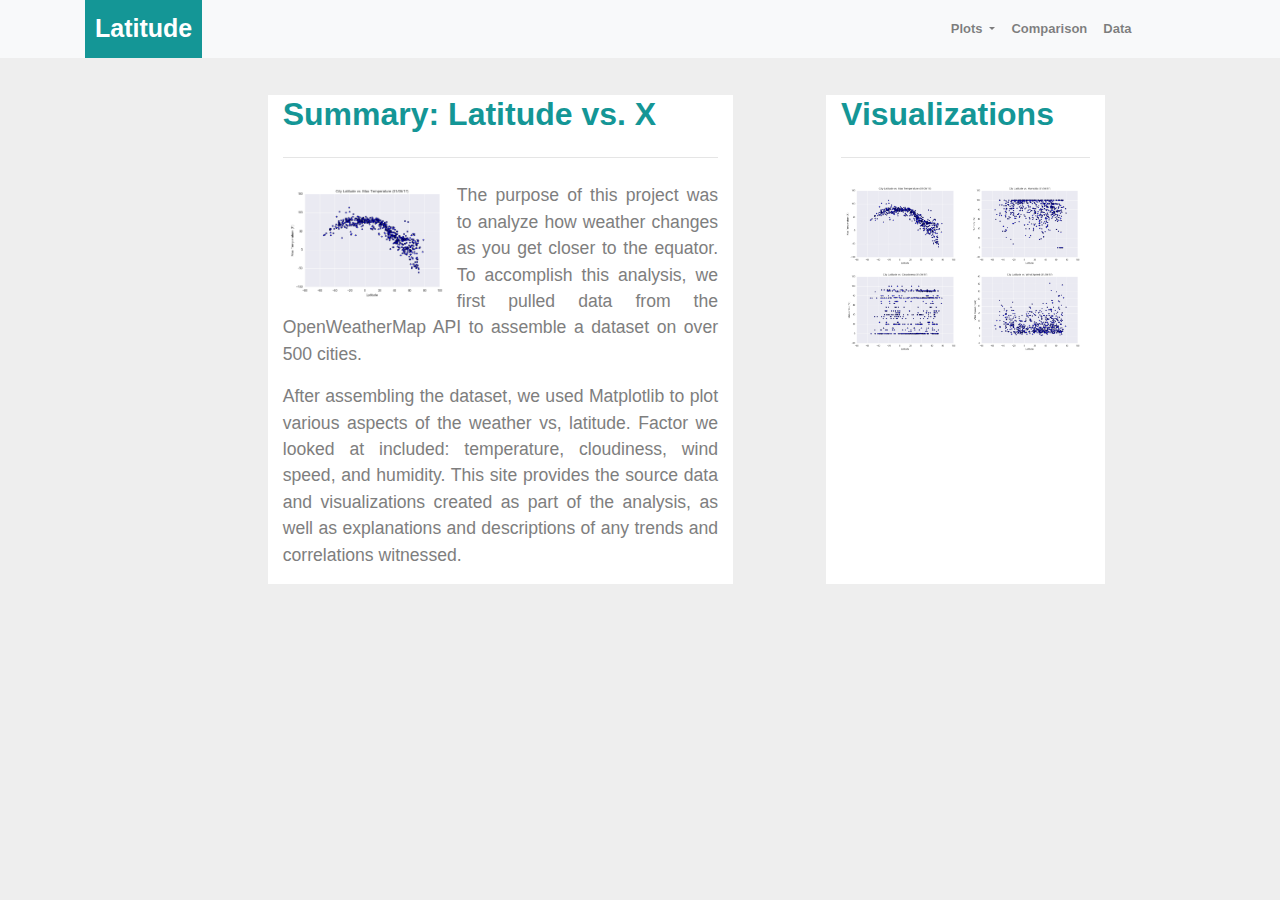
<file: index.html>
<!DOCTYPE html>
<html lang="en">

<head>
  <meta charset="UTF-8">
  <title>Weather Analysis Landing Page</title>
  <link rel="stylesheet" href="https://stackpath.bootstrapcdn.com/bootstrap/4.3.1/css/bootstrap.min.css"
    integrity="sha384-ggOyR0iXCbMQv3Xipma34MD+dH/1fQ784/j6cY/iJTQUOhcWr7x9JvoRxT2MZw1T" crossorigin="anonymous">
  <script src="https://code.jquery.com/jquery-3.3.1.slim.min.js"
    integrity="sha384-q8i/X+965DzO0rT7abK41JStQIAqVgRVzpbzo5smXKp4YfRvH+8abtTE1Pi6jizo"
    crossorigin="anonymous"></script>
  <script src="https://cdnjs.cloudflare.com/ajax/libs/popper.js/1.14.7/umd/popper.min.js"
    integrity="sha384-UO2eT0CpHqdSJQ6hJty5KVphtPhzWj9WO1clHTMGa3JDZwrnQq4sF86dIHNDz0W1"
    crossorigin="anonymous"></script>
  <script src="https://stackpath.bootstrapcdn.com/bootstrap/4.3.1/js/bootstrap.min.js"
    integrity="sha384-JjSmVgyd0p3pXB1rRibZUAYoIIy6OrQ6VrjIEaFf/nJGzIxFDsf4x0xIM+B07jRM"
    crossorigin="anonymous"></script>

  <link rel="stylesheet" href="style.css">
</head>

<body>

  <nav class="navbar navbar-expand-lg navbar-light bg-light">
    <div class="container">
      <a class="navbar-brand text-white" href="index.html">Latitude</a>
      <button class="navbar-toggler" type="button" data-toggle="collapse" data-target="#navbarSupportedContent"
        aria-controls="navbarSupportedContent" aria-expanded="false" aria-label="Toggle navigation">
        <span class="navbar-toggler-icon"></span>
      </button>

      <div class="collapse navbar-collapse" id="navbarSupportedContent">
        <ul class="navbar-nav ml-auto">
          <li class="nav-item dropdown">
            <a class="nav-link dropdown-toggle" href="#" id="navbarDropdown" role="button" data-toggle="dropdown"
              aria-haspopup="true" aria-expanded="false">
              Plots
            </a>
            <div class="dropdown-menu dropdown-menu-right" aria-labelledby="navbarDropdown">
              <a class="dropdown-item" href="MaxTemperature.html">Max Temperature</a>
              <a class="dropdown-item" href="Humidity.html">Humidity</a>
              <a class="dropdown-item" href="Cloudiness.html">Cloudiness</a>
              <a class="dropdown-item" href="WindSpeed.html">Wind Speed</a>
            </div>
          </li>
          <li class="nav-item">
            <a class="nav-link" href="Comparisons.html">Comparison</a>
          </li>
          <li class="nav-item">
            <a class="nav-link" href="Data.html">Data</a>
          </li>
        </ul>
      </div>
    </div>
  </nav>

  <div class="row content">
    <div class="col-md-2 col-lg-2"></div>
    <div class="col-sm-12 col-md-5 col-lg-5">
      <h2 class="text-left">Summary: Latitude vs. X</h2>
      <hr class="my-4">
      <img src="Resources/assets/images/Fig1.png" alt="Latitude vs Temperature" class="rounded main-image">
      <p>The purpose of this project was to analyze how weather changes as you get closer to the equator. To accomplish
        this analysis, we first pulled data from the OpenWeatherMap API to assemble a dataset on over 500 cities.</p>
      <p>After assembling the dataset, we used Matplotlib to plot various aspects of the weather vs, latitude. Factor we
        looked at included: temperature, cloudiness, wind speed, and humidity. This site provides the source data and
        visualizations created as part of the analysis, as well as explanations and descriptions of any trends and
        correlations witnessed.</p>
    </div>
    <div class="col-md-1 col-lg-1"></div>
    <div class="col-sm-12 col-md-3 col-lg-3">
      <h2 class="text-left">Visualizations</h2>
      <hr class="my-4">
      <a href="MaxTemperature.html">
        <img src="Resources/assets/images/Fig1.png" class="rounded float-left thumbnail" alt="Latitude vs Temperature">
      </a>
      <a href="Humidity.html">
        <img src="Resources/assets/images/Fig2.png" class="rounded float right thumbnail" alt="Latitude vs Humidity">
      </a>
      <a href="Cloudiness.html">
        <img src="Resources/assets/images/Fig3.png" class="rounded float-left  thumbnail" alt="Latitude vs Temperature">
      </a>
      <a href="WindSpeed.html">
        <img src="Resources/assets/images/Fig4.png" class="rounded float right  thumbnail" alt="Latitude vs Humidity">
      </a>
    </div>
  </div>

</body>

</html>
</file>
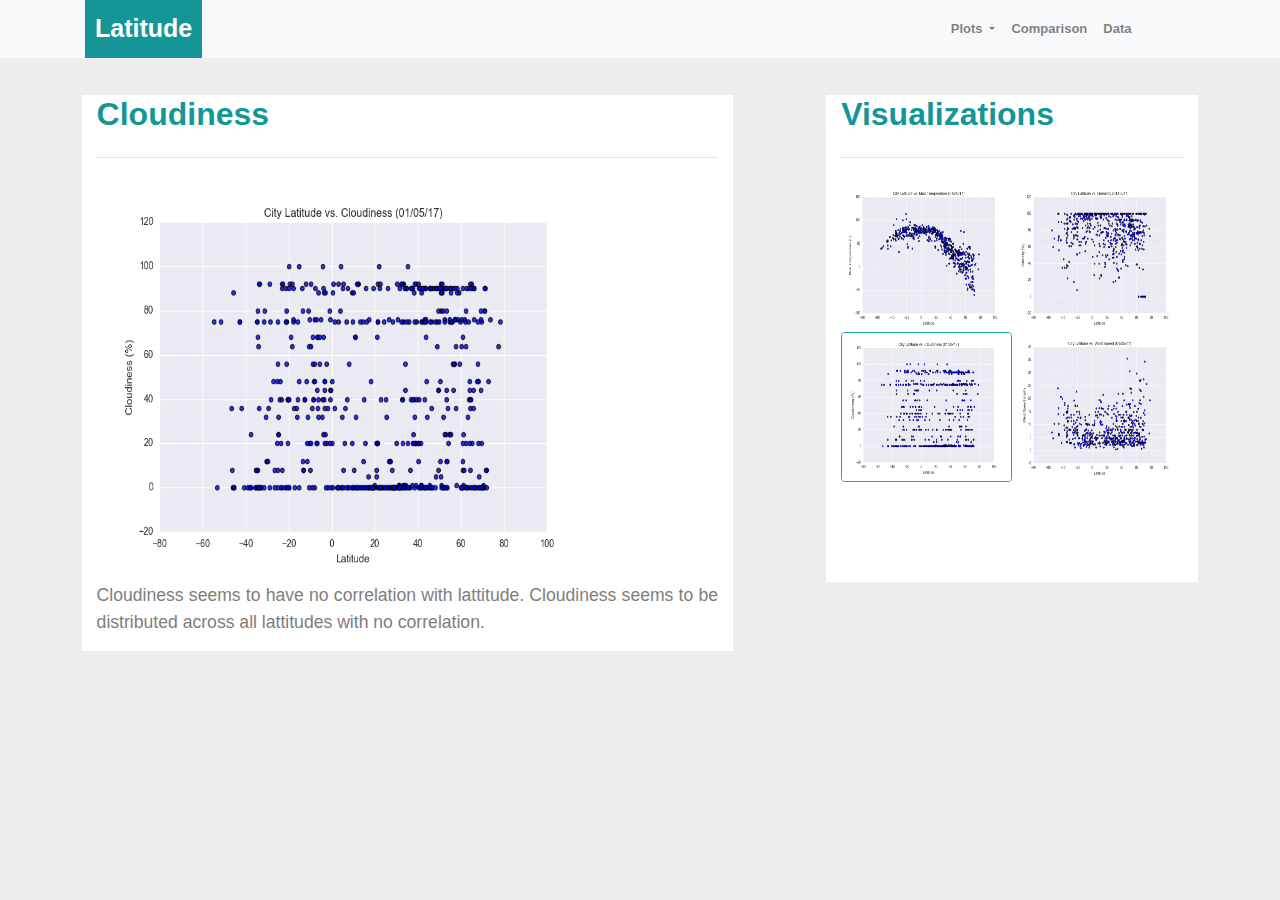
<file: Cloudiness.html>
<!DOCTYPE html>
<html lang="en">

<head>
  <meta charset="UTF-8">
  <title>Cloudiness Analysis</title>
  <link rel="stylesheet" href="https://stackpath.bootstrapcdn.com/bootstrap/4.3.1/css/bootstrap.min.css"
    integrity="sha384-ggOyR0iXCbMQv3Xipma34MD+dH/1fQ784/j6cY/iJTQUOhcWr7x9JvoRxT2MZw1T" crossorigin="anonymous">
  <script src="https://code.jquery.com/jquery-3.3.1.slim.min.js"
    integrity="sha384-q8i/X+965DzO0rT7abK41JStQIAqVgRVzpbzo5smXKp4YfRvH+8abtTE1Pi6jizo"
    crossorigin="anonymous"></script>
  <script src="https://cdnjs.cloudflare.com/ajax/libs/popper.js/1.14.7/umd/popper.min.js"
    integrity="sha384-UO2eT0CpHqdSJQ6hJty5KVphtPhzWj9WO1clHTMGa3JDZwrnQq4sF86dIHNDz0W1"
    crossorigin="anonymous"></script>
  <script src="https://stackpath.bootstrapcdn.com/bootstrap/4.3.1/js/bootstrap.min.js"
    integrity="sha384-JjSmVgyd0p3pXB1rRibZUAYoIIy6OrQ6VrjIEaFf/nJGzIxFDsf4x0xIM+B07jRM"
    crossorigin="anonymous"></script>

  <link rel="stylesheet" href="style.css">
</head>

<body>

  <nav class="navbar navbar-expand-lg navbar-light bg-light">
    <div class="container">
      <a class="navbar-brand text-white" href="index.html">Latitude</a>
      <button class="navbar-toggler" type="button" data-toggle="collapse" data-target="#navbarSupportedContent"
        aria-controls="navbarSupportedContent" aria-expanded="false" aria-label="Toggle navigation">
        <span class="navbar-toggler-icon"></span>
      </button>

      <div class="collapse navbar-collapse" id="navbarSupportedContent">
        <ul class="navbar-nav ml-auto">
          <li class="nav-item dropdown">
            <a class="nav-link dropdown-toggle" href="#" id="navbarDropdown" role="button" data-toggle="dropdown"
              aria-haspopup="true" aria-expanded="false">
              Plots
            </a>
            <div class="dropdown-menu dropdown-menu-right" aria-labelledby="navbarDropdown">
              <a class="dropdown-item" href="MaxTemperature.html">Max Temperature</a>
              <a class="dropdown-item" href="Humidity.html">Humidity</a>
              <a class="dropdown-item" href="Cloudiness.html">Cloudiness</a>
              <a class="dropdown-item" href="WindSpeed.html">Wind Speed</a>
            </div>
          </li>
          <li class="nav-item">
            <a class="nav-link" href="Comparisons.html">Comparison</a>
          </li>
          <li class="nav-item">
            <a class="nav-link" href="Data.html">Data</a>
          </li>
        </ul>
      </div>
    </div>
  </nav>

  <div class="row content">
    <div class="col-sm-12 col-md-7 col-lg-7">
      <h2 class="text-left">Cloudiness</h2>
      <hr class="my-4">
      <img src="Resources/assets/images/Fig3.png" alt="Latitude vs Temperature" class="img-responsive"
        alt="Responsive image" width="500" height="400">

    </div>
    <div class="col-md-1 col-lg-1"></div>
    <div class="col-sm-12 col-md-4 col-lg-4">
      <h2 class="text-left">Visualizations</h2>
      <hr class="my-4">
      <a href="MaxTemperature.html">
        <img src="Resources/assets/images/Fig1.png" class="rounded float-left thumbnail" alt="Latitude vs Temperature"
          height="150">
      </a>
      <a href="Humidity.html">
        <img src="Resources/assets/images/Fig2.png" class="rounded float right thumbnail" alt="Latitude vs Humidity"
          height="150">
      </a>
      <a href="Cloudiness.html">
        <img src="Resources/assets/images/Fig3.png" class="rounded float-left  thumbnail border border-info"
          alt="Latitude vs Temperature" height="150">
      </a>
      <a href="WindSpeed.html">
        <img src="Resources/assets/images/Fig4.png" class="rounded float right  thumbnail" alt="Latitude vs Humidity"
          height="150">
      </a>
    </div>
    <div class="col-sm-12 col-md-7 col-lg-7">
      <p>Cloudiness seems to have no correlation with lattitude. Cloudiness seems to be distributed across all
        lattitudes with no correlation.</p>
    </div>
  </div>

</body>

</html>
</file>
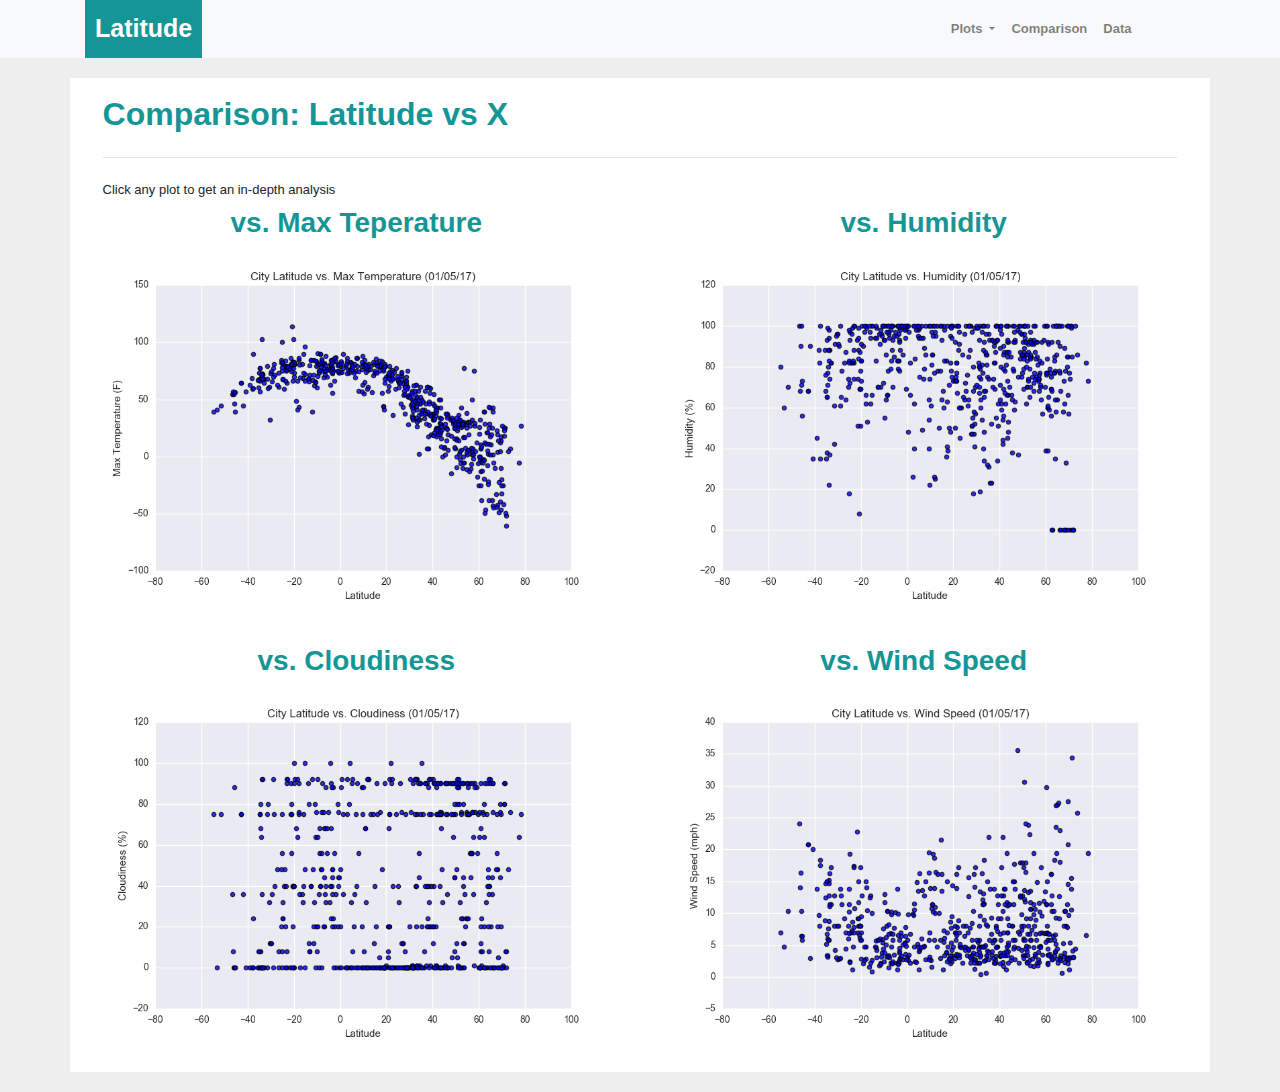
<file: Comparisons.html>
<!DOCTYPE html>
<html lang="en">

<head>
  <meta charset="UTF-8">
  <title>Comparisons Analysis</title>
  <link rel="stylesheet" href="https://stackpath.bootstrapcdn.com/bootstrap/4.3.1/css/bootstrap.min.css"
    integrity="sha384-ggOyR0iXCbMQv3Xipma34MD+dH/1fQ784/j6cY/iJTQUOhcWr7x9JvoRxT2MZw1T" crossorigin="anonymous">
  <script src="https://code.jquery.com/jquery-3.3.1.slim.min.js"
    integrity="sha384-q8i/X+965DzO0rT7abK41JStQIAqVgRVzpbzo5smXKp4YfRvH+8abtTE1Pi6jizo"
    crossorigin="anonymous"></script>
  <script src="https://cdnjs.cloudflare.com/ajax/libs/popper.js/1.14.7/umd/popper.min.js"
    integrity="sha384-UO2eT0CpHqdSJQ6hJty5KVphtPhzWj9WO1clHTMGa3JDZwrnQq4sF86dIHNDz0W1"
    crossorigin="anonymous"></script>
  <script src="https://stackpath.bootstrapcdn.com/bootstrap/4.3.1/js/bootstrap.min.js"
    integrity="sha384-JjSmVgyd0p3pXB1rRibZUAYoIIy6OrQ6VrjIEaFf/nJGzIxFDsf4x0xIM+B07jRM"
    crossorigin="anonymous"></script>

  <link rel="stylesheet" href="style.css">
</head>

<body>

  <nav class="navbar navbar-expand-lg navbar-light bg-light">
    <div class="container">
      <a class="navbar-brand text-white" href="index.html">Latitude</a>
      <button class="navbar-toggler" type="button" data-toggle="collapse" data-target="#navbarSupportedContent"
        aria-controls="navbarSupportedContent" aria-expanded="false" aria-label="Toggle navigation">
        <span class="navbar-toggler-icon"></span>
      </button>

      <div class="collapse navbar-collapse" id="navbarSupportedContent">
        <ul class="navbar-nav ml-auto">
          <li class="nav-item dropdown">
            <a class="nav-link dropdown-toggle" href="#" id="navbarDropdown" role="button" data-toggle="dropdown"
              aria-haspopup="true" aria-expanded="false">
              Plots
            </a>
            <div class="dropdown-menu dropdown-menu-right" aria-labelledby="navbarDropdown">
              <a class="dropdown-item" href="MaxTemperature.html">Max Temperature</a>
              <a class="dropdown-item" href="Humidity.html">Humidity</a>
              <a class="dropdown-item" href="Cloudiness.html">Cloudiness</a>
              <a class="dropdown-item" href="WindSpeed.html">Wind Speed</a>
            </div>
          </li>
          <li class="nav-item">
            <a class="nav-link" href="Comparisons.html">Comparison</a>
          </li>
          <li class="nav-item">
            <a class="nav-link" href="Data.html">Data</a>
          </li>
        </ul>
      </div>
    </div>
  </nav>
  <div class="container content bg-white">
    <div class="col-sm-12 col-md-12 col-lg-12">
      <h2 class="text-left">Comparison: Latitude vs X</h2>
      <hr class="my-4">
      <h4 class="click">Click any plot to get an in-depth analysis</h4>
    </div>
    <div class="row">
      <div class="col-md-6">
        <h3 class="text-center">vs. Max Teperature</h3>
        <a href="MaxTemperature.html"><img width="100%" src="Resources/assets/images/Fig1.png"></a>
      </div>
      <div class="col-md-6">
        <h3 class="text-center">vs. Humidity</h3>
        <a href="Humidity.html"><img width="100%" src="Resources/assets/images/Fig2.png"></a>
      </div>
    </div>
    <br>
    <div class="row">
      <div class="col-md-6">
        <h3 class="text-center">vs. Cloudiness </h3>
        <a href="Cloudiness.html"><img width="100%" src="Resources/assets/images/Fig3.png"></a>
      </div>
      <div class="col-md-6">
        <h3 class="text-center">vs. Wind Speed</h3>
        <a href="WindSpeed.html"><img width="100%" src="Resources/assets/images/Fig4.png"></a>
      </div>
    </div>
  </div>
  </div>

</body>

</html>
</file>
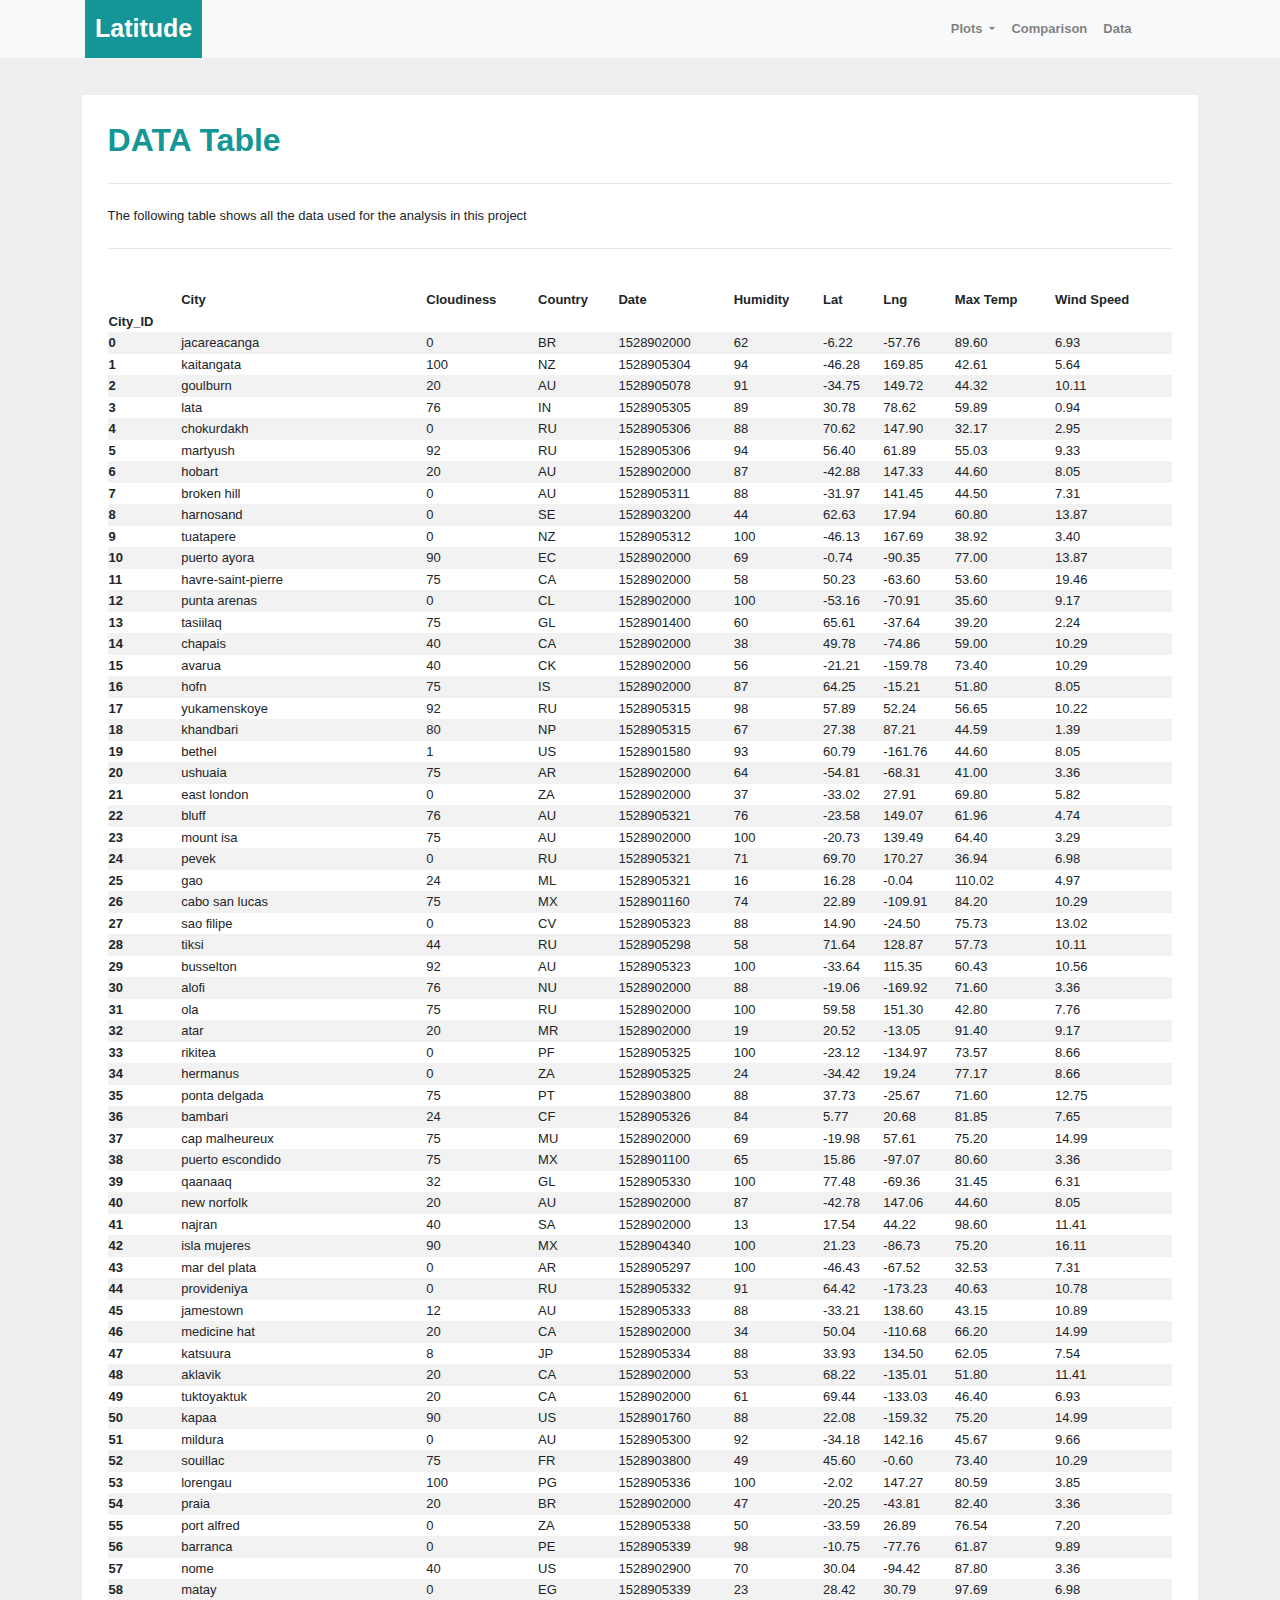
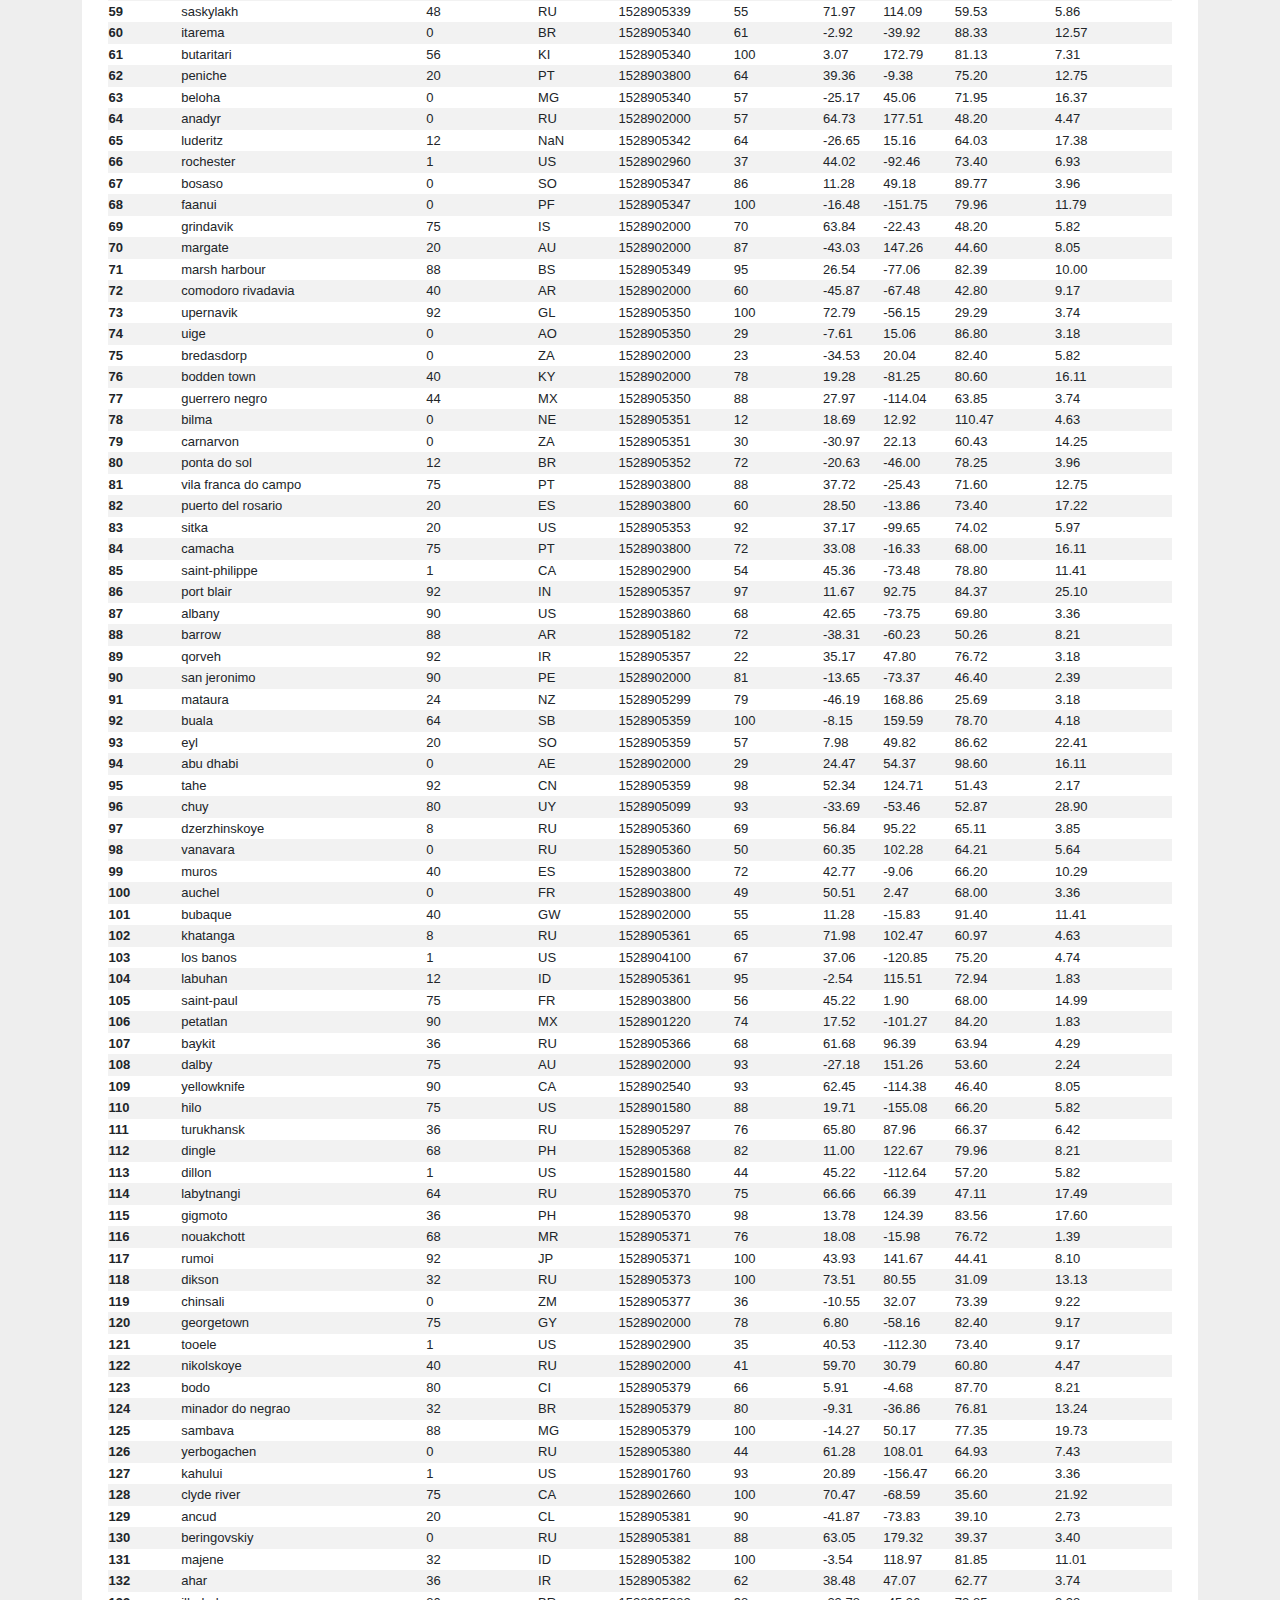
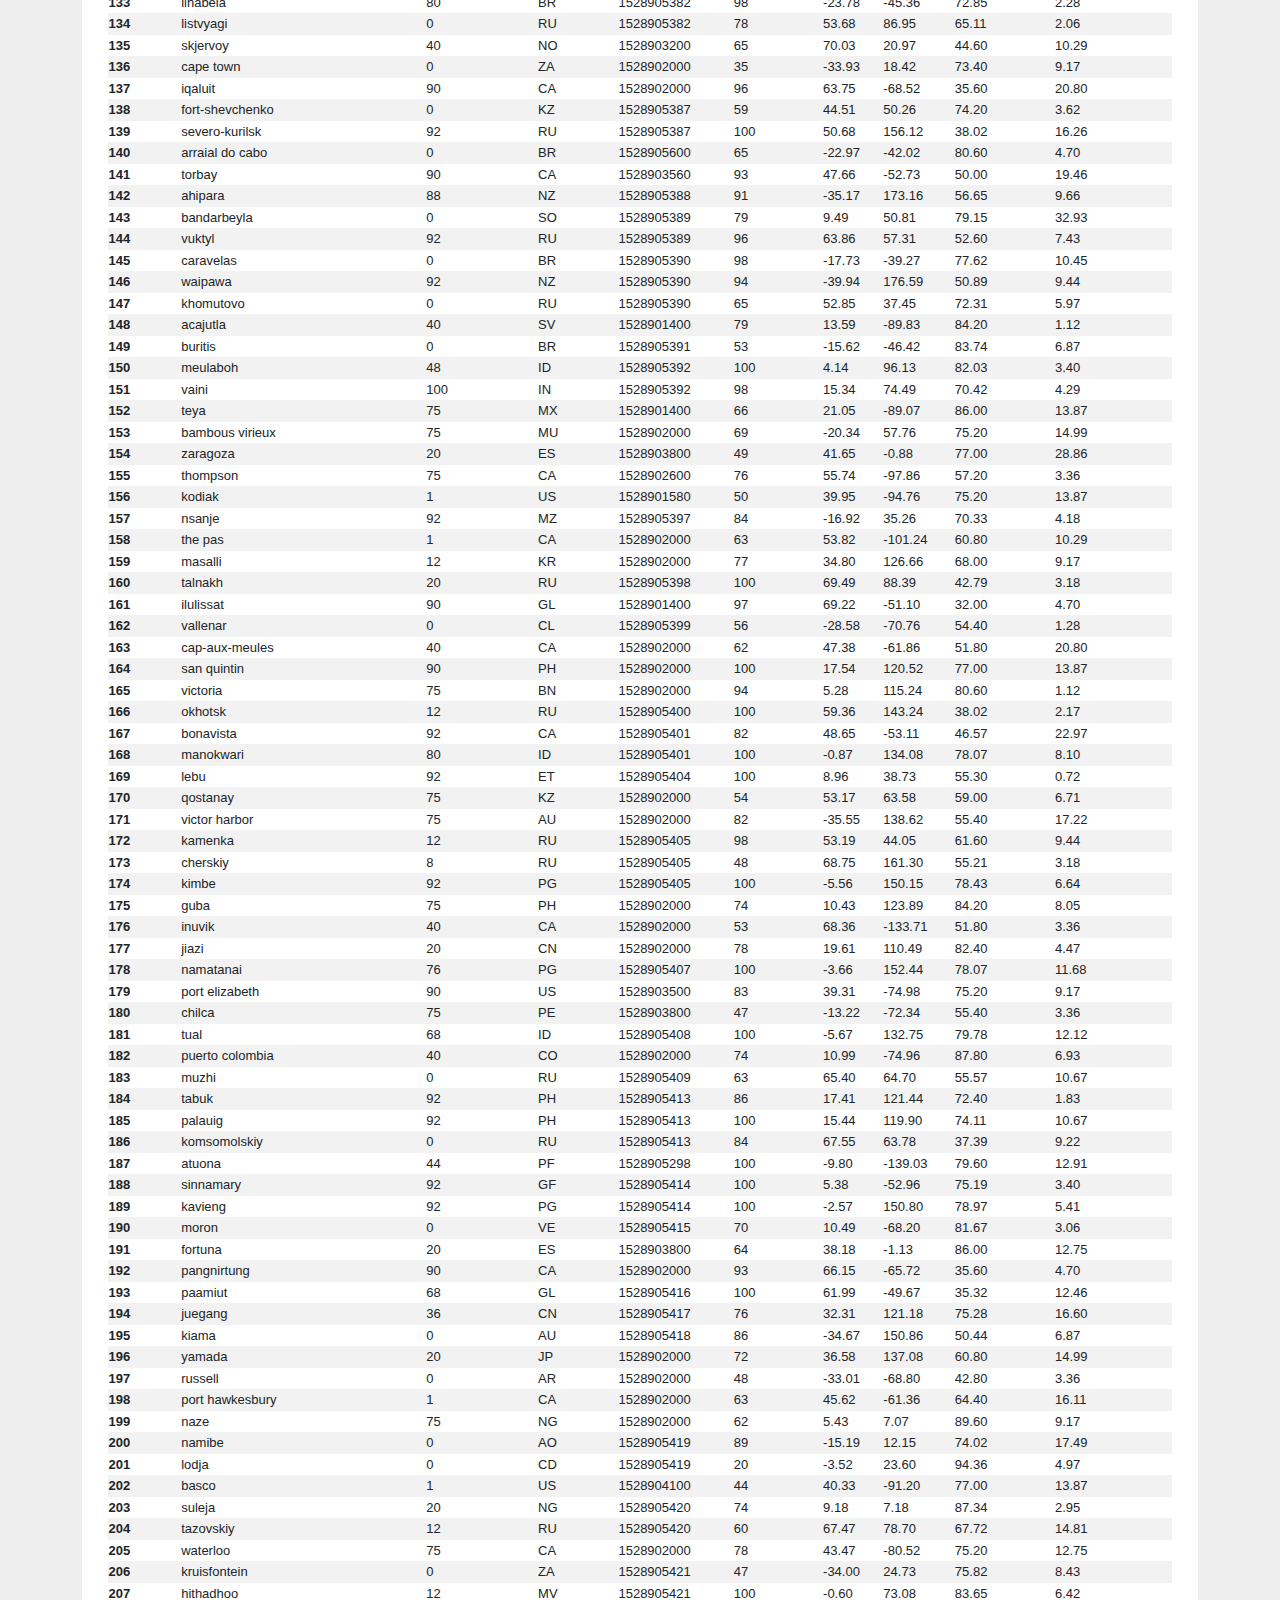
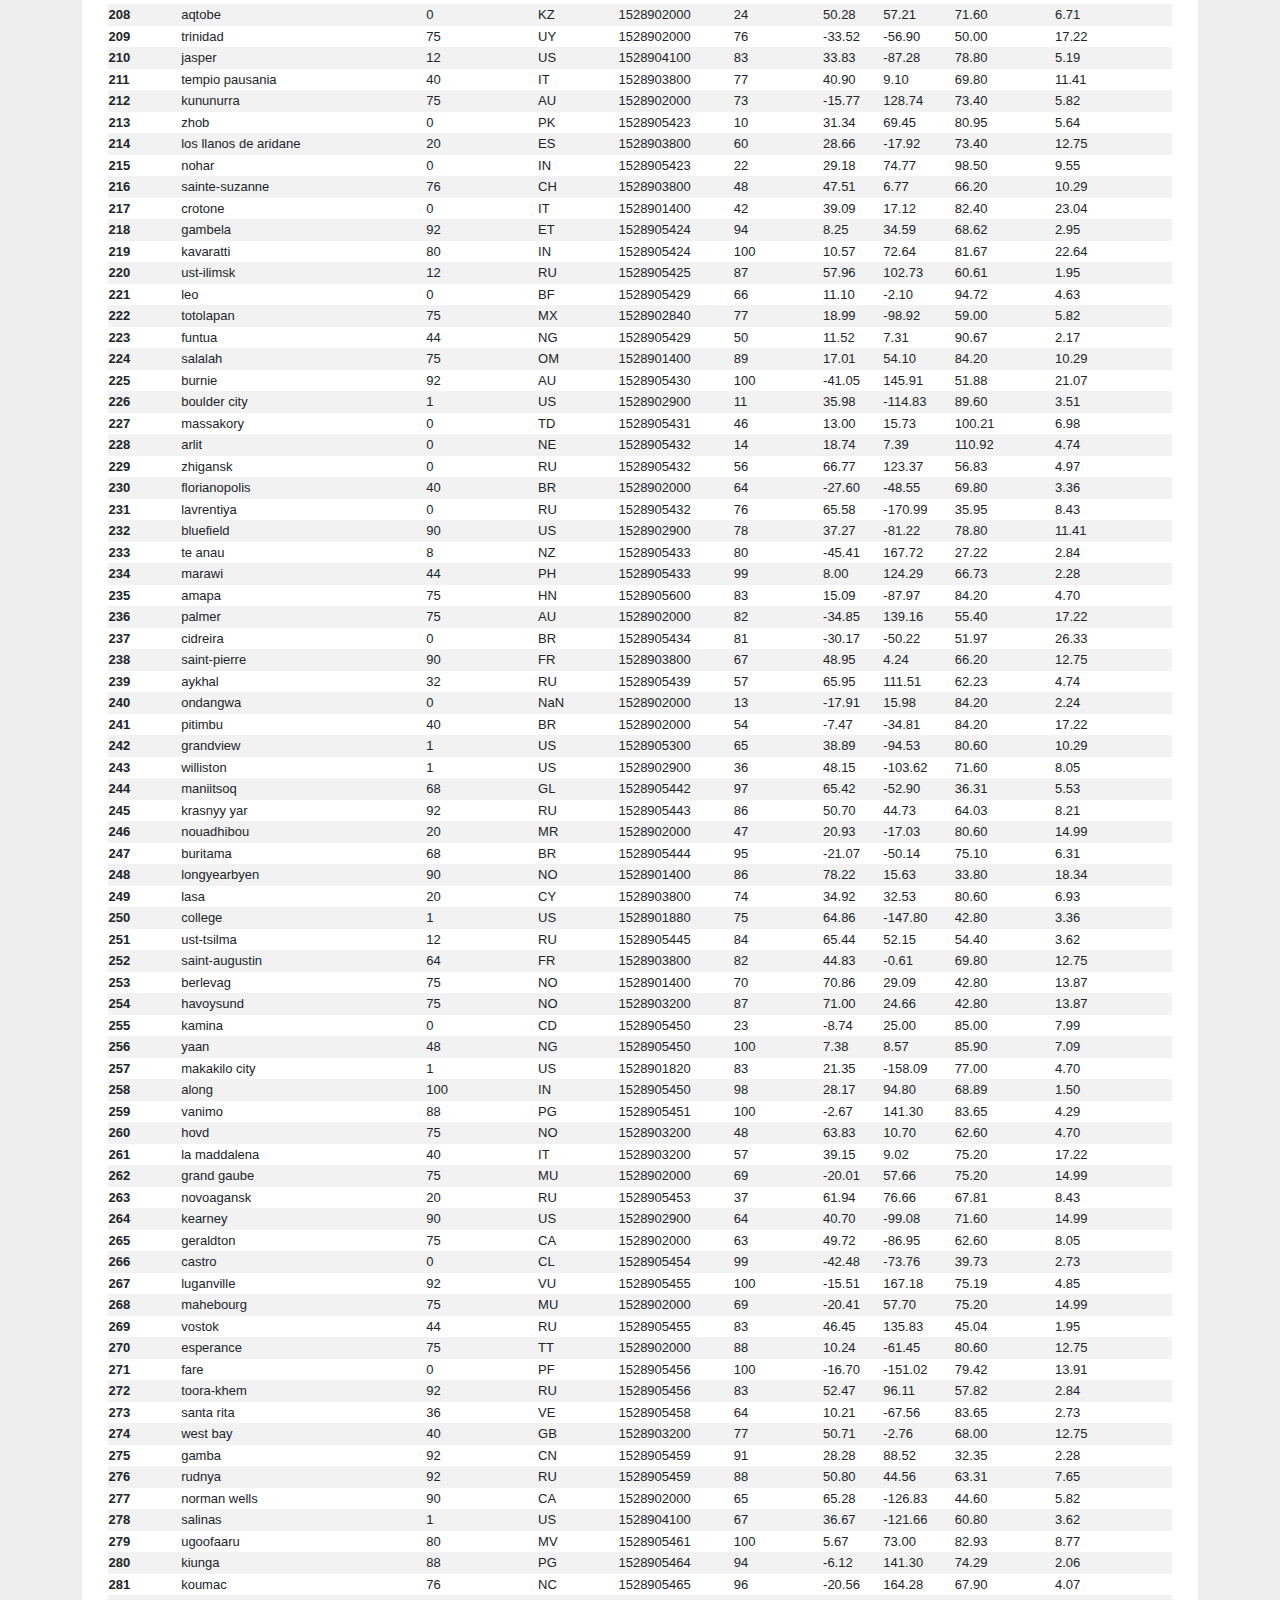
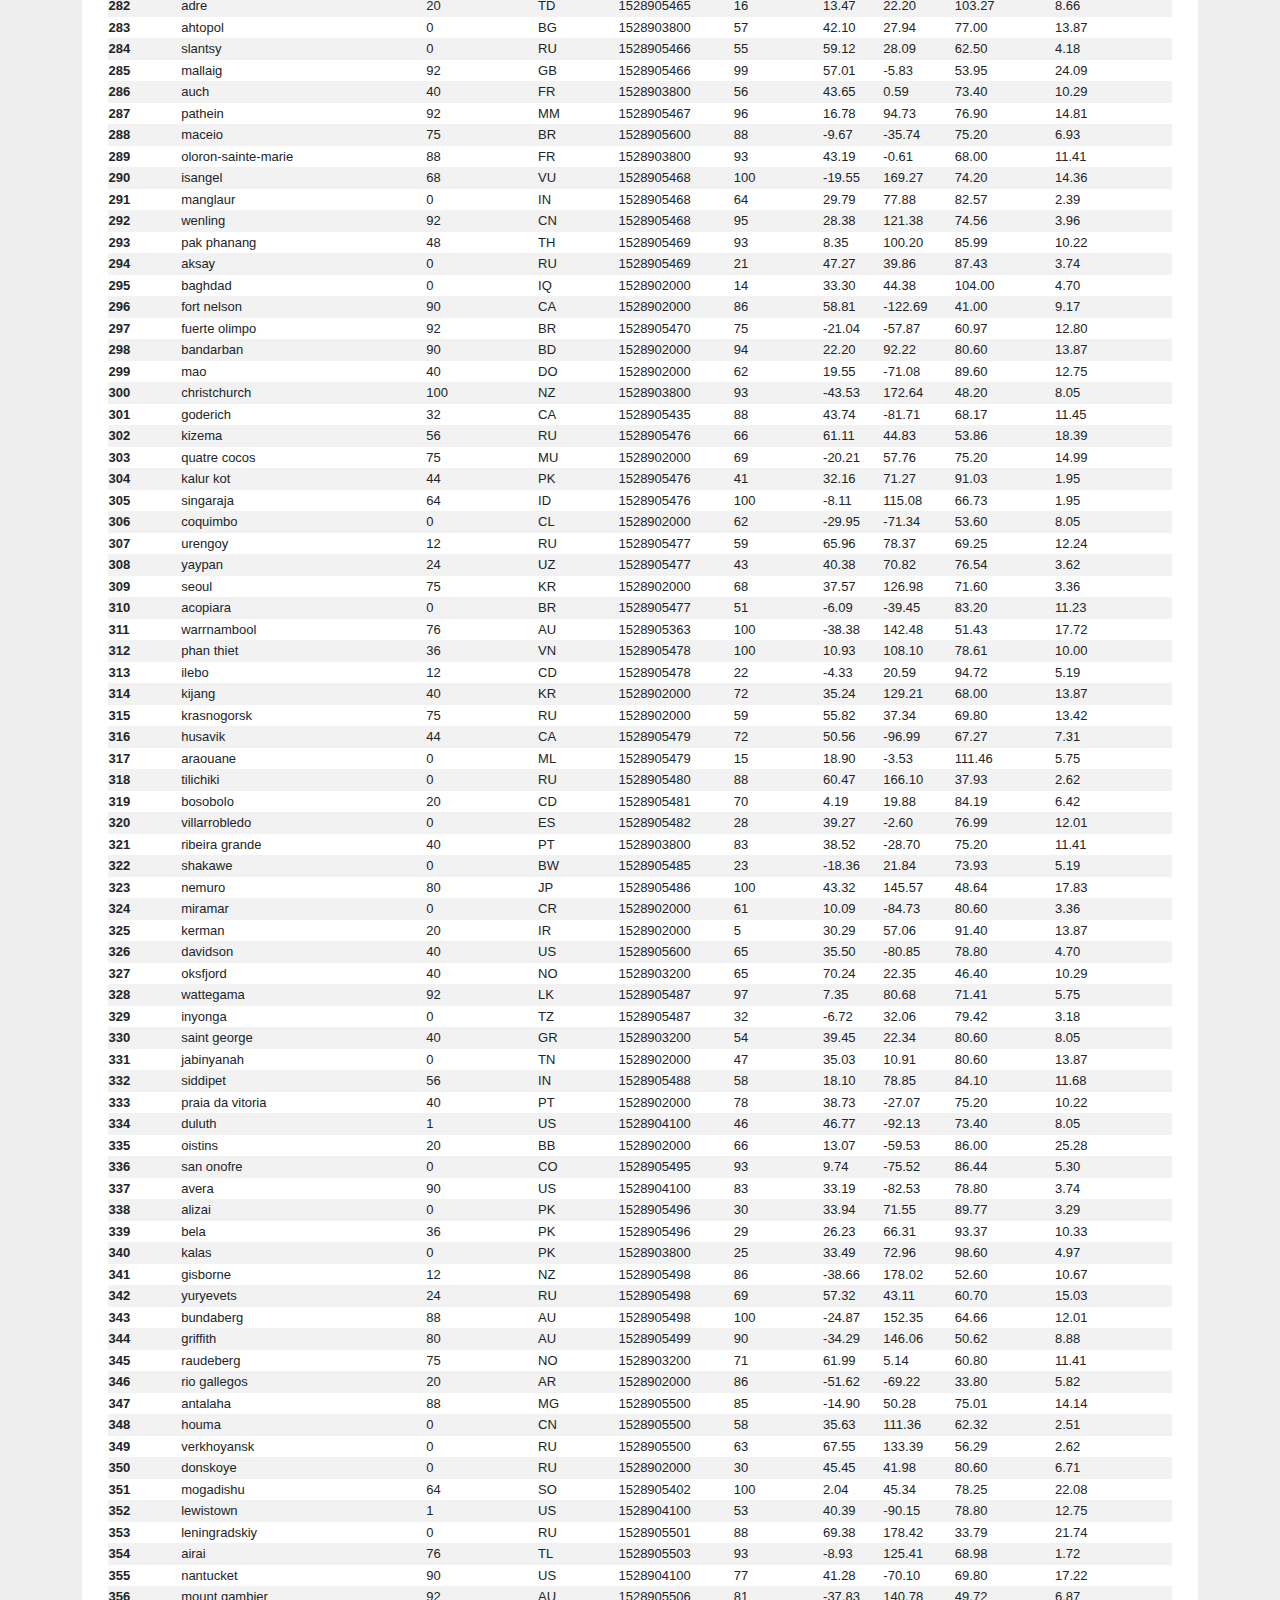
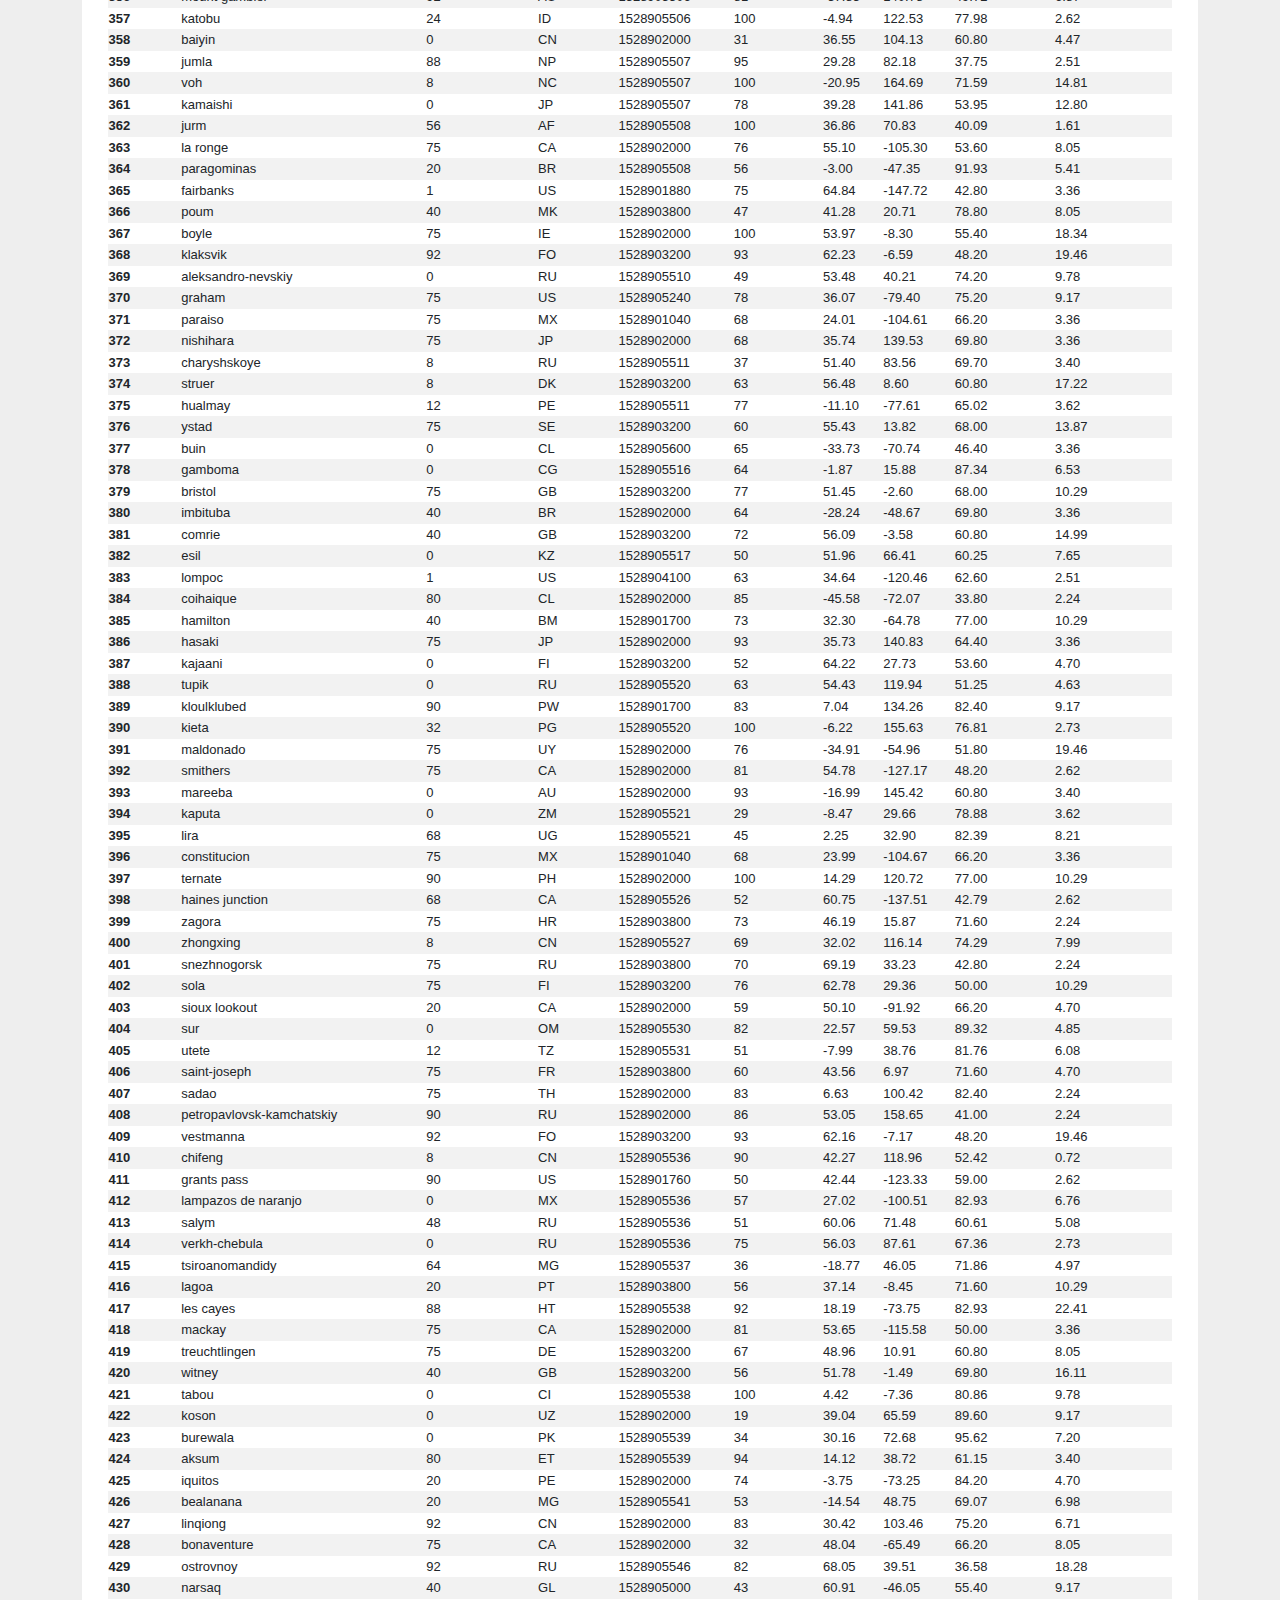
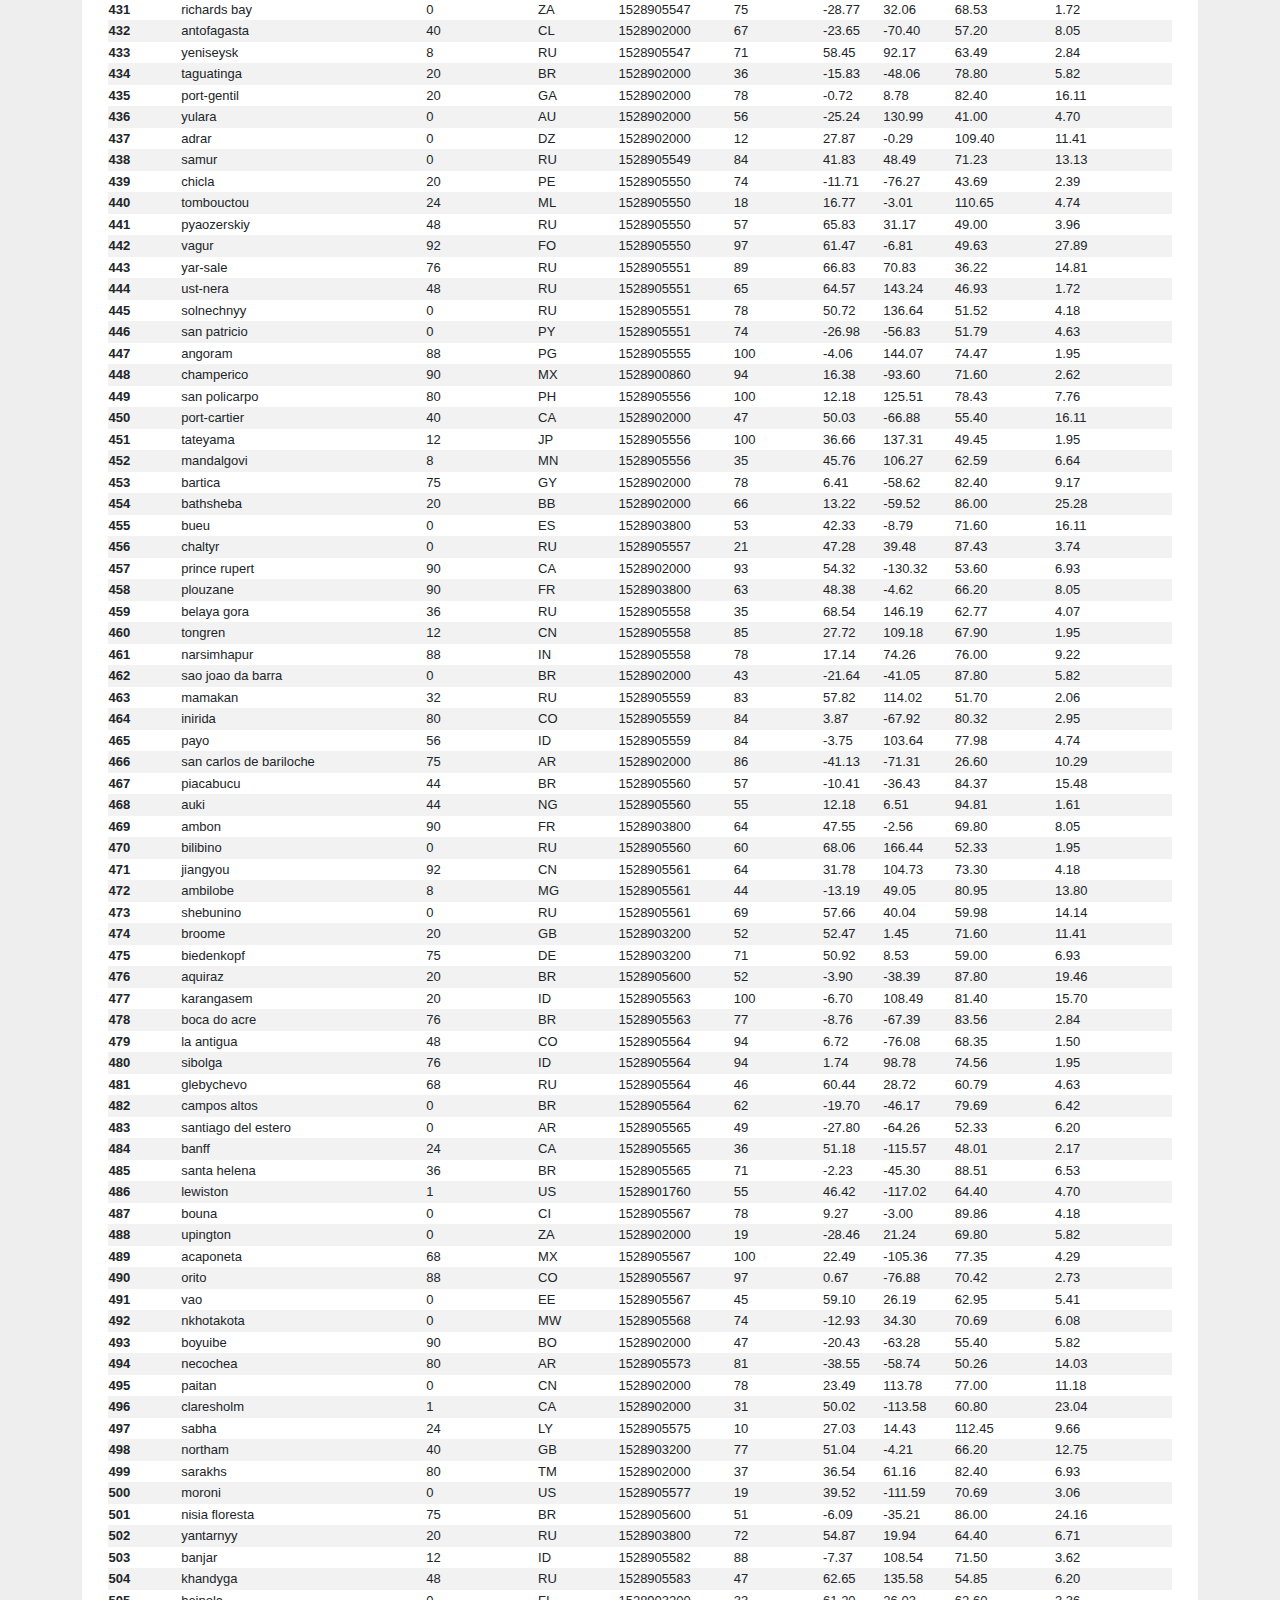
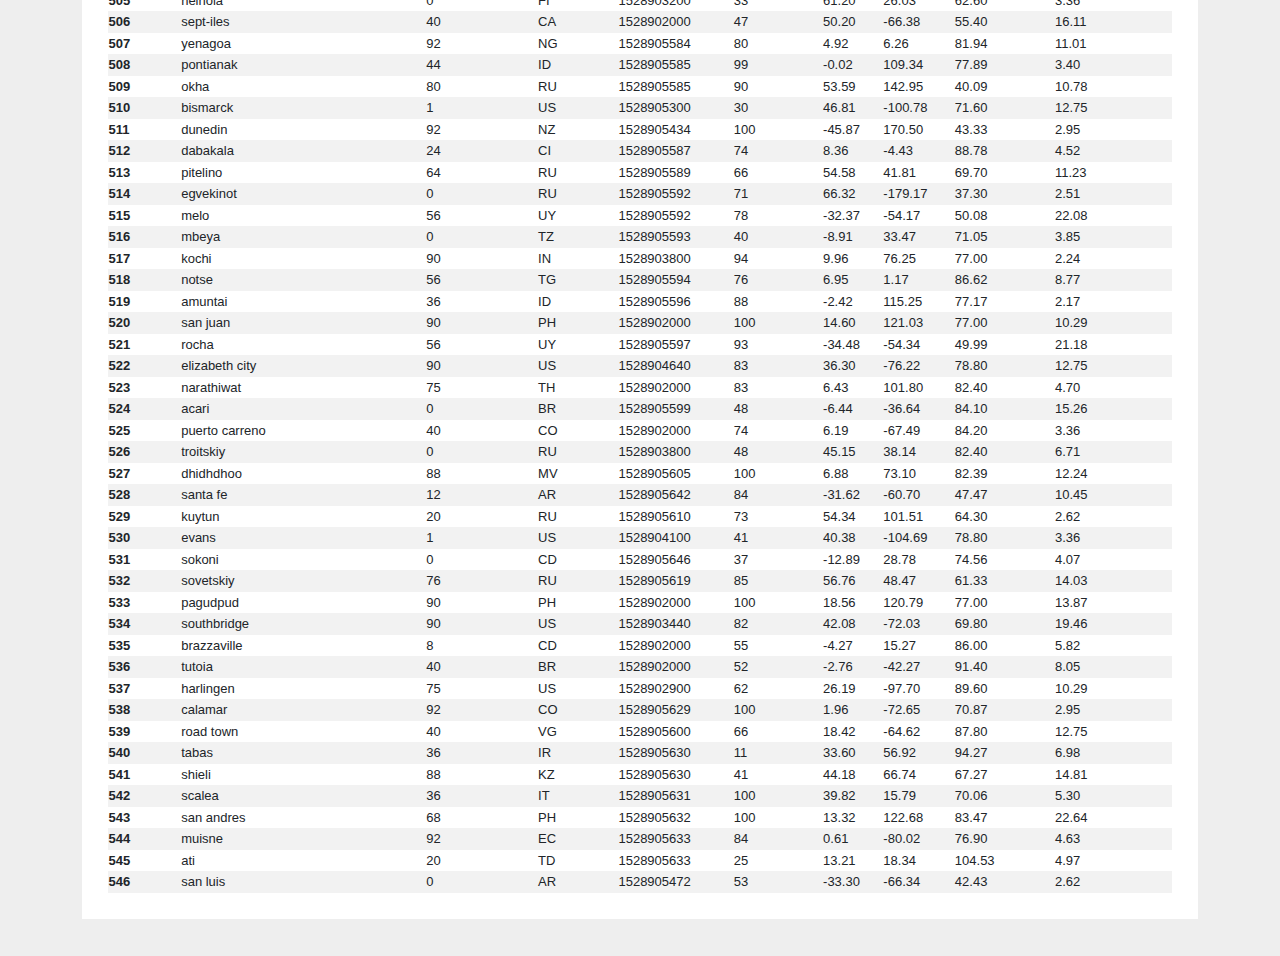
<file: Data.html>
<!DOCTYPE html>
<html lang="en">

<head>
  <meta charset="UTF-8">
  <title>Data Summary</title>
  <link rel="stylesheet" href="https://stackpath.bootstrapcdn.com/bootstrap/4.3.1/css/bootstrap.min.css"
    integrity="sha384-ggOyR0iXCbMQv3Xipma34MD+dH/1fQ784/j6cY/iJTQUOhcWr7x9JvoRxT2MZw1T" crossorigin="anonymous">
  <script src="https://code.jquery.com/jquery-3.3.1.slim.min.js"
    integrity="sha384-q8i/X+965DzO0rT7abK41JStQIAqVgRVzpbzo5smXKp4YfRvH+8abtTE1Pi6jizo"
    crossorigin="anonymous"></script>
  <script src="https://cdnjs.cloudflare.com/ajax/libs/popper.js/1.14.7/umd/popper.min.js"
    integrity="sha384-UO2eT0CpHqdSJQ6hJty5KVphtPhzWj9WO1clHTMGa3JDZwrnQq4sF86dIHNDz0W1"
    crossorigin="anonymous"></script>
  <script src="https://stackpath.bootstrapcdn.com/bootstrap/4.3.1/js/bootstrap.min.js"
    integrity="sha384-JjSmVgyd0p3pXB1rRibZUAYoIIy6OrQ6VrjIEaFf/nJGzIxFDsf4x0xIM+B07jRM"
    crossorigin="anonymous"></script>

  <link rel="stylesheet" href="style.css">
</head>

<body>

  <nav class="navbar navbar-expand-lg navbar-light bg-light">
    <div class="container">
      <a class="navbar-brand text-white" href="index.html">Latitude</a>
      <button class="navbar-toggler" type="button" data-toggle="collapse" data-target="#navbarSupportedContent"
        aria-controls="navbarSupportedContent" aria-expanded="false" aria-label="Toggle navigation">
        <span class="navbar-toggler-icon"></span>
      </button>

      <div class="collapse navbar-collapse" id="navbarSupportedContent">
        <ul class="navbar-nav ml-auto">
          <li class="nav-item dropdown">
            <a class="nav-link dropdown-toggle" href="#" id="navbarDropdown" role="button" data-toggle="dropdown"
              aria-haspopup="true" aria-expanded="false">
              Plots
            </a>
            <div class="dropdown-menu dropdown-menu-right" aria-labelledby="navbarDropdown">
              <a class="dropdown-item" href="MaxTemperature.html">Max Temperature</a>
              <a class="dropdown-item" href="Humidity.html">Humidity</a>
              <a class="dropdown-item" href="Cloudiness.html">Cloudiness</a>
              <a class="dropdown-item" href="WindSpeed.html">Wind Speed</a>
            </div>
          </li>
          <li class="nav-item">
            <a class="nav-link" href="Comparisons.html">Comparison</a>
          </li>
          <li class="nav-item">
            <a class="nav-link" href="Data.html">Data</a>
          </li>
        </ul>
      </div>
    </div>
  </nav>

  <div class="row content">
    <div class="table-responsive table-striped">
      <h2 class="text-left">DATA Table</h2>
      <hr class="my-4">
      <h4 class="click">The following table shows all the data used for the analysis in this project</h4>
      <hr class="my-4">
      <table class="table">
        <table border="0" class="dataframe">
          <thead>
            <tr style="text-align: left;">
              <th></th>
              <th>City</th>
              <th>Cloudiness</th>
              <th>Country</th>
              <th>Date</th>
              <th>Humidity</th>
              <th>Lat</th>
              <th>Lng</th>
              <th>Max Temp</th>
              <th>Wind Speed</th>
            </tr>
            <tr>
              <th>City_ID</th>
              <th></th>
              <th></th>
              <th></th>
              <th></th>
              <th></th>
              <th></th>
              <th></th>
              <th></th>
              <th></th>
            </tr>
          </thead>
          <tbody>
            <tr>
              <th>0</th>
              <td>jacareacanga</td>
              <td>0</td>
              <td>BR</td>
              <td>1528902000</td>
              <td>62</td>
              <td>-6.22</td>
              <td>-57.76</td>
              <td>89.60</td>
              <td>6.93</td>
            </tr>
            <tr>
              <th>1</th>
              <td>kaitangata</td>
              <td>100</td>
              <td>NZ</td>
              <td>1528905304</td>
              <td>94</td>
              <td>-46.28</td>
              <td>169.85</td>
              <td>42.61</td>
              <td>5.64</td>
            </tr>
            <tr>
              <th>2</th>
              <td>goulburn</td>
              <td>20</td>
              <td>AU</td>
              <td>1528905078</td>
              <td>91</td>
              <td>-34.75</td>
              <td>149.72</td>
              <td>44.32</td>
              <td>10.11</td>
            </tr>
            <tr>
              <th>3</th>
              <td>lata</td>
              <td>76</td>
              <td>IN</td>
              <td>1528905305</td>
              <td>89</td>
              <td>30.78</td>
              <td>78.62</td>
              <td>59.89</td>
              <td>0.94</td>
            </tr>
            <tr>
              <th>4</th>
              <td>chokurdakh</td>
              <td>0</td>
              <td>RU</td>
              <td>1528905306</td>
              <td>88</td>
              <td>70.62</td>
              <td>147.90</td>
              <td>32.17</td>
              <td>2.95</td>
            </tr>
            <tr>
              <th>5</th>
              <td>martyush</td>
              <td>92</td>
              <td>RU</td>
              <td>1528905306</td>
              <td>94</td>
              <td>56.40</td>
              <td>61.89</td>
              <td>55.03</td>
              <td>9.33</td>
            </tr>
            <tr>
              <th>6</th>
              <td>hobart</td>
              <td>20</td>
              <td>AU</td>
              <td>1528902000</td>
              <td>87</td>
              <td>-42.88</td>
              <td>147.33</td>
              <td>44.60</td>
              <td>8.05</td>
            </tr>
            <tr>
              <th>7</th>
              <td>broken hill</td>
              <td>0</td>
              <td>AU</td>
              <td>1528905311</td>
              <td>88</td>
              <td>-31.97</td>
              <td>141.45</td>
              <td>44.50</td>
              <td>7.31</td>
            </tr>
            <tr>
              <th>8</th>
              <td>harnosand</td>
              <td>0</td>
              <td>SE</td>
              <td>1528903200</td>
              <td>44</td>
              <td>62.63</td>
              <td>17.94</td>
              <td>60.80</td>
              <td>13.87</td>
            </tr>
            <tr>
              <th>9</th>
              <td>tuatapere</td>
              <td>0</td>
              <td>NZ</td>
              <td>1528905312</td>
              <td>100</td>
              <td>-46.13</td>
              <td>167.69</td>
              <td>38.92</td>
              <td>3.40</td>
            </tr>
            <tr>
              <th>10</th>
              <td>puerto ayora</td>
              <td>90</td>
              <td>EC</td>
              <td>1528902000</td>
              <td>69</td>
              <td>-0.74</td>
              <td>-90.35</td>
              <td>77.00</td>
              <td>13.87</td>
            </tr>
            <tr>
              <th>11</th>
              <td>havre-saint-pierre</td>
              <td>75</td>
              <td>CA</td>
              <td>1528902000</td>
              <td>58</td>
              <td>50.23</td>
              <td>-63.60</td>
              <td>53.60</td>
              <td>19.46</td>
            </tr>
            <tr>
              <th>12</th>
              <td>punta arenas</td>
              <td>0</td>
              <td>CL</td>
              <td>1528902000</td>
              <td>100</td>
              <td>-53.16</td>
              <td>-70.91</td>
              <td>35.60</td>
              <td>9.17</td>
            </tr>
            <tr>
              <th>13</th>
              <td>tasiilaq</td>
              <td>75</td>
              <td>GL</td>
              <td>1528901400</td>
              <td>60</td>
              <td>65.61</td>
              <td>-37.64</td>
              <td>39.20</td>
              <td>2.24</td>
            </tr>
            <tr>
              <th>14</th>
              <td>chapais</td>
              <td>40</td>
              <td>CA</td>
              <td>1528902000</td>
              <td>38</td>
              <td>49.78</td>
              <td>-74.86</td>
              <td>59.00</td>
              <td>10.29</td>
            </tr>
            <tr>
              <th>15</th>
              <td>avarua</td>
              <td>40</td>
              <td>CK</td>
              <td>1528902000</td>
              <td>56</td>
              <td>-21.21</td>
              <td>-159.78</td>
              <td>73.40</td>
              <td>10.29</td>
            </tr>
            <tr>
              <th>16</th>
              <td>hofn</td>
              <td>75</td>
              <td>IS</td>
              <td>1528902000</td>
              <td>87</td>
              <td>64.25</td>
              <td>-15.21</td>
              <td>51.80</td>
              <td>8.05</td>
            </tr>
            <tr>
              <th>17</th>
              <td>yukamenskoye</td>
              <td>92</td>
              <td>RU</td>
              <td>1528905315</td>
              <td>98</td>
              <td>57.89</td>
              <td>52.24</td>
              <td>56.65</td>
              <td>10.22</td>
            </tr>
            <tr>
              <th>18</th>
              <td>khandbari</td>
              <td>80</td>
              <td>NP</td>
              <td>1528905315</td>
              <td>67</td>
              <td>27.38</td>
              <td>87.21</td>
              <td>44.59</td>
              <td>1.39</td>
            </tr>
            <tr>
              <th>19</th>
              <td>bethel</td>
              <td>1</td>
              <td>US</td>
              <td>1528901580</td>
              <td>93</td>
              <td>60.79</td>
              <td>-161.76</td>
              <td>44.60</td>
              <td>8.05</td>
            </tr>
            <tr>
              <th>20</th>
              <td>ushuaia</td>
              <td>75</td>
              <td>AR</td>
              <td>1528902000</td>
              <td>64</td>
              <td>-54.81</td>
              <td>-68.31</td>
              <td>41.00</td>
              <td>3.36</td>
            </tr>
            <tr>
              <th>21</th>
              <td>east london</td>
              <td>0</td>
              <td>ZA</td>
              <td>1528902000</td>
              <td>37</td>
              <td>-33.02</td>
              <td>27.91</td>
              <td>69.80</td>
              <td>5.82</td>
            </tr>
            <tr>
              <th>22</th>
              <td>bluff</td>
              <td>76</td>
              <td>AU</td>
              <td>1528905321</td>
              <td>76</td>
              <td>-23.58</td>
              <td>149.07</td>
              <td>61.96</td>
              <td>4.74</td>
            </tr>
            <tr>
              <th>23</th>
              <td>mount isa</td>
              <td>75</td>
              <td>AU</td>
              <td>1528902000</td>
              <td>100</td>
              <td>-20.73</td>
              <td>139.49</td>
              <td>64.40</td>
              <td>3.29</td>
            </tr>
            <tr>
              <th>24</th>
              <td>pevek</td>
              <td>0</td>
              <td>RU</td>
              <td>1528905321</td>
              <td>71</td>
              <td>69.70</td>
              <td>170.27</td>
              <td>36.94</td>
              <td>6.98</td>
            </tr>
            <tr>
              <th>25</th>
              <td>gao</td>
              <td>24</td>
              <td>ML</td>
              <td>1528905321</td>
              <td>16</td>
              <td>16.28</td>
              <td>-0.04</td>
              <td>110.02</td>
              <td>4.97</td>
            </tr>
            <tr>
              <th>26</th>
              <td>cabo san lucas</td>
              <td>75</td>
              <td>MX</td>
              <td>1528901160</td>
              <td>74</td>
              <td>22.89</td>
              <td>-109.91</td>
              <td>84.20</td>
              <td>10.29</td>
            </tr>
            <tr>
              <th>27</th>
              <td>sao filipe</td>
              <td>0</td>
              <td>CV</td>
              <td>1528905323</td>
              <td>88</td>
              <td>14.90</td>
              <td>-24.50</td>
              <td>75.73</td>
              <td>13.02</td>
            </tr>
            <tr>
              <th>28</th>
              <td>tiksi</td>
              <td>44</td>
              <td>RU</td>
              <td>1528905298</td>
              <td>58</td>
              <td>71.64</td>
              <td>128.87</td>
              <td>57.73</td>
              <td>10.11</td>
            </tr>
            <tr>
              <th>29</th>
              <td>busselton</td>
              <td>92</td>
              <td>AU</td>
              <td>1528905323</td>
              <td>100</td>
              <td>-33.64</td>
              <td>115.35</td>
              <td>60.43</td>
              <td>10.56</td>
            </tr>
            <tr>
              <th>30</th>
              <td>alofi</td>
              <td>76</td>
              <td>NU</td>
              <td>1528902000</td>
              <td>88</td>
              <td>-19.06</td>
              <td>-169.92</td>
              <td>71.60</td>
              <td>3.36</td>
            </tr>
            <tr>
              <th>31</th>
              <td>ola</td>
              <td>75</td>
              <td>RU</td>
              <td>1528902000</td>
              <td>100</td>
              <td>59.58</td>
              <td>151.30</td>
              <td>42.80</td>
              <td>7.76</td>
            </tr>
            <tr>
              <th>32</th>
              <td>atar</td>
              <td>20</td>
              <td>MR</td>
              <td>1528902000</td>
              <td>19</td>
              <td>20.52</td>
              <td>-13.05</td>
              <td>91.40</td>
              <td>9.17</td>
            </tr>
            <tr>
              <th>33</th>
              <td>rikitea</td>
              <td>0</td>
              <td>PF</td>
              <td>1528905325</td>
              <td>100</td>
              <td>-23.12</td>
              <td>-134.97</td>
              <td>73.57</td>
              <td>8.66</td>
            </tr>
            <tr>
              <th>34</th>
              <td>hermanus</td>
              <td>0</td>
              <td>ZA</td>
              <td>1528905325</td>
              <td>24</td>
              <td>-34.42</td>
              <td>19.24</td>
              <td>77.17</td>
              <td>8.66</td>
            </tr>
            <tr>
              <th>35</th>
              <td>ponta delgada</td>
              <td>75</td>
              <td>PT</td>
              <td>1528903800</td>
              <td>88</td>
              <td>37.73</td>
              <td>-25.67</td>
              <td>71.60</td>
              <td>12.75</td>
            </tr>
            <tr>
              <th>36</th>
              <td>bambari</td>
              <td>24</td>
              <td>CF</td>
              <td>1528905326</td>
              <td>84</td>
              <td>5.77</td>
              <td>20.68</td>
              <td>81.85</td>
              <td>7.65</td>
            </tr>
            <tr>
              <th>37</th>
              <td>cap malheureux</td>
              <td>75</td>
              <td>MU</td>
              <td>1528902000</td>
              <td>69</td>
              <td>-19.98</td>
              <td>57.61</td>
              <td>75.20</td>
              <td>14.99</td>
            </tr>
            <tr>
              <th>38</th>
              <td>puerto escondido</td>
              <td>75</td>
              <td>MX</td>
              <td>1528901100</td>
              <td>65</td>
              <td>15.86</td>
              <td>-97.07</td>
              <td>80.60</td>
              <td>3.36</td>
            </tr>
            <tr>
              <th>39</th>
              <td>qaanaaq</td>
              <td>32</td>
              <td>GL</td>
              <td>1528905330</td>
              <td>100</td>
              <td>77.48</td>
              <td>-69.36</td>
              <td>31.45</td>
              <td>6.31</td>
            </tr>
            <tr>
              <th>40</th>
              <td>new norfolk</td>
              <td>20</td>
              <td>AU</td>
              <td>1528902000</td>
              <td>87</td>
              <td>-42.78</td>
              <td>147.06</td>
              <td>44.60</td>
              <td>8.05</td>
            </tr>
            <tr>
              <th>41</th>
              <td>najran</td>
              <td>40</td>
              <td>SA</td>
              <td>1528902000</td>
              <td>13</td>
              <td>17.54</td>
              <td>44.22</td>
              <td>98.60</td>
              <td>11.41</td>
            </tr>
            <tr>
              <th>42</th>
              <td>isla mujeres</td>
              <td>90</td>
              <td>MX</td>
              <td>1528904340</td>
              <td>100</td>
              <td>21.23</td>
              <td>-86.73</td>
              <td>75.20</td>
              <td>16.11</td>
            </tr>
            <tr>
              <th>43</th>
              <td>mar del plata</td>
              <td>0</td>
              <td>AR</td>
              <td>1528905297</td>
              <td>100</td>
              <td>-46.43</td>
              <td>-67.52</td>
              <td>32.53</td>
              <td>7.31</td>
            </tr>
            <tr>
              <th>44</th>
              <td>provideniya</td>
              <td>0</td>
              <td>RU</td>
              <td>1528905332</td>
              <td>91</td>
              <td>64.42</td>
              <td>-173.23</td>
              <td>40.63</td>
              <td>10.78</td>
            </tr>
            <tr>
              <th>45</th>
              <td>jamestown</td>
              <td>12</td>
              <td>AU</td>
              <td>1528905333</td>
              <td>88</td>
              <td>-33.21</td>
              <td>138.60</td>
              <td>43.15</td>
              <td>10.89</td>
            </tr>
            <tr>
              <th>46</th>
              <td>medicine hat</td>
              <td>20</td>
              <td>CA</td>
              <td>1528902000</td>
              <td>34</td>
              <td>50.04</td>
              <td>-110.68</td>
              <td>66.20</td>
              <td>14.99</td>
            </tr>
            <tr>
              <th>47</th>
              <td>katsuura</td>
              <td>8</td>
              <td>JP</td>
              <td>1528905334</td>
              <td>88</td>
              <td>33.93</td>
              <td>134.50</td>
              <td>62.05</td>
              <td>7.54</td>
            </tr>
            <tr>
              <th>48</th>
              <td>aklavik</td>
              <td>20</td>
              <td>CA</td>
              <td>1528902000</td>
              <td>53</td>
              <td>68.22</td>
              <td>-135.01</td>
              <td>51.80</td>
              <td>11.41</td>
            </tr>
            <tr>
              <th>49</th>
              <td>tuktoyaktuk</td>
              <td>20</td>
              <td>CA</td>
              <td>1528902000</td>
              <td>61</td>
              <td>69.44</td>
              <td>-133.03</td>
              <td>46.40</td>
              <td>6.93</td>
            </tr>
            <tr>
              <th>50</th>
              <td>kapaa</td>
              <td>90</td>
              <td>US</td>
              <td>1528901760</td>
              <td>88</td>
              <td>22.08</td>
              <td>-159.32</td>
              <td>75.20</td>
              <td>14.99</td>
            </tr>
            <tr>
              <th>51</th>
              <td>mildura</td>
              <td>0</td>
              <td>AU</td>
              <td>1528905300</td>
              <td>92</td>
              <td>-34.18</td>
              <td>142.16</td>
              <td>45.67</td>
              <td>9.66</td>
            </tr>
            <tr>
              <th>52</th>
              <td>souillac</td>
              <td>75</td>
              <td>FR</td>
              <td>1528903800</td>
              <td>49</td>
              <td>45.60</td>
              <td>-0.60</td>
              <td>73.40</td>
              <td>10.29</td>
            </tr>
            <tr>
              <th>53</th>
              <td>lorengau</td>
              <td>100</td>
              <td>PG</td>
              <td>1528905336</td>
              <td>100</td>
              <td>-2.02</td>
              <td>147.27</td>
              <td>80.59</td>
              <td>3.85</td>
            </tr>
            <tr>
              <th>54</th>
              <td>praia</td>
              <td>20</td>
              <td>BR</td>
              <td>1528902000</td>
              <td>47</td>
              <td>-20.25</td>
              <td>-43.81</td>
              <td>82.40</td>
              <td>3.36</td>
            </tr>
            <tr>
              <th>55</th>
              <td>port alfred</td>
              <td>0</td>
              <td>ZA</td>
              <td>1528905338</td>
              <td>50</td>
              <td>-33.59</td>
              <td>26.89</td>
              <td>76.54</td>
              <td>7.20</td>
            </tr>
            <tr>
              <th>56</th>
              <td>barranca</td>
              <td>0</td>
              <td>PE</td>
              <td>1528905339</td>
              <td>98</td>
              <td>-10.75</td>
              <td>-77.76</td>
              <td>61.87</td>
              <td>9.89</td>
            </tr>
            <tr>
              <th>57</th>
              <td>nome</td>
              <td>40</td>
              <td>US</td>
              <td>1528902900</td>
              <td>70</td>
              <td>30.04</td>
              <td>-94.42</td>
              <td>87.80</td>
              <td>3.36</td>
            </tr>
            <tr>
              <th>58</th>
              <td>matay</td>
              <td>0</td>
              <td>EG</td>
              <td>1528905339</td>
              <td>23</td>
              <td>28.42</td>
              <td>30.79</td>
              <td>97.69</td>
              <td>6.98</td>
            </tr>
            <tr>
              <th>59</th>
              <td>saskylakh</td>
              <td>48</td>
              <td>RU</td>
              <td>1528905339</td>
              <td>55</td>
              <td>71.97</td>
              <td>114.09</td>
              <td>59.53</td>
              <td>5.86</td>
            </tr>
            <tr>
              <th>60</th>
              <td>itarema</td>
              <td>0</td>
              <td>BR</td>
              <td>1528905340</td>
              <td>61</td>
              <td>-2.92</td>
              <td>-39.92</td>
              <td>88.33</td>
              <td>12.57</td>
            </tr>
            <tr>
              <th>61</th>
              <td>butaritari</td>
              <td>56</td>
              <td>KI</td>
              <td>1528905340</td>
              <td>100</td>
              <td>3.07</td>
              <td>172.79</td>
              <td>81.13</td>
              <td>7.31</td>
            </tr>
            <tr>
              <th>62</th>
              <td>peniche</td>
              <td>20</td>
              <td>PT</td>
              <td>1528903800</td>
              <td>64</td>
              <td>39.36</td>
              <td>-9.38</td>
              <td>75.20</td>
              <td>12.75</td>
            </tr>
            <tr>
              <th>63</th>
              <td>beloha</td>
              <td>0</td>
              <td>MG</td>
              <td>1528905340</td>
              <td>57</td>
              <td>-25.17</td>
              <td>45.06</td>
              <td>71.95</td>
              <td>16.37</td>
            </tr>
            <tr>
              <th>64</th>
              <td>anadyr</td>
              <td>0</td>
              <td>RU</td>
              <td>1528902000</td>
              <td>57</td>
              <td>64.73</td>
              <td>177.51</td>
              <td>48.20</td>
              <td>4.47</td>
            </tr>
            <tr>
              <th>65</th>
              <td>luderitz</td>
              <td>12</td>
              <td>NaN</td>
              <td>1528905342</td>
              <td>64</td>
              <td>-26.65</td>
              <td>15.16</td>
              <td>64.03</td>
              <td>17.38</td>
            </tr>
            <tr>
              <th>66</th>
              <td>rochester</td>
              <td>1</td>
              <td>US</td>
              <td>1528902960</td>
              <td>37</td>
              <td>44.02</td>
              <td>-92.46</td>
              <td>73.40</td>
              <td>6.93</td>
            </tr>
            <tr>
              <th>67</th>
              <td>bosaso</td>
              <td>0</td>
              <td>SO</td>
              <td>1528905347</td>
              <td>86</td>
              <td>11.28</td>
              <td>49.18</td>
              <td>89.77</td>
              <td>3.96</td>
            </tr>
            <tr>
              <th>68</th>
              <td>faanui</td>
              <td>0</td>
              <td>PF</td>
              <td>1528905347</td>
              <td>100</td>
              <td>-16.48</td>
              <td>-151.75</td>
              <td>79.96</td>
              <td>11.79</td>
            </tr>
            <tr>
              <th>69</th>
              <td>grindavik</td>
              <td>75</td>
              <td>IS</td>
              <td>1528902000</td>
              <td>70</td>
              <td>63.84</td>
              <td>-22.43</td>
              <td>48.20</td>
              <td>5.82</td>
            </tr>
            <tr>
              <th>70</th>
              <td>margate</td>
              <td>20</td>
              <td>AU</td>
              <td>1528902000</td>
              <td>87</td>
              <td>-43.03</td>
              <td>147.26</td>
              <td>44.60</td>
              <td>8.05</td>
            </tr>
            <tr>
              <th>71</th>
              <td>marsh harbour</td>
              <td>88</td>
              <td>BS</td>
              <td>1528905349</td>
              <td>95</td>
              <td>26.54</td>
              <td>-77.06</td>
              <td>82.39</td>
              <td>10.00</td>
            </tr>
            <tr>
              <th>72</th>
              <td>comodoro rivadavia</td>
              <td>40</td>
              <td>AR</td>
              <td>1528902000</td>
              <td>60</td>
              <td>-45.87</td>
              <td>-67.48</td>
              <td>42.80</td>
              <td>9.17</td>
            </tr>
            <tr>
              <th>73</th>
              <td>upernavik</td>
              <td>92</td>
              <td>GL</td>
              <td>1528905350</td>
              <td>100</td>
              <td>72.79</td>
              <td>-56.15</td>
              <td>29.29</td>
              <td>3.74</td>
            </tr>
            <tr>
              <th>74</th>
              <td>uige</td>
              <td>0</td>
              <td>AO</td>
              <td>1528905350</td>
              <td>29</td>
              <td>-7.61</td>
              <td>15.06</td>
              <td>86.80</td>
              <td>3.18</td>
            </tr>
            <tr>
              <th>75</th>
              <td>bredasdorp</td>
              <td>0</td>
              <td>ZA</td>
              <td>1528902000</td>
              <td>23</td>
              <td>-34.53</td>
              <td>20.04</td>
              <td>82.40</td>
              <td>5.82</td>
            </tr>
            <tr>
              <th>76</th>
              <td>bodden town</td>
              <td>40</td>
              <td>KY</td>
              <td>1528902000</td>
              <td>78</td>
              <td>19.28</td>
              <td>-81.25</td>
              <td>80.60</td>
              <td>16.11</td>
            </tr>
            <tr>
              <th>77</th>
              <td>guerrero negro</td>
              <td>44</td>
              <td>MX</td>
              <td>1528905350</td>
              <td>88</td>
              <td>27.97</td>
              <td>-114.04</td>
              <td>63.85</td>
              <td>3.74</td>
            </tr>
            <tr>
              <th>78</th>
              <td>bilma</td>
              <td>0</td>
              <td>NE</td>
              <td>1528905351</td>
              <td>12</td>
              <td>18.69</td>
              <td>12.92</td>
              <td>110.47</td>
              <td>4.63</td>
            </tr>
            <tr>
              <th>79</th>
              <td>carnarvon</td>
              <td>0</td>
              <td>ZA</td>
              <td>1528905351</td>
              <td>30</td>
              <td>-30.97</td>
              <td>22.13</td>
              <td>60.43</td>
              <td>14.25</td>
            </tr>
            <tr>
              <th>80</th>
              <td>ponta do sol</td>
              <td>12</td>
              <td>BR</td>
              <td>1528905352</td>
              <td>72</td>
              <td>-20.63</td>
              <td>-46.00</td>
              <td>78.25</td>
              <td>3.96</td>
            </tr>
            <tr>
              <th>81</th>
              <td>vila franca do campo</td>
              <td>75</td>
              <td>PT</td>
              <td>1528903800</td>
              <td>88</td>
              <td>37.72</td>
              <td>-25.43</td>
              <td>71.60</td>
              <td>12.75</td>
            </tr>
            <tr>
              <th>82</th>
              <td>puerto del rosario</td>
              <td>20</td>
              <td>ES</td>
              <td>1528903800</td>
              <td>60</td>
              <td>28.50</td>
              <td>-13.86</td>
              <td>73.40</td>
              <td>17.22</td>
            </tr>
            <tr>
              <th>83</th>
              <td>sitka</td>
              <td>20</td>
              <td>US</td>
              <td>1528905353</td>
              <td>92</td>
              <td>37.17</td>
              <td>-99.65</td>
              <td>74.02</td>
              <td>5.97</td>
            </tr>
            <tr>
              <th>84</th>
              <td>camacha</td>
              <td>75</td>
              <td>PT</td>
              <td>1528903800</td>
              <td>72</td>
              <td>33.08</td>
              <td>-16.33</td>
              <td>68.00</td>
              <td>16.11</td>
            </tr>
            <tr>
              <th>85</th>
              <td>saint-philippe</td>
              <td>1</td>
              <td>CA</td>
              <td>1528902900</td>
              <td>54</td>
              <td>45.36</td>
              <td>-73.48</td>
              <td>78.80</td>
              <td>11.41</td>
            </tr>
            <tr>
              <th>86</th>
              <td>port blair</td>
              <td>92</td>
              <td>IN</td>
              <td>1528905357</td>
              <td>97</td>
              <td>11.67</td>
              <td>92.75</td>
              <td>84.37</td>
              <td>25.10</td>
            </tr>
            <tr>
              <th>87</th>
              <td>albany</td>
              <td>90</td>
              <td>US</td>
              <td>1528903860</td>
              <td>68</td>
              <td>42.65</td>
              <td>-73.75</td>
              <td>69.80</td>
              <td>3.36</td>
            </tr>
            <tr>
              <th>88</th>
              <td>barrow</td>
              <td>88</td>
              <td>AR</td>
              <td>1528905182</td>
              <td>72</td>
              <td>-38.31</td>
              <td>-60.23</td>
              <td>50.26</td>
              <td>8.21</td>
            </tr>
            <tr>
              <th>89</th>
              <td>qorveh</td>
              <td>92</td>
              <td>IR</td>
              <td>1528905357</td>
              <td>22</td>
              <td>35.17</td>
              <td>47.80</td>
              <td>76.72</td>
              <td>3.18</td>
            </tr>
            <tr>
              <th>90</th>
              <td>san jeronimo</td>
              <td>90</td>
              <td>PE</td>
              <td>1528902000</td>
              <td>81</td>
              <td>-13.65</td>
              <td>-73.37</td>
              <td>46.40</td>
              <td>2.39</td>
            </tr>
            <tr>
              <th>91</th>
              <td>mataura</td>
              <td>24</td>
              <td>NZ</td>
              <td>1528905299</td>
              <td>79</td>
              <td>-46.19</td>
              <td>168.86</td>
              <td>25.69</td>
              <td>3.18</td>
            </tr>
            <tr>
              <th>92</th>
              <td>buala</td>
              <td>64</td>
              <td>SB</td>
              <td>1528905359</td>
              <td>100</td>
              <td>-8.15</td>
              <td>159.59</td>
              <td>78.70</td>
              <td>4.18</td>
            </tr>
            <tr>
              <th>93</th>
              <td>eyl</td>
              <td>20</td>
              <td>SO</td>
              <td>1528905359</td>
              <td>57</td>
              <td>7.98</td>
              <td>49.82</td>
              <td>86.62</td>
              <td>22.41</td>
            </tr>
            <tr>
              <th>94</th>
              <td>abu dhabi</td>
              <td>0</td>
              <td>AE</td>
              <td>1528902000</td>
              <td>29</td>
              <td>24.47</td>
              <td>54.37</td>
              <td>98.60</td>
              <td>16.11</td>
            </tr>
            <tr>
              <th>95</th>
              <td>tahe</td>
              <td>92</td>
              <td>CN</td>
              <td>1528905359</td>
              <td>98</td>
              <td>52.34</td>
              <td>124.71</td>
              <td>51.43</td>
              <td>2.17</td>
            </tr>
            <tr>
              <th>96</th>
              <td>chuy</td>
              <td>80</td>
              <td>UY</td>
              <td>1528905099</td>
              <td>93</td>
              <td>-33.69</td>
              <td>-53.46</td>
              <td>52.87</td>
              <td>28.90</td>
            </tr>
            <tr>
              <th>97</th>
              <td>dzerzhinskoye</td>
              <td>8</td>
              <td>RU</td>
              <td>1528905360</td>
              <td>69</td>
              <td>56.84</td>
              <td>95.22</td>
              <td>65.11</td>
              <td>3.85</td>
            </tr>
            <tr>
              <th>98</th>
              <td>vanavara</td>
              <td>0</td>
              <td>RU</td>
              <td>1528905360</td>
              <td>50</td>
              <td>60.35</td>
              <td>102.28</td>
              <td>64.21</td>
              <td>5.64</td>
            </tr>
            <tr>
              <th>99</th>
              <td>muros</td>
              <td>40</td>
              <td>ES</td>
              <td>1528903800</td>
              <td>72</td>
              <td>42.77</td>
              <td>-9.06</td>
              <td>66.20</td>
              <td>10.29</td>
            </tr>
            <tr>
              <th>100</th>
              <td>auchel</td>
              <td>0</td>
              <td>FR</td>
              <td>1528903800</td>
              <td>49</td>
              <td>50.51</td>
              <td>2.47</td>
              <td>68.00</td>
              <td>3.36</td>
            </tr>
            <tr>
              <th>101</th>
              <td>bubaque</td>
              <td>40</td>
              <td>GW</td>
              <td>1528902000</td>
              <td>55</td>
              <td>11.28</td>
              <td>-15.83</td>
              <td>91.40</td>
              <td>11.41</td>
            </tr>
            <tr>
              <th>102</th>
              <td>khatanga</td>
              <td>8</td>
              <td>RU</td>
              <td>1528905361</td>
              <td>65</td>
              <td>71.98</td>
              <td>102.47</td>
              <td>60.97</td>
              <td>4.63</td>
            </tr>
            <tr>
              <th>103</th>
              <td>los banos</td>
              <td>1</td>
              <td>US</td>
              <td>1528904100</td>
              <td>67</td>
              <td>37.06</td>
              <td>-120.85</td>
              <td>75.20</td>
              <td>4.74</td>
            </tr>
            <tr>
              <th>104</th>
              <td>labuhan</td>
              <td>12</td>
              <td>ID</td>
              <td>1528905361</td>
              <td>95</td>
              <td>-2.54</td>
              <td>115.51</td>
              <td>72.94</td>
              <td>1.83</td>
            </tr>
            <tr>
              <th>105</th>
              <td>saint-paul</td>
              <td>75</td>
              <td>FR</td>
              <td>1528903800</td>
              <td>56</td>
              <td>45.22</td>
              <td>1.90</td>
              <td>68.00</td>
              <td>14.99</td>
            </tr>
            <tr>
              <th>106</th>
              <td>petatlan</td>
              <td>90</td>
              <td>MX</td>
              <td>1528901220</td>
              <td>74</td>
              <td>17.52</td>
              <td>-101.27</td>
              <td>84.20</td>
              <td>1.83</td>
            </tr>
            <tr>
              <th>107</th>
              <td>baykit</td>
              <td>36</td>
              <td>RU</td>
              <td>1528905366</td>
              <td>68</td>
              <td>61.68</td>
              <td>96.39</td>
              <td>63.94</td>
              <td>4.29</td>
            </tr>
            <tr>
              <th>108</th>
              <td>dalby</td>
              <td>75</td>
              <td>AU</td>
              <td>1528902000</td>
              <td>93</td>
              <td>-27.18</td>
              <td>151.26</td>
              <td>53.60</td>
              <td>2.24</td>
            </tr>
            <tr>
              <th>109</th>
              <td>yellowknife</td>
              <td>90</td>
              <td>CA</td>
              <td>1528902540</td>
              <td>93</td>
              <td>62.45</td>
              <td>-114.38</td>
              <td>46.40</td>
              <td>8.05</td>
            </tr>
            <tr>
              <th>110</th>
              <td>hilo</td>
              <td>75</td>
              <td>US</td>
              <td>1528901580</td>
              <td>88</td>
              <td>19.71</td>
              <td>-155.08</td>
              <td>66.20</td>
              <td>5.82</td>
            </tr>
            <tr>
              <th>111</th>
              <td>turukhansk</td>
              <td>36</td>
              <td>RU</td>
              <td>1528905297</td>
              <td>76</td>
              <td>65.80</td>
              <td>87.96</td>
              <td>66.37</td>
              <td>6.42</td>
            </tr>
            <tr>
              <th>112</th>
              <td>dingle</td>
              <td>68</td>
              <td>PH</td>
              <td>1528905368</td>
              <td>82</td>
              <td>11.00</td>
              <td>122.67</td>
              <td>79.96</td>
              <td>8.21</td>
            </tr>
            <tr>
              <th>113</th>
              <td>dillon</td>
              <td>1</td>
              <td>US</td>
              <td>1528901580</td>
              <td>44</td>
              <td>45.22</td>
              <td>-112.64</td>
              <td>57.20</td>
              <td>5.82</td>
            </tr>
            <tr>
              <th>114</th>
              <td>labytnangi</td>
              <td>64</td>
              <td>RU</td>
              <td>1528905370</td>
              <td>75</td>
              <td>66.66</td>
              <td>66.39</td>
              <td>47.11</td>
              <td>17.49</td>
            </tr>
            <tr>
              <th>115</th>
              <td>gigmoto</td>
              <td>36</td>
              <td>PH</td>
              <td>1528905370</td>
              <td>98</td>
              <td>13.78</td>
              <td>124.39</td>
              <td>83.56</td>
              <td>17.60</td>
            </tr>
            <tr>
              <th>116</th>
              <td>nouakchott</td>
              <td>68</td>
              <td>MR</td>
              <td>1528905371</td>
              <td>76</td>
              <td>18.08</td>
              <td>-15.98</td>
              <td>76.72</td>
              <td>1.39</td>
            </tr>
            <tr>
              <th>117</th>
              <td>rumoi</td>
              <td>92</td>
              <td>JP</td>
              <td>1528905371</td>
              <td>100</td>
              <td>43.93</td>
              <td>141.67</td>
              <td>44.41</td>
              <td>8.10</td>
            </tr>
            <tr>
              <th>118</th>
              <td>dikson</td>
              <td>32</td>
              <td>RU</td>
              <td>1528905373</td>
              <td>100</td>
              <td>73.51</td>
              <td>80.55</td>
              <td>31.09</td>
              <td>13.13</td>
            </tr>
            <tr>
              <th>119</th>
              <td>chinsali</td>
              <td>0</td>
              <td>ZM</td>
              <td>1528905377</td>
              <td>36</td>
              <td>-10.55</td>
              <td>32.07</td>
              <td>73.39</td>
              <td>9.22</td>
            </tr>
            <tr>
              <th>120</th>
              <td>georgetown</td>
              <td>75</td>
              <td>GY</td>
              <td>1528902000</td>
              <td>78</td>
              <td>6.80</td>
              <td>-58.16</td>
              <td>82.40</td>
              <td>9.17</td>
            </tr>
            <tr>
              <th>121</th>
              <td>tooele</td>
              <td>1</td>
              <td>US</td>
              <td>1528902900</td>
              <td>35</td>
              <td>40.53</td>
              <td>-112.30</td>
              <td>73.40</td>
              <td>9.17</td>
            </tr>
            <tr>
              <th>122</th>
              <td>nikolskoye</td>
              <td>40</td>
              <td>RU</td>
              <td>1528902000</td>
              <td>41</td>
              <td>59.70</td>
              <td>30.79</td>
              <td>60.80</td>
              <td>4.47</td>
            </tr>
            <tr>
              <th>123</th>
              <td>bodo</td>
              <td>80</td>
              <td>CI</td>
              <td>1528905379</td>
              <td>66</td>
              <td>5.91</td>
              <td>-4.68</td>
              <td>87.70</td>
              <td>8.21</td>
            </tr>
            <tr>
              <th>124</th>
              <td>minador do negrao</td>
              <td>32</td>
              <td>BR</td>
              <td>1528905379</td>
              <td>80</td>
              <td>-9.31</td>
              <td>-36.86</td>
              <td>76.81</td>
              <td>13.24</td>
            </tr>
            <tr>
              <th>125</th>
              <td>sambava</td>
              <td>88</td>
              <td>MG</td>
              <td>1528905379</td>
              <td>100</td>
              <td>-14.27</td>
              <td>50.17</td>
              <td>77.35</td>
              <td>19.73</td>
            </tr>
            <tr>
              <th>126</th>
              <td>yerbogachen</td>
              <td>0</td>
              <td>RU</td>
              <td>1528905380</td>
              <td>44</td>
              <td>61.28</td>
              <td>108.01</td>
              <td>64.93</td>
              <td>7.43</td>
            </tr>
            <tr>
              <th>127</th>
              <td>kahului</td>
              <td>1</td>
              <td>US</td>
              <td>1528901760</td>
              <td>93</td>
              <td>20.89</td>
              <td>-156.47</td>
              <td>66.20</td>
              <td>3.36</td>
            </tr>
            <tr>
              <th>128</th>
              <td>clyde river</td>
              <td>75</td>
              <td>CA</td>
              <td>1528902660</td>
              <td>100</td>
              <td>70.47</td>
              <td>-68.59</td>
              <td>35.60</td>
              <td>21.92</td>
            </tr>
            <tr>
              <th>129</th>
              <td>ancud</td>
              <td>20</td>
              <td>CL</td>
              <td>1528905381</td>
              <td>90</td>
              <td>-41.87</td>
              <td>-73.83</td>
              <td>39.10</td>
              <td>2.73</td>
            </tr>
            <tr>
              <th>130</th>
              <td>beringovskiy</td>
              <td>0</td>
              <td>RU</td>
              <td>1528905381</td>
              <td>88</td>
              <td>63.05</td>
              <td>179.32</td>
              <td>39.37</td>
              <td>3.40</td>
            </tr>
            <tr>
              <th>131</th>
              <td>majene</td>
              <td>32</td>
              <td>ID</td>
              <td>1528905382</td>
              <td>100</td>
              <td>-3.54</td>
              <td>118.97</td>
              <td>81.85</td>
              <td>11.01</td>
            </tr>
            <tr>
              <th>132</th>
              <td>ahar</td>
              <td>36</td>
              <td>IR</td>
              <td>1528905382</td>
              <td>62</td>
              <td>38.48</td>
              <td>47.07</td>
              <td>62.77</td>
              <td>3.74</td>
            </tr>
            <tr>
              <th>133</th>
              <td>ilhabela</td>
              <td>80</td>
              <td>BR</td>
              <td>1528905382</td>
              <td>98</td>
              <td>-23.78</td>
              <td>-45.36</td>
              <td>72.85</td>
              <td>2.28</td>
            </tr>
            <tr>
              <th>134</th>
              <td>listvyagi</td>
              <td>0</td>
              <td>RU</td>
              <td>1528905382</td>
              <td>78</td>
              <td>53.68</td>
              <td>86.95</td>
              <td>65.11</td>
              <td>2.06</td>
            </tr>
            <tr>
              <th>135</th>
              <td>skjervoy</td>
              <td>40</td>
              <td>NO</td>
              <td>1528903200</td>
              <td>65</td>
              <td>70.03</td>
              <td>20.97</td>
              <td>44.60</td>
              <td>10.29</td>
            </tr>
            <tr>
              <th>136</th>
              <td>cape town</td>
              <td>0</td>
              <td>ZA</td>
              <td>1528902000</td>
              <td>35</td>
              <td>-33.93</td>
              <td>18.42</td>
              <td>73.40</td>
              <td>9.17</td>
            </tr>
            <tr>
              <th>137</th>
              <td>iqaluit</td>
              <td>90</td>
              <td>CA</td>
              <td>1528902000</td>
              <td>96</td>
              <td>63.75</td>
              <td>-68.52</td>
              <td>35.60</td>
              <td>20.80</td>
            </tr>
            <tr>
              <th>138</th>
              <td>fort-shevchenko</td>
              <td>0</td>
              <td>KZ</td>
              <td>1528905387</td>
              <td>59</td>
              <td>44.51</td>
              <td>50.26</td>
              <td>74.20</td>
              <td>3.62</td>
            </tr>
            <tr>
              <th>139</th>
              <td>severo-kurilsk</td>
              <td>92</td>
              <td>RU</td>
              <td>1528905387</td>
              <td>100</td>
              <td>50.68</td>
              <td>156.12</td>
              <td>38.02</td>
              <td>16.26</td>
            </tr>
            <tr>
              <th>140</th>
              <td>arraial do cabo</td>
              <td>0</td>
              <td>BR</td>
              <td>1528905600</td>
              <td>65</td>
              <td>-22.97</td>
              <td>-42.02</td>
              <td>80.60</td>
              <td>4.70</td>
            </tr>
            <tr>
              <th>141</th>
              <td>torbay</td>
              <td>90</td>
              <td>CA</td>
              <td>1528903560</td>
              <td>93</td>
              <td>47.66</td>
              <td>-52.73</td>
              <td>50.00</td>
              <td>19.46</td>
            </tr>
            <tr>
              <th>142</th>
              <td>ahipara</td>
              <td>88</td>
              <td>NZ</td>
              <td>1528905388</td>
              <td>91</td>
              <td>-35.17</td>
              <td>173.16</td>
              <td>56.65</td>
              <td>9.66</td>
            </tr>
            <tr>
              <th>143</th>
              <td>bandarbeyla</td>
              <td>0</td>
              <td>SO</td>
              <td>1528905389</td>
              <td>79</td>
              <td>9.49</td>
              <td>50.81</td>
              <td>79.15</td>
              <td>32.93</td>
            </tr>
            <tr>
              <th>144</th>
              <td>vuktyl</td>
              <td>92</td>
              <td>RU</td>
              <td>1528905389</td>
              <td>96</td>
              <td>63.86</td>
              <td>57.31</td>
              <td>52.60</td>
              <td>7.43</td>
            </tr>
            <tr>
              <th>145</th>
              <td>caravelas</td>
              <td>0</td>
              <td>BR</td>
              <td>1528905390</td>
              <td>98</td>
              <td>-17.73</td>
              <td>-39.27</td>
              <td>77.62</td>
              <td>10.45</td>
            </tr>
            <tr>
              <th>146</th>
              <td>waipawa</td>
              <td>92</td>
              <td>NZ</td>
              <td>1528905390</td>
              <td>94</td>
              <td>-39.94</td>
              <td>176.59</td>
              <td>50.89</td>
              <td>9.44</td>
            </tr>
            <tr>
              <th>147</th>
              <td>khomutovo</td>
              <td>0</td>
              <td>RU</td>
              <td>1528905390</td>
              <td>65</td>
              <td>52.85</td>
              <td>37.45</td>
              <td>72.31</td>
              <td>5.97</td>
            </tr>
            <tr>
              <th>148</th>
              <td>acajutla</td>
              <td>40</td>
              <td>SV</td>
              <td>1528901400</td>
              <td>79</td>
              <td>13.59</td>
              <td>-89.83</td>
              <td>84.20</td>
              <td>1.12</td>
            </tr>
            <tr>
              <th>149</th>
              <td>buritis</td>
              <td>0</td>
              <td>BR</td>
              <td>1528905391</td>
              <td>53</td>
              <td>-15.62</td>
              <td>-46.42</td>
              <td>83.74</td>
              <td>6.87</td>
            </tr>
            <tr>
              <th>150</th>
              <td>meulaboh</td>
              <td>48</td>
              <td>ID</td>
              <td>1528905392</td>
              <td>100</td>
              <td>4.14</td>
              <td>96.13</td>
              <td>82.03</td>
              <td>3.40</td>
            </tr>
            <tr>
              <th>151</th>
              <td>vaini</td>
              <td>100</td>
              <td>IN</td>
              <td>1528905392</td>
              <td>98</td>
              <td>15.34</td>
              <td>74.49</td>
              <td>70.42</td>
              <td>4.29</td>
            </tr>
            <tr>
              <th>152</th>
              <td>teya</td>
              <td>75</td>
              <td>MX</td>
              <td>1528901400</td>
              <td>66</td>
              <td>21.05</td>
              <td>-89.07</td>
              <td>86.00</td>
              <td>13.87</td>
            </tr>
            <tr>
              <th>153</th>
              <td>bambous virieux</td>
              <td>75</td>
              <td>MU</td>
              <td>1528902000</td>
              <td>69</td>
              <td>-20.34</td>
              <td>57.76</td>
              <td>75.20</td>
              <td>14.99</td>
            </tr>
            <tr>
              <th>154</th>
              <td>zaragoza</td>
              <td>20</td>
              <td>ES</td>
              <td>1528903800</td>
              <td>49</td>
              <td>41.65</td>
              <td>-0.88</td>
              <td>77.00</td>
              <td>28.86</td>
            </tr>
            <tr>
              <th>155</th>
              <td>thompson</td>
              <td>75</td>
              <td>CA</td>
              <td>1528902600</td>
              <td>76</td>
              <td>55.74</td>
              <td>-97.86</td>
              <td>57.20</td>
              <td>3.36</td>
            </tr>
            <tr>
              <th>156</th>
              <td>kodiak</td>
              <td>1</td>
              <td>US</td>
              <td>1528901580</td>
              <td>50</td>
              <td>39.95</td>
              <td>-94.76</td>
              <td>75.20</td>
              <td>13.87</td>
            </tr>
            <tr>
              <th>157</th>
              <td>nsanje</td>
              <td>92</td>
              <td>MZ</td>
              <td>1528905397</td>
              <td>84</td>
              <td>-16.92</td>
              <td>35.26</td>
              <td>70.33</td>
              <td>4.18</td>
            </tr>
            <tr>
              <th>158</th>
              <td>the pas</td>
              <td>1</td>
              <td>CA</td>
              <td>1528902000</td>
              <td>63</td>
              <td>53.82</td>
              <td>-101.24</td>
              <td>60.80</td>
              <td>10.29</td>
            </tr>
            <tr>
              <th>159</th>
              <td>masalli</td>
              <td>12</td>
              <td>KR</td>
              <td>1528902000</td>
              <td>77</td>
              <td>34.80</td>
              <td>126.66</td>
              <td>68.00</td>
              <td>9.17</td>
            </tr>
            <tr>
              <th>160</th>
              <td>talnakh</td>
              <td>20</td>
              <td>RU</td>
              <td>1528905398</td>
              <td>100</td>
              <td>69.49</td>
              <td>88.39</td>
              <td>42.79</td>
              <td>3.18</td>
            </tr>
            <tr>
              <th>161</th>
              <td>ilulissat</td>
              <td>90</td>
              <td>GL</td>
              <td>1528901400</td>
              <td>97</td>
              <td>69.22</td>
              <td>-51.10</td>
              <td>32.00</td>
              <td>4.70</td>
            </tr>
            <tr>
              <th>162</th>
              <td>vallenar</td>
              <td>0</td>
              <td>CL</td>
              <td>1528905399</td>
              <td>56</td>
              <td>-28.58</td>
              <td>-70.76</td>
              <td>54.40</td>
              <td>1.28</td>
            </tr>
            <tr>
              <th>163</th>
              <td>cap-aux-meules</td>
              <td>40</td>
              <td>CA</td>
              <td>1528902000</td>
              <td>62</td>
              <td>47.38</td>
              <td>-61.86</td>
              <td>51.80</td>
              <td>20.80</td>
            </tr>
            <tr>
              <th>164</th>
              <td>san quintin</td>
              <td>90</td>
              <td>PH</td>
              <td>1528902000</td>
              <td>100</td>
              <td>17.54</td>
              <td>120.52</td>
              <td>77.00</td>
              <td>13.87</td>
            </tr>
            <tr>
              <th>165</th>
              <td>victoria</td>
              <td>75</td>
              <td>BN</td>
              <td>1528902000</td>
              <td>94</td>
              <td>5.28</td>
              <td>115.24</td>
              <td>80.60</td>
              <td>1.12</td>
            </tr>
            <tr>
              <th>166</th>
              <td>okhotsk</td>
              <td>12</td>
              <td>RU</td>
              <td>1528905400</td>
              <td>100</td>
              <td>59.36</td>
              <td>143.24</td>
              <td>38.02</td>
              <td>2.17</td>
            </tr>
            <tr>
              <th>167</th>
              <td>bonavista</td>
              <td>92</td>
              <td>CA</td>
              <td>1528905401</td>
              <td>82</td>
              <td>48.65</td>
              <td>-53.11</td>
              <td>46.57</td>
              <td>22.97</td>
            </tr>
            <tr>
              <th>168</th>
              <td>manokwari</td>
              <td>80</td>
              <td>ID</td>
              <td>1528905401</td>
              <td>100</td>
              <td>-0.87</td>
              <td>134.08</td>
              <td>78.07</td>
              <td>8.10</td>
            </tr>
            <tr>
              <th>169</th>
              <td>lebu</td>
              <td>92</td>
              <td>ET</td>
              <td>1528905404</td>
              <td>100</td>
              <td>8.96</td>
              <td>38.73</td>
              <td>55.30</td>
              <td>0.72</td>
            </tr>
            <tr>
              <th>170</th>
              <td>qostanay</td>
              <td>75</td>
              <td>KZ</td>
              <td>1528902000</td>
              <td>54</td>
              <td>53.17</td>
              <td>63.58</td>
              <td>59.00</td>
              <td>6.71</td>
            </tr>
            <tr>
              <th>171</th>
              <td>victor harbor</td>
              <td>75</td>
              <td>AU</td>
              <td>1528902000</td>
              <td>82</td>
              <td>-35.55</td>
              <td>138.62</td>
              <td>55.40</td>
              <td>17.22</td>
            </tr>
            <tr>
              <th>172</th>
              <td>kamenka</td>
              <td>12</td>
              <td>RU</td>
              <td>1528905405</td>
              <td>98</td>
              <td>53.19</td>
              <td>44.05</td>
              <td>61.60</td>
              <td>9.44</td>
            </tr>
            <tr>
              <th>173</th>
              <td>cherskiy</td>
              <td>8</td>
              <td>RU</td>
              <td>1528905405</td>
              <td>48</td>
              <td>68.75</td>
              <td>161.30</td>
              <td>55.21</td>
              <td>3.18</td>
            </tr>
            <tr>
              <th>174</th>
              <td>kimbe</td>
              <td>92</td>
              <td>PG</td>
              <td>1528905405</td>
              <td>100</td>
              <td>-5.56</td>
              <td>150.15</td>
              <td>78.43</td>
              <td>6.64</td>
            </tr>
            <tr>
              <th>175</th>
              <td>guba</td>
              <td>75</td>
              <td>PH</td>
              <td>1528902000</td>
              <td>74</td>
              <td>10.43</td>
              <td>123.89</td>
              <td>84.20</td>
              <td>8.05</td>
            </tr>
            <tr>
              <th>176</th>
              <td>inuvik</td>
              <td>40</td>
              <td>CA</td>
              <td>1528902000</td>
              <td>53</td>
              <td>68.36</td>
              <td>-133.71</td>
              <td>51.80</td>
              <td>3.36</td>
            </tr>
            <tr>
              <th>177</th>
              <td>jiazi</td>
              <td>20</td>
              <td>CN</td>
              <td>1528902000</td>
              <td>78</td>
              <td>19.61</td>
              <td>110.49</td>
              <td>82.40</td>
              <td>4.47</td>
            </tr>
            <tr>
              <th>178</th>
              <td>namatanai</td>
              <td>76</td>
              <td>PG</td>
              <td>1528905407</td>
              <td>100</td>
              <td>-3.66</td>
              <td>152.44</td>
              <td>78.07</td>
              <td>11.68</td>
            </tr>
            <tr>
              <th>179</th>
              <td>port elizabeth</td>
              <td>90</td>
              <td>US</td>
              <td>1528903500</td>
              <td>83</td>
              <td>39.31</td>
              <td>-74.98</td>
              <td>75.20</td>
              <td>9.17</td>
            </tr>
            <tr>
              <th>180</th>
              <td>chilca</td>
              <td>75</td>
              <td>PE</td>
              <td>1528903800</td>
              <td>47</td>
              <td>-13.22</td>
              <td>-72.34</td>
              <td>55.40</td>
              <td>3.36</td>
            </tr>
            <tr>
              <th>181</th>
              <td>tual</td>
              <td>68</td>
              <td>ID</td>
              <td>1528905408</td>
              <td>100</td>
              <td>-5.67</td>
              <td>132.75</td>
              <td>79.78</td>
              <td>12.12</td>
            </tr>
            <tr>
              <th>182</th>
              <td>puerto colombia</td>
              <td>40</td>
              <td>CO</td>
              <td>1528902000</td>
              <td>74</td>
              <td>10.99</td>
              <td>-74.96</td>
              <td>87.80</td>
              <td>6.93</td>
            </tr>
            <tr>
              <th>183</th>
              <td>muzhi</td>
              <td>0</td>
              <td>RU</td>
              <td>1528905409</td>
              <td>63</td>
              <td>65.40</td>
              <td>64.70</td>
              <td>55.57</td>
              <td>10.67</td>
            </tr>
            <tr>
              <th>184</th>
              <td>tabuk</td>
              <td>92</td>
              <td>PH</td>
              <td>1528905413</td>
              <td>86</td>
              <td>17.41</td>
              <td>121.44</td>
              <td>72.40</td>
              <td>1.83</td>
            </tr>
            <tr>
              <th>185</th>
              <td>palauig</td>
              <td>92</td>
              <td>PH</td>
              <td>1528905413</td>
              <td>100</td>
              <td>15.44</td>
              <td>119.90</td>
              <td>74.11</td>
              <td>10.67</td>
            </tr>
            <tr>
              <th>186</th>
              <td>komsomolskiy</td>
              <td>0</td>
              <td>RU</td>
              <td>1528905413</td>
              <td>84</td>
              <td>67.55</td>
              <td>63.78</td>
              <td>37.39</td>
              <td>9.22</td>
            </tr>
            <tr>
              <th>187</th>
              <td>atuona</td>
              <td>44</td>
              <td>PF</td>
              <td>1528905298</td>
              <td>100</td>
              <td>-9.80</td>
              <td>-139.03</td>
              <td>79.60</td>
              <td>12.91</td>
            </tr>
            <tr>
              <th>188</th>
              <td>sinnamary</td>
              <td>92</td>
              <td>GF</td>
              <td>1528905414</td>
              <td>100</td>
              <td>5.38</td>
              <td>-52.96</td>
              <td>75.19</td>
              <td>3.40</td>
            </tr>
            <tr>
              <th>189</th>
              <td>kavieng</td>
              <td>92</td>
              <td>PG</td>
              <td>1528905414</td>
              <td>100</td>
              <td>-2.57</td>
              <td>150.80</td>
              <td>78.97</td>
              <td>5.41</td>
            </tr>
            <tr>
              <th>190</th>
              <td>moron</td>
              <td>0</td>
              <td>VE</td>
              <td>1528905415</td>
              <td>70</td>
              <td>10.49</td>
              <td>-68.20</td>
              <td>81.67</td>
              <td>3.06</td>
            </tr>
            <tr>
              <th>191</th>
              <td>fortuna</td>
              <td>20</td>
              <td>ES</td>
              <td>1528903800</td>
              <td>64</td>
              <td>38.18</td>
              <td>-1.13</td>
              <td>86.00</td>
              <td>12.75</td>
            </tr>
            <tr>
              <th>192</th>
              <td>pangnirtung</td>
              <td>90</td>
              <td>CA</td>
              <td>1528902000</td>
              <td>93</td>
              <td>66.15</td>
              <td>-65.72</td>
              <td>35.60</td>
              <td>4.70</td>
            </tr>
            <tr>
              <th>193</th>
              <td>paamiut</td>
              <td>68</td>
              <td>GL</td>
              <td>1528905416</td>
              <td>100</td>
              <td>61.99</td>
              <td>-49.67</td>
              <td>35.32</td>
              <td>12.46</td>
            </tr>
            <tr>
              <th>194</th>
              <td>juegang</td>
              <td>36</td>
              <td>CN</td>
              <td>1528905417</td>
              <td>76</td>
              <td>32.31</td>
              <td>121.18</td>
              <td>75.28</td>
              <td>16.60</td>
            </tr>
            <tr>
              <th>195</th>
              <td>kiama</td>
              <td>0</td>
              <td>AU</td>
              <td>1528905418</td>
              <td>86</td>
              <td>-34.67</td>
              <td>150.86</td>
              <td>50.44</td>
              <td>6.87</td>
            </tr>
            <tr>
              <th>196</th>
              <td>yamada</td>
              <td>20</td>
              <td>JP</td>
              <td>1528902000</td>
              <td>72</td>
              <td>36.58</td>
              <td>137.08</td>
              <td>60.80</td>
              <td>14.99</td>
            </tr>
            <tr>
              <th>197</th>
              <td>russell</td>
              <td>0</td>
              <td>AR</td>
              <td>1528902000</td>
              <td>48</td>
              <td>-33.01</td>
              <td>-68.80</td>
              <td>42.80</td>
              <td>3.36</td>
            </tr>
            <tr>
              <th>198</th>
              <td>port hawkesbury</td>
              <td>1</td>
              <td>CA</td>
              <td>1528902000</td>
              <td>63</td>
              <td>45.62</td>
              <td>-61.36</td>
              <td>64.40</td>
              <td>16.11</td>
            </tr>
            <tr>
              <th>199</th>
              <td>naze</td>
              <td>75</td>
              <td>NG</td>
              <td>1528902000</td>
              <td>62</td>
              <td>5.43</td>
              <td>7.07</td>
              <td>89.60</td>
              <td>9.17</td>
            </tr>
            <tr>
              <th>200</th>
              <td>namibe</td>
              <td>0</td>
              <td>AO</td>
              <td>1528905419</td>
              <td>89</td>
              <td>-15.19</td>
              <td>12.15</td>
              <td>74.02</td>
              <td>17.49</td>
            </tr>
            <tr>
              <th>201</th>
              <td>lodja</td>
              <td>0</td>
              <td>CD</td>
              <td>1528905419</td>
              <td>20</td>
              <td>-3.52</td>
              <td>23.60</td>
              <td>94.36</td>
              <td>4.97</td>
            </tr>
            <tr>
              <th>202</th>
              <td>basco</td>
              <td>1</td>
              <td>US</td>
              <td>1528904100</td>
              <td>44</td>
              <td>40.33</td>
              <td>-91.20</td>
              <td>77.00</td>
              <td>13.87</td>
            </tr>
            <tr>
              <th>203</th>
              <td>suleja</td>
              <td>20</td>
              <td>NG</td>
              <td>1528905420</td>
              <td>74</td>
              <td>9.18</td>
              <td>7.18</td>
              <td>87.34</td>
              <td>2.95</td>
            </tr>
            <tr>
              <th>204</th>
              <td>tazovskiy</td>
              <td>12</td>
              <td>RU</td>
              <td>1528905420</td>
              <td>60</td>
              <td>67.47</td>
              <td>78.70</td>
              <td>67.72</td>
              <td>14.81</td>
            </tr>
            <tr>
              <th>205</th>
              <td>waterloo</td>
              <td>75</td>
              <td>CA</td>
              <td>1528902000</td>
              <td>78</td>
              <td>43.47</td>
              <td>-80.52</td>
              <td>75.20</td>
              <td>12.75</td>
            </tr>
            <tr>
              <th>206</th>
              <td>kruisfontein</td>
              <td>0</td>
              <td>ZA</td>
              <td>1528905421</td>
              <td>47</td>
              <td>-34.00</td>
              <td>24.73</td>
              <td>75.82</td>
              <td>8.43</td>
            </tr>
            <tr>
              <th>207</th>
              <td>hithadhoo</td>
              <td>12</td>
              <td>MV</td>
              <td>1528905421</td>
              <td>100</td>
              <td>-0.60</td>
              <td>73.08</td>
              <td>83.65</td>
              <td>6.42</td>
            </tr>
            <tr>
              <th>208</th>
              <td>aqtobe</td>
              <td>0</td>
              <td>KZ</td>
              <td>1528902000</td>
              <td>24</td>
              <td>50.28</td>
              <td>57.21</td>
              <td>71.60</td>
              <td>6.71</td>
            </tr>
            <tr>
              <th>209</th>
              <td>trinidad</td>
              <td>75</td>
              <td>UY</td>
              <td>1528902000</td>
              <td>76</td>
              <td>-33.52</td>
              <td>-56.90</td>
              <td>50.00</td>
              <td>17.22</td>
            </tr>
            <tr>
              <th>210</th>
              <td>jasper</td>
              <td>12</td>
              <td>US</td>
              <td>1528904100</td>
              <td>83</td>
              <td>33.83</td>
              <td>-87.28</td>
              <td>78.80</td>
              <td>5.19</td>
            </tr>
            <tr>
              <th>211</th>
              <td>tempio pausania</td>
              <td>40</td>
              <td>IT</td>
              <td>1528903800</td>
              <td>77</td>
              <td>40.90</td>
              <td>9.10</td>
              <td>69.80</td>
              <td>11.41</td>
            </tr>
            <tr>
              <th>212</th>
              <td>kununurra</td>
              <td>75</td>
              <td>AU</td>
              <td>1528902000</td>
              <td>73</td>
              <td>-15.77</td>
              <td>128.74</td>
              <td>73.40</td>
              <td>5.82</td>
            </tr>
            <tr>
              <th>213</th>
              <td>zhob</td>
              <td>0</td>
              <td>PK</td>
              <td>1528905423</td>
              <td>10</td>
              <td>31.34</td>
              <td>69.45</td>
              <td>80.95</td>
              <td>5.64</td>
            </tr>
            <tr>
              <th>214</th>
              <td>los llanos de aridane</td>
              <td>20</td>
              <td>ES</td>
              <td>1528903800</td>
              <td>60</td>
              <td>28.66</td>
              <td>-17.92</td>
              <td>73.40</td>
              <td>12.75</td>
            </tr>
            <tr>
              <th>215</th>
              <td>nohar</td>
              <td>0</td>
              <td>IN</td>
              <td>1528905423</td>
              <td>22</td>
              <td>29.18</td>
              <td>74.77</td>
              <td>98.50</td>
              <td>9.55</td>
            </tr>
            <tr>
              <th>216</th>
              <td>sainte-suzanne</td>
              <td>76</td>
              <td>CH</td>
              <td>1528903800</td>
              <td>48</td>
              <td>47.51</td>
              <td>6.77</td>
              <td>66.20</td>
              <td>10.29</td>
            </tr>
            <tr>
              <th>217</th>
              <td>crotone</td>
              <td>0</td>
              <td>IT</td>
              <td>1528901400</td>
              <td>42</td>
              <td>39.09</td>
              <td>17.12</td>
              <td>82.40</td>
              <td>23.04</td>
            </tr>
            <tr>
              <th>218</th>
              <td>gambela</td>
              <td>92</td>
              <td>ET</td>
              <td>1528905424</td>
              <td>94</td>
              <td>8.25</td>
              <td>34.59</td>
              <td>68.62</td>
              <td>2.95</td>
            </tr>
            <tr>
              <th>219</th>
              <td>kavaratti</td>
              <td>80</td>
              <td>IN</td>
              <td>1528905424</td>
              <td>100</td>
              <td>10.57</td>
              <td>72.64</td>
              <td>81.67</td>
              <td>22.64</td>
            </tr>
            <tr>
              <th>220</th>
              <td>ust-ilimsk</td>
              <td>12</td>
              <td>RU</td>
              <td>1528905425</td>
              <td>87</td>
              <td>57.96</td>
              <td>102.73</td>
              <td>60.61</td>
              <td>1.95</td>
            </tr>
            <tr>
              <th>221</th>
              <td>leo</td>
              <td>0</td>
              <td>BF</td>
              <td>1528905429</td>
              <td>66</td>
              <td>11.10</td>
              <td>-2.10</td>
              <td>94.72</td>
              <td>4.63</td>
            </tr>
            <tr>
              <th>222</th>
              <td>totolapan</td>
              <td>75</td>
              <td>MX</td>
              <td>1528902840</td>
              <td>77</td>
              <td>18.99</td>
              <td>-98.92</td>
              <td>59.00</td>
              <td>5.82</td>
            </tr>
            <tr>
              <th>223</th>
              <td>funtua</td>
              <td>44</td>
              <td>NG</td>
              <td>1528905429</td>
              <td>50</td>
              <td>11.52</td>
              <td>7.31</td>
              <td>90.67</td>
              <td>2.17</td>
            </tr>
            <tr>
              <th>224</th>
              <td>salalah</td>
              <td>75</td>
              <td>OM</td>
              <td>1528901400</td>
              <td>89</td>
              <td>17.01</td>
              <td>54.10</td>
              <td>84.20</td>
              <td>10.29</td>
            </tr>
            <tr>
              <th>225</th>
              <td>burnie</td>
              <td>92</td>
              <td>AU</td>
              <td>1528905430</td>
              <td>100</td>
              <td>-41.05</td>
              <td>145.91</td>
              <td>51.88</td>
              <td>21.07</td>
            </tr>
            <tr>
              <th>226</th>
              <td>boulder city</td>
              <td>1</td>
              <td>US</td>
              <td>1528902900</td>
              <td>11</td>
              <td>35.98</td>
              <td>-114.83</td>
              <td>89.60</td>
              <td>3.51</td>
            </tr>
            <tr>
              <th>227</th>
              <td>massakory</td>
              <td>0</td>
              <td>TD</td>
              <td>1528905431</td>
              <td>46</td>
              <td>13.00</td>
              <td>15.73</td>
              <td>100.21</td>
              <td>6.98</td>
            </tr>
            <tr>
              <th>228</th>
              <td>arlit</td>
              <td>0</td>
              <td>NE</td>
              <td>1528905432</td>
              <td>14</td>
              <td>18.74</td>
              <td>7.39</td>
              <td>110.92</td>
              <td>4.74</td>
            </tr>
            <tr>
              <th>229</th>
              <td>zhigansk</td>
              <td>0</td>
              <td>RU</td>
              <td>1528905432</td>
              <td>56</td>
              <td>66.77</td>
              <td>123.37</td>
              <td>56.83</td>
              <td>4.97</td>
            </tr>
            <tr>
              <th>230</th>
              <td>florianopolis</td>
              <td>40</td>
              <td>BR</td>
              <td>1528902000</td>
              <td>64</td>
              <td>-27.60</td>
              <td>-48.55</td>
              <td>69.80</td>
              <td>3.36</td>
            </tr>
            <tr>
              <th>231</th>
              <td>lavrentiya</td>
              <td>0</td>
              <td>RU</td>
              <td>1528905432</td>
              <td>76</td>
              <td>65.58</td>
              <td>-170.99</td>
              <td>35.95</td>
              <td>8.43</td>
            </tr>
            <tr>
              <th>232</th>
              <td>bluefield</td>
              <td>90</td>
              <td>US</td>
              <td>1528902900</td>
              <td>78</td>
              <td>37.27</td>
              <td>-81.22</td>
              <td>78.80</td>
              <td>11.41</td>
            </tr>
            <tr>
              <th>233</th>
              <td>te anau</td>
              <td>8</td>
              <td>NZ</td>
              <td>1528905433</td>
              <td>80</td>
              <td>-45.41</td>
              <td>167.72</td>
              <td>27.22</td>
              <td>2.84</td>
            </tr>
            <tr>
              <th>234</th>
              <td>marawi</td>
              <td>44</td>
              <td>PH</td>
              <td>1528905433</td>
              <td>99</td>
              <td>8.00</td>
              <td>124.29</td>
              <td>66.73</td>
              <td>2.28</td>
            </tr>
            <tr>
              <th>235</th>
              <td>amapa</td>
              <td>75</td>
              <td>HN</td>
              <td>1528905600</td>
              <td>83</td>
              <td>15.09</td>
              <td>-87.97</td>
              <td>84.20</td>
              <td>4.70</td>
            </tr>
            <tr>
              <th>236</th>
              <td>palmer</td>
              <td>75</td>
              <td>AU</td>
              <td>1528902000</td>
              <td>82</td>
              <td>-34.85</td>
              <td>139.16</td>
              <td>55.40</td>
              <td>17.22</td>
            </tr>
            <tr>
              <th>237</th>
              <td>cidreira</td>
              <td>0</td>
              <td>BR</td>
              <td>1528905434</td>
              <td>81</td>
              <td>-30.17</td>
              <td>-50.22</td>
              <td>51.97</td>
              <td>26.33</td>
            </tr>
            <tr>
              <th>238</th>
              <td>saint-pierre</td>
              <td>90</td>
              <td>FR</td>
              <td>1528903800</td>
              <td>67</td>
              <td>48.95</td>
              <td>4.24</td>
              <td>66.20</td>
              <td>12.75</td>
            </tr>
            <tr>
              <th>239</th>
              <td>aykhal</td>
              <td>32</td>
              <td>RU</td>
              <td>1528905439</td>
              <td>57</td>
              <td>65.95</td>
              <td>111.51</td>
              <td>62.23</td>
              <td>4.74</td>
            </tr>
            <tr>
              <th>240</th>
              <td>ondangwa</td>
              <td>0</td>
              <td>NaN</td>
              <td>1528902000</td>
              <td>13</td>
              <td>-17.91</td>
              <td>15.98</td>
              <td>84.20</td>
              <td>2.24</td>
            </tr>
            <tr>
              <th>241</th>
              <td>pitimbu</td>
              <td>40</td>
              <td>BR</td>
              <td>1528902000</td>
              <td>54</td>
              <td>-7.47</td>
              <td>-34.81</td>
              <td>84.20</td>
              <td>17.22</td>
            </tr>
            <tr>
              <th>242</th>
              <td>grandview</td>
              <td>1</td>
              <td>US</td>
              <td>1528905300</td>
              <td>65</td>
              <td>38.89</td>
              <td>-94.53</td>
              <td>80.60</td>
              <td>10.29</td>
            </tr>
            <tr>
              <th>243</th>
              <td>williston</td>
              <td>1</td>
              <td>US</td>
              <td>1528902900</td>
              <td>36</td>
              <td>48.15</td>
              <td>-103.62</td>
              <td>71.60</td>
              <td>8.05</td>
            </tr>
            <tr>
              <th>244</th>
              <td>maniitsoq</td>
              <td>68</td>
              <td>GL</td>
              <td>1528905442</td>
              <td>97</td>
              <td>65.42</td>
              <td>-52.90</td>
              <td>36.31</td>
              <td>5.53</td>
            </tr>
            <tr>
              <th>245</th>
              <td>krasnyy yar</td>
              <td>92</td>
              <td>RU</td>
              <td>1528905443</td>
              <td>86</td>
              <td>50.70</td>
              <td>44.73</td>
              <td>64.03</td>
              <td>8.21</td>
            </tr>
            <tr>
              <th>246</th>
              <td>nouadhibou</td>
              <td>20</td>
              <td>MR</td>
              <td>1528902000</td>
              <td>47</td>
              <td>20.93</td>
              <td>-17.03</td>
              <td>80.60</td>
              <td>14.99</td>
            </tr>
            <tr>
              <th>247</th>
              <td>buritama</td>
              <td>68</td>
              <td>BR</td>
              <td>1528905444</td>
              <td>95</td>
              <td>-21.07</td>
              <td>-50.14</td>
              <td>75.10</td>
              <td>6.31</td>
            </tr>
            <tr>
              <th>248</th>
              <td>longyearbyen</td>
              <td>90</td>
              <td>NO</td>
              <td>1528901400</td>
              <td>86</td>
              <td>78.22</td>
              <td>15.63</td>
              <td>33.80</td>
              <td>18.34</td>
            </tr>
            <tr>
              <th>249</th>
              <td>lasa</td>
              <td>20</td>
              <td>CY</td>
              <td>1528903800</td>
              <td>74</td>
              <td>34.92</td>
              <td>32.53</td>
              <td>80.60</td>
              <td>6.93</td>
            </tr>
            <tr>
              <th>250</th>
              <td>college</td>
              <td>1</td>
              <td>US</td>
              <td>1528901880</td>
              <td>75</td>
              <td>64.86</td>
              <td>-147.80</td>
              <td>42.80</td>
              <td>3.36</td>
            </tr>
            <tr>
              <th>251</th>
              <td>ust-tsilma</td>
              <td>12</td>
              <td>RU</td>
              <td>1528905445</td>
              <td>84</td>
              <td>65.44</td>
              <td>52.15</td>
              <td>54.40</td>
              <td>3.62</td>
            </tr>
            <tr>
              <th>252</th>
              <td>saint-augustin</td>
              <td>64</td>
              <td>FR</td>
              <td>1528903800</td>
              <td>82</td>
              <td>44.83</td>
              <td>-0.61</td>
              <td>69.80</td>
              <td>12.75</td>
            </tr>
            <tr>
              <th>253</th>
              <td>berlevag</td>
              <td>75</td>
              <td>NO</td>
              <td>1528901400</td>
              <td>70</td>
              <td>70.86</td>
              <td>29.09</td>
              <td>42.80</td>
              <td>13.87</td>
            </tr>
            <tr>
              <th>254</th>
              <td>havoysund</td>
              <td>75</td>
              <td>NO</td>
              <td>1528903200</td>
              <td>87</td>
              <td>71.00</td>
              <td>24.66</td>
              <td>42.80</td>
              <td>13.87</td>
            </tr>
            <tr>
              <th>255</th>
              <td>kamina</td>
              <td>0</td>
              <td>CD</td>
              <td>1528905450</td>
              <td>23</td>
              <td>-8.74</td>
              <td>25.00</td>
              <td>85.00</td>
              <td>7.99</td>
            </tr>
            <tr>
              <th>256</th>
              <td>yaan</td>
              <td>48</td>
              <td>NG</td>
              <td>1528905450</td>
              <td>100</td>
              <td>7.38</td>
              <td>8.57</td>
              <td>85.90</td>
              <td>7.09</td>
            </tr>
            <tr>
              <th>257</th>
              <td>makakilo city</td>
              <td>1</td>
              <td>US</td>
              <td>1528901820</td>
              <td>83</td>
              <td>21.35</td>
              <td>-158.09</td>
              <td>77.00</td>
              <td>4.70</td>
            </tr>
            <tr>
              <th>258</th>
              <td>along</td>
              <td>100</td>
              <td>IN</td>
              <td>1528905450</td>
              <td>98</td>
              <td>28.17</td>
              <td>94.80</td>
              <td>68.89</td>
              <td>1.50</td>
            </tr>
            <tr>
              <th>259</th>
              <td>vanimo</td>
              <td>88</td>
              <td>PG</td>
              <td>1528905451</td>
              <td>100</td>
              <td>-2.67</td>
              <td>141.30</td>
              <td>83.65</td>
              <td>4.29</td>
            </tr>
            <tr>
              <th>260</th>
              <td>hovd</td>
              <td>75</td>
              <td>NO</td>
              <td>1528903200</td>
              <td>48</td>
              <td>63.83</td>
              <td>10.70</td>
              <td>62.60</td>
              <td>4.70</td>
            </tr>
            <tr>
              <th>261</th>
              <td>la maddalena</td>
              <td>40</td>
              <td>IT</td>
              <td>1528903200</td>
              <td>57</td>
              <td>39.15</td>
              <td>9.02</td>
              <td>75.20</td>
              <td>17.22</td>
            </tr>
            <tr>
              <th>262</th>
              <td>grand gaube</td>
              <td>75</td>
              <td>MU</td>
              <td>1528902000</td>
              <td>69</td>
              <td>-20.01</td>
              <td>57.66</td>
              <td>75.20</td>
              <td>14.99</td>
            </tr>
            <tr>
              <th>263</th>
              <td>novoagansk</td>
              <td>20</td>
              <td>RU</td>
              <td>1528905453</td>
              <td>37</td>
              <td>61.94</td>
              <td>76.66</td>
              <td>67.81</td>
              <td>8.43</td>
            </tr>
            <tr>
              <th>264</th>
              <td>kearney</td>
              <td>90</td>
              <td>US</td>
              <td>1528902900</td>
              <td>64</td>
              <td>40.70</td>
              <td>-99.08</td>
              <td>71.60</td>
              <td>14.99</td>
            </tr>
            <tr>
              <th>265</th>
              <td>geraldton</td>
              <td>75</td>
              <td>CA</td>
              <td>1528902000</td>
              <td>63</td>
              <td>49.72</td>
              <td>-86.95</td>
              <td>62.60</td>
              <td>8.05</td>
            </tr>
            <tr>
              <th>266</th>
              <td>castro</td>
              <td>0</td>
              <td>CL</td>
              <td>1528905454</td>
              <td>99</td>
              <td>-42.48</td>
              <td>-73.76</td>
              <td>39.73</td>
              <td>2.73</td>
            </tr>
            <tr>
              <th>267</th>
              <td>luganville</td>
              <td>92</td>
              <td>VU</td>
              <td>1528905455</td>
              <td>100</td>
              <td>-15.51</td>
              <td>167.18</td>
              <td>75.19</td>
              <td>4.85</td>
            </tr>
            <tr>
              <th>268</th>
              <td>mahebourg</td>
              <td>75</td>
              <td>MU</td>
              <td>1528902000</td>
              <td>69</td>
              <td>-20.41</td>
              <td>57.70</td>
              <td>75.20</td>
              <td>14.99</td>
            </tr>
            <tr>
              <th>269</th>
              <td>vostok</td>
              <td>44</td>
              <td>RU</td>
              <td>1528905455</td>
              <td>83</td>
              <td>46.45</td>
              <td>135.83</td>
              <td>45.04</td>
              <td>1.95</td>
            </tr>
            <tr>
              <th>270</th>
              <td>esperance</td>
              <td>75</td>
              <td>TT</td>
              <td>1528902000</td>
              <td>88</td>
              <td>10.24</td>
              <td>-61.45</td>
              <td>80.60</td>
              <td>12.75</td>
            </tr>
            <tr>
              <th>271</th>
              <td>fare</td>
              <td>0</td>
              <td>PF</td>
              <td>1528905456</td>
              <td>100</td>
              <td>-16.70</td>
              <td>-151.02</td>
              <td>79.42</td>
              <td>13.91</td>
            </tr>
            <tr>
              <th>272</th>
              <td>toora-khem</td>
              <td>92</td>
              <td>RU</td>
              <td>1528905456</td>
              <td>83</td>
              <td>52.47</td>
              <td>96.11</td>
              <td>57.82</td>
              <td>2.84</td>
            </tr>
            <tr>
              <th>273</th>
              <td>santa rita</td>
              <td>36</td>
              <td>VE</td>
              <td>1528905458</td>
              <td>64</td>
              <td>10.21</td>
              <td>-67.56</td>
              <td>83.65</td>
              <td>2.73</td>
            </tr>
            <tr>
              <th>274</th>
              <td>west bay</td>
              <td>40</td>
              <td>GB</td>
              <td>1528903200</td>
              <td>77</td>
              <td>50.71</td>
              <td>-2.76</td>
              <td>68.00</td>
              <td>12.75</td>
            </tr>
            <tr>
              <th>275</th>
              <td>gamba</td>
              <td>92</td>
              <td>CN</td>
              <td>1528905459</td>
              <td>91</td>
              <td>28.28</td>
              <td>88.52</td>
              <td>32.35</td>
              <td>2.28</td>
            </tr>
            <tr>
              <th>276</th>
              <td>rudnya</td>
              <td>92</td>
              <td>RU</td>
              <td>1528905459</td>
              <td>88</td>
              <td>50.80</td>
              <td>44.56</td>
              <td>63.31</td>
              <td>7.65</td>
            </tr>
            <tr>
              <th>277</th>
              <td>norman wells</td>
              <td>90</td>
              <td>CA</td>
              <td>1528902000</td>
              <td>65</td>
              <td>65.28</td>
              <td>-126.83</td>
              <td>44.60</td>
              <td>5.82</td>
            </tr>
            <tr>
              <th>278</th>
              <td>salinas</td>
              <td>1</td>
              <td>US</td>
              <td>1528904100</td>
              <td>67</td>
              <td>36.67</td>
              <td>-121.66</td>
              <td>60.80</td>
              <td>3.62</td>
            </tr>
            <tr>
              <th>279</th>
              <td>ugoofaaru</td>
              <td>80</td>
              <td>MV</td>
              <td>1528905461</td>
              <td>100</td>
              <td>5.67</td>
              <td>73.00</td>
              <td>82.93</td>
              <td>8.77</td>
            </tr>
            <tr>
              <th>280</th>
              <td>kiunga</td>
              <td>88</td>
              <td>PG</td>
              <td>1528905464</td>
              <td>94</td>
              <td>-6.12</td>
              <td>141.30</td>
              <td>74.29</td>
              <td>2.06</td>
            </tr>
            <tr>
              <th>281</th>
              <td>koumac</td>
              <td>76</td>
              <td>NC</td>
              <td>1528905465</td>
              <td>96</td>
              <td>-20.56</td>
              <td>164.28</td>
              <td>67.90</td>
              <td>4.07</td>
            </tr>
            <tr>
              <th>282</th>
              <td>adre</td>
              <td>20</td>
              <td>TD</td>
              <td>1528905465</td>
              <td>16</td>
              <td>13.47</td>
              <td>22.20</td>
              <td>103.27</td>
              <td>8.66</td>
            </tr>
            <tr>
              <th>283</th>
              <td>ahtopol</td>
              <td>0</td>
              <td>BG</td>
              <td>1528903800</td>
              <td>57</td>
              <td>42.10</td>
              <td>27.94</td>
              <td>77.00</td>
              <td>13.87</td>
            </tr>
            <tr>
              <th>284</th>
              <td>slantsy</td>
              <td>0</td>
              <td>RU</td>
              <td>1528905466</td>
              <td>55</td>
              <td>59.12</td>
              <td>28.09</td>
              <td>62.50</td>
              <td>4.18</td>
            </tr>
            <tr>
              <th>285</th>
              <td>mallaig</td>
              <td>92</td>
              <td>GB</td>
              <td>1528905466</td>
              <td>99</td>
              <td>57.01</td>
              <td>-5.83</td>
              <td>53.95</td>
              <td>24.09</td>
            </tr>
            <tr>
              <th>286</th>
              <td>auch</td>
              <td>40</td>
              <td>FR</td>
              <td>1528903800</td>
              <td>56</td>
              <td>43.65</td>
              <td>0.59</td>
              <td>73.40</td>
              <td>10.29</td>
            </tr>
            <tr>
              <th>287</th>
              <td>pathein</td>
              <td>92</td>
              <td>MM</td>
              <td>1528905467</td>
              <td>96</td>
              <td>16.78</td>
              <td>94.73</td>
              <td>76.90</td>
              <td>14.81</td>
            </tr>
            <tr>
              <th>288</th>
              <td>maceio</td>
              <td>75</td>
              <td>BR</td>
              <td>1528905600</td>
              <td>88</td>
              <td>-9.67</td>
              <td>-35.74</td>
              <td>75.20</td>
              <td>6.93</td>
            </tr>
            <tr>
              <th>289</th>
              <td>oloron-sainte-marie</td>
              <td>88</td>
              <td>FR</td>
              <td>1528903800</td>
              <td>93</td>
              <td>43.19</td>
              <td>-0.61</td>
              <td>68.00</td>
              <td>11.41</td>
            </tr>
            <tr>
              <th>290</th>
              <td>isangel</td>
              <td>68</td>
              <td>VU</td>
              <td>1528905468</td>
              <td>100</td>
              <td>-19.55</td>
              <td>169.27</td>
              <td>74.20</td>
              <td>14.36</td>
            </tr>
            <tr>
              <th>291</th>
              <td>manglaur</td>
              <td>0</td>
              <td>IN</td>
              <td>1528905468</td>
              <td>64</td>
              <td>29.79</td>
              <td>77.88</td>
              <td>82.57</td>
              <td>2.39</td>
            </tr>
            <tr>
              <th>292</th>
              <td>wenling</td>
              <td>92</td>
              <td>CN</td>
              <td>1528905468</td>
              <td>95</td>
              <td>28.38</td>
              <td>121.38</td>
              <td>74.56</td>
              <td>3.96</td>
            </tr>
            <tr>
              <th>293</th>
              <td>pak phanang</td>
              <td>48</td>
              <td>TH</td>
              <td>1528905469</td>
              <td>93</td>
              <td>8.35</td>
              <td>100.20</td>
              <td>85.99</td>
              <td>10.22</td>
            </tr>
            <tr>
              <th>294</th>
              <td>aksay</td>
              <td>0</td>
              <td>RU</td>
              <td>1528905469</td>
              <td>21</td>
              <td>47.27</td>
              <td>39.86</td>
              <td>87.43</td>
              <td>3.74</td>
            </tr>
            <tr>
              <th>295</th>
              <td>baghdad</td>
              <td>0</td>
              <td>IQ</td>
              <td>1528902000</td>
              <td>14</td>
              <td>33.30</td>
              <td>44.38</td>
              <td>104.00</td>
              <td>4.70</td>
            </tr>
            <tr>
              <th>296</th>
              <td>fort nelson</td>
              <td>90</td>
              <td>CA</td>
              <td>1528902000</td>
              <td>86</td>
              <td>58.81</td>
              <td>-122.69</td>
              <td>41.00</td>
              <td>9.17</td>
            </tr>
            <tr>
              <th>297</th>
              <td>fuerte olimpo</td>
              <td>92</td>
              <td>BR</td>
              <td>1528905470</td>
              <td>75</td>
              <td>-21.04</td>
              <td>-57.87</td>
              <td>60.97</td>
              <td>12.80</td>
            </tr>
            <tr>
              <th>298</th>
              <td>bandarban</td>
              <td>90</td>
              <td>BD</td>
              <td>1528902000</td>
              <td>94</td>
              <td>22.20</td>
              <td>92.22</td>
              <td>80.60</td>
              <td>13.87</td>
            </tr>
            <tr>
              <th>299</th>
              <td>mao</td>
              <td>40</td>
              <td>DO</td>
              <td>1528902000</td>
              <td>62</td>
              <td>19.55</td>
              <td>-71.08</td>
              <td>89.60</td>
              <td>12.75</td>
            </tr>
            <tr>
              <th>300</th>
              <td>christchurch</td>
              <td>100</td>
              <td>NZ</td>
              <td>1528903800</td>
              <td>93</td>
              <td>-43.53</td>
              <td>172.64</td>
              <td>48.20</td>
              <td>8.05</td>
            </tr>
            <tr>
              <th>301</th>
              <td>goderich</td>
              <td>32</td>
              <td>CA</td>
              <td>1528905435</td>
              <td>88</td>
              <td>43.74</td>
              <td>-81.71</td>
              <td>68.17</td>
              <td>11.45</td>
            </tr>
            <tr>
              <th>302</th>
              <td>kizema</td>
              <td>56</td>
              <td>RU</td>
              <td>1528905476</td>
              <td>66</td>
              <td>61.11</td>
              <td>44.83</td>
              <td>53.86</td>
              <td>18.39</td>
            </tr>
            <tr>
              <th>303</th>
              <td>quatre cocos</td>
              <td>75</td>
              <td>MU</td>
              <td>1528902000</td>
              <td>69</td>
              <td>-20.21</td>
              <td>57.76</td>
              <td>75.20</td>
              <td>14.99</td>
            </tr>
            <tr>
              <th>304</th>
              <td>kalur kot</td>
              <td>44</td>
              <td>PK</td>
              <td>1528905476</td>
              <td>41</td>
              <td>32.16</td>
              <td>71.27</td>
              <td>91.03</td>
              <td>1.95</td>
            </tr>
            <tr>
              <th>305</th>
              <td>singaraja</td>
              <td>64</td>
              <td>ID</td>
              <td>1528905476</td>
              <td>100</td>
              <td>-8.11</td>
              <td>115.08</td>
              <td>66.73</td>
              <td>1.95</td>
            </tr>
            <tr>
              <th>306</th>
              <td>coquimbo</td>
              <td>0</td>
              <td>CL</td>
              <td>1528902000</td>
              <td>62</td>
              <td>-29.95</td>
              <td>-71.34</td>
              <td>53.60</td>
              <td>8.05</td>
            </tr>
            <tr>
              <th>307</th>
              <td>urengoy</td>
              <td>12</td>
              <td>RU</td>
              <td>1528905477</td>
              <td>59</td>
              <td>65.96</td>
              <td>78.37</td>
              <td>69.25</td>
              <td>12.24</td>
            </tr>
            <tr>
              <th>308</th>
              <td>yaypan</td>
              <td>24</td>
              <td>UZ</td>
              <td>1528905477</td>
              <td>43</td>
              <td>40.38</td>
              <td>70.82</td>
              <td>76.54</td>
              <td>3.62</td>
            </tr>
            <tr>
              <th>309</th>
              <td>seoul</td>
              <td>75</td>
              <td>KR</td>
              <td>1528902000</td>
              <td>68</td>
              <td>37.57</td>
              <td>126.98</td>
              <td>71.60</td>
              <td>3.36</td>
            </tr>
            <tr>
              <th>310</th>
              <td>acopiara</td>
              <td>0</td>
              <td>BR</td>
              <td>1528905477</td>
              <td>51</td>
              <td>-6.09</td>
              <td>-39.45</td>
              <td>83.20</td>
              <td>11.23</td>
            </tr>
            <tr>
              <th>311</th>
              <td>warrnambool</td>
              <td>76</td>
              <td>AU</td>
              <td>1528905363</td>
              <td>100</td>
              <td>-38.38</td>
              <td>142.48</td>
              <td>51.43</td>
              <td>17.72</td>
            </tr>
            <tr>
              <th>312</th>
              <td>phan thiet</td>
              <td>36</td>
              <td>VN</td>
              <td>1528905478</td>
              <td>100</td>
              <td>10.93</td>
              <td>108.10</td>
              <td>78.61</td>
              <td>10.00</td>
            </tr>
            <tr>
              <th>313</th>
              <td>ilebo</td>
              <td>12</td>
              <td>CD</td>
              <td>1528905478</td>
              <td>22</td>
              <td>-4.33</td>
              <td>20.59</td>
              <td>94.72</td>
              <td>5.19</td>
            </tr>
            <tr>
              <th>314</th>
              <td>kijang</td>
              <td>40</td>
              <td>KR</td>
              <td>1528902000</td>
              <td>72</td>
              <td>35.24</td>
              <td>129.21</td>
              <td>68.00</td>
              <td>13.87</td>
            </tr>
            <tr>
              <th>315</th>
              <td>krasnogorsk</td>
              <td>75</td>
              <td>RU</td>
              <td>1528902000</td>
              <td>59</td>
              <td>55.82</td>
              <td>37.34</td>
              <td>69.80</td>
              <td>13.42</td>
            </tr>
            <tr>
              <th>316</th>
              <td>husavik</td>
              <td>44</td>
              <td>CA</td>
              <td>1528905479</td>
              <td>72</td>
              <td>50.56</td>
              <td>-96.99</td>
              <td>67.27</td>
              <td>7.31</td>
            </tr>
            <tr>
              <th>317</th>
              <td>araouane</td>
              <td>0</td>
              <td>ML</td>
              <td>1528905479</td>
              <td>15</td>
              <td>18.90</td>
              <td>-3.53</td>
              <td>111.46</td>
              <td>5.75</td>
            </tr>
            <tr>
              <th>318</th>
              <td>tilichiki</td>
              <td>0</td>
              <td>RU</td>
              <td>1528905480</td>
              <td>88</td>
              <td>60.47</td>
              <td>166.10</td>
              <td>37.93</td>
              <td>2.62</td>
            </tr>
            <tr>
              <th>319</th>
              <td>bosobolo</td>
              <td>20</td>
              <td>CD</td>
              <td>1528905481</td>
              <td>70</td>
              <td>4.19</td>
              <td>19.88</td>
              <td>84.19</td>
              <td>6.42</td>
            </tr>
            <tr>
              <th>320</th>
              <td>villarrobledo</td>
              <td>0</td>
              <td>ES</td>
              <td>1528905482</td>
              <td>28</td>
              <td>39.27</td>
              <td>-2.60</td>
              <td>76.99</td>
              <td>12.01</td>
            </tr>
            <tr>
              <th>321</th>
              <td>ribeira grande</td>
              <td>40</td>
              <td>PT</td>
              <td>1528903800</td>
              <td>83</td>
              <td>38.52</td>
              <td>-28.70</td>
              <td>75.20</td>
              <td>11.41</td>
            </tr>
            <tr>
              <th>322</th>
              <td>shakawe</td>
              <td>0</td>
              <td>BW</td>
              <td>1528905485</td>
              <td>23</td>
              <td>-18.36</td>
              <td>21.84</td>
              <td>73.93</td>
              <td>5.19</td>
            </tr>
            <tr>
              <th>323</th>
              <td>nemuro</td>
              <td>80</td>
              <td>JP</td>
              <td>1528905486</td>
              <td>100</td>
              <td>43.32</td>
              <td>145.57</td>
              <td>48.64</td>
              <td>17.83</td>
            </tr>
            <tr>
              <th>324</th>
              <td>miramar</td>
              <td>0</td>
              <td>CR</td>
              <td>1528902000</td>
              <td>61</td>
              <td>10.09</td>
              <td>-84.73</td>
              <td>80.60</td>
              <td>3.36</td>
            </tr>
            <tr>
              <th>325</th>
              <td>kerman</td>
              <td>20</td>
              <td>IR</td>
              <td>1528902000</td>
              <td>5</td>
              <td>30.29</td>
              <td>57.06</td>
              <td>91.40</td>
              <td>13.87</td>
            </tr>
            <tr>
              <th>326</th>
              <td>davidson</td>
              <td>40</td>
              <td>US</td>
              <td>1528905600</td>
              <td>65</td>
              <td>35.50</td>
              <td>-80.85</td>
              <td>78.80</td>
              <td>4.70</td>
            </tr>
            <tr>
              <th>327</th>
              <td>oksfjord</td>
              <td>40</td>
              <td>NO</td>
              <td>1528903200</td>
              <td>65</td>
              <td>70.24</td>
              <td>22.35</td>
              <td>46.40</td>
              <td>10.29</td>
            </tr>
            <tr>
              <th>328</th>
              <td>wattegama</td>
              <td>92</td>
              <td>LK</td>
              <td>1528905487</td>
              <td>97</td>
              <td>7.35</td>
              <td>80.68</td>
              <td>71.41</td>
              <td>5.75</td>
            </tr>
            <tr>
              <th>329</th>
              <td>inyonga</td>
              <td>0</td>
              <td>TZ</td>
              <td>1528905487</td>
              <td>32</td>
              <td>-6.72</td>
              <td>32.06</td>
              <td>79.42</td>
              <td>3.18</td>
            </tr>
            <tr>
              <th>330</th>
              <td>saint george</td>
              <td>40</td>
              <td>GR</td>
              <td>1528903200</td>
              <td>54</td>
              <td>39.45</td>
              <td>22.34</td>
              <td>80.60</td>
              <td>8.05</td>
            </tr>
            <tr>
              <th>331</th>
              <td>jabinyanah</td>
              <td>0</td>
              <td>TN</td>
              <td>1528902000</td>
              <td>47</td>
              <td>35.03</td>
              <td>10.91</td>
              <td>80.60</td>
              <td>13.87</td>
            </tr>
            <tr>
              <th>332</th>
              <td>siddipet</td>
              <td>56</td>
              <td>IN</td>
              <td>1528905488</td>
              <td>58</td>
              <td>18.10</td>
              <td>78.85</td>
              <td>84.10</td>
              <td>11.68</td>
            </tr>
            <tr>
              <th>333</th>
              <td>praia da vitoria</td>
              <td>40</td>
              <td>PT</td>
              <td>1528902000</td>
              <td>78</td>
              <td>38.73</td>
              <td>-27.07</td>
              <td>75.20</td>
              <td>10.22</td>
            </tr>
            <tr>
              <th>334</th>
              <td>duluth</td>
              <td>1</td>
              <td>US</td>
              <td>1528904100</td>
              <td>46</td>
              <td>46.77</td>
              <td>-92.13</td>
              <td>73.40</td>
              <td>8.05</td>
            </tr>
            <tr>
              <th>335</th>
              <td>oistins</td>
              <td>20</td>
              <td>BB</td>
              <td>1528902000</td>
              <td>66</td>
              <td>13.07</td>
              <td>-59.53</td>
              <td>86.00</td>
              <td>25.28</td>
            </tr>
            <tr>
              <th>336</th>
              <td>san onofre</td>
              <td>0</td>
              <td>CO</td>
              <td>1528905495</td>
              <td>93</td>
              <td>9.74</td>
              <td>-75.52</td>
              <td>86.44</td>
              <td>5.30</td>
            </tr>
            <tr>
              <th>337</th>
              <td>avera</td>
              <td>90</td>
              <td>US</td>
              <td>1528904100</td>
              <td>83</td>
              <td>33.19</td>
              <td>-82.53</td>
              <td>78.80</td>
              <td>3.74</td>
            </tr>
            <tr>
              <th>338</th>
              <td>alizai</td>
              <td>0</td>
              <td>PK</td>
              <td>1528905496</td>
              <td>30</td>
              <td>33.94</td>
              <td>71.55</td>
              <td>89.77</td>
              <td>3.29</td>
            </tr>
            <tr>
              <th>339</th>
              <td>bela</td>
              <td>36</td>
              <td>PK</td>
              <td>1528905496</td>
              <td>29</td>
              <td>26.23</td>
              <td>66.31</td>
              <td>93.37</td>
              <td>10.33</td>
            </tr>
            <tr>
              <th>340</th>
              <td>kalas</td>
              <td>0</td>
              <td>PK</td>
              <td>1528903800</td>
              <td>25</td>
              <td>33.49</td>
              <td>72.96</td>
              <td>98.60</td>
              <td>4.97</td>
            </tr>
            <tr>
              <th>341</th>
              <td>gisborne</td>
              <td>12</td>
              <td>NZ</td>
              <td>1528905498</td>
              <td>86</td>
              <td>-38.66</td>
              <td>178.02</td>
              <td>52.60</td>
              <td>10.67</td>
            </tr>
            <tr>
              <th>342</th>
              <td>yuryevets</td>
              <td>24</td>
              <td>RU</td>
              <td>1528905498</td>
              <td>69</td>
              <td>57.32</td>
              <td>43.11</td>
              <td>60.70</td>
              <td>15.03</td>
            </tr>
            <tr>
              <th>343</th>
              <td>bundaberg</td>
              <td>88</td>
              <td>AU</td>
              <td>1528905498</td>
              <td>100</td>
              <td>-24.87</td>
              <td>152.35</td>
              <td>64.66</td>
              <td>12.01</td>
            </tr>
            <tr>
              <th>344</th>
              <td>griffith</td>
              <td>80</td>
              <td>AU</td>
              <td>1528905499</td>
              <td>90</td>
              <td>-34.29</td>
              <td>146.06</td>
              <td>50.62</td>
              <td>8.88</td>
            </tr>
            <tr>
              <th>345</th>
              <td>raudeberg</td>
              <td>75</td>
              <td>NO</td>
              <td>1528903200</td>
              <td>71</td>
              <td>61.99</td>
              <td>5.14</td>
              <td>60.80</td>
              <td>11.41</td>
            </tr>
            <tr>
              <th>346</th>
              <td>rio gallegos</td>
              <td>20</td>
              <td>AR</td>
              <td>1528902000</td>
              <td>86</td>
              <td>-51.62</td>
              <td>-69.22</td>
              <td>33.80</td>
              <td>5.82</td>
            </tr>
            <tr>
              <th>347</th>
              <td>antalaha</td>
              <td>88</td>
              <td>MG</td>
              <td>1528905500</td>
              <td>85</td>
              <td>-14.90</td>
              <td>50.28</td>
              <td>75.01</td>
              <td>14.14</td>
            </tr>
            <tr>
              <th>348</th>
              <td>houma</td>
              <td>0</td>
              <td>CN</td>
              <td>1528905500</td>
              <td>58</td>
              <td>35.63</td>
              <td>111.36</td>
              <td>62.32</td>
              <td>2.51</td>
            </tr>
            <tr>
              <th>349</th>
              <td>verkhoyansk</td>
              <td>0</td>
              <td>RU</td>
              <td>1528905500</td>
              <td>63</td>
              <td>67.55</td>
              <td>133.39</td>
              <td>56.29</td>
              <td>2.62</td>
            </tr>
            <tr>
              <th>350</th>
              <td>donskoye</td>
              <td>0</td>
              <td>RU</td>
              <td>1528902000</td>
              <td>30</td>
              <td>45.45</td>
              <td>41.98</td>
              <td>80.60</td>
              <td>6.71</td>
            </tr>
            <tr>
              <th>351</th>
              <td>mogadishu</td>
              <td>64</td>
              <td>SO</td>
              <td>1528905402</td>
              <td>100</td>
              <td>2.04</td>
              <td>45.34</td>
              <td>78.25</td>
              <td>22.08</td>
            </tr>
            <tr>
              <th>352</th>
              <td>lewistown</td>
              <td>1</td>
              <td>US</td>
              <td>1528904100</td>
              <td>53</td>
              <td>40.39</td>
              <td>-90.15</td>
              <td>78.80</td>
              <td>12.75</td>
            </tr>
            <tr>
              <th>353</th>
              <td>leningradskiy</td>
              <td>0</td>
              <td>RU</td>
              <td>1528905501</td>
              <td>88</td>
              <td>69.38</td>
              <td>178.42</td>
              <td>33.79</td>
              <td>21.74</td>
            </tr>
            <tr>
              <th>354</th>
              <td>airai</td>
              <td>76</td>
              <td>TL</td>
              <td>1528905503</td>
              <td>93</td>
              <td>-8.93</td>
              <td>125.41</td>
              <td>68.98</td>
              <td>1.72</td>
            </tr>
            <tr>
              <th>355</th>
              <td>nantucket</td>
              <td>90</td>
              <td>US</td>
              <td>1528904100</td>
              <td>77</td>
              <td>41.28</td>
              <td>-70.10</td>
              <td>69.80</td>
              <td>17.22</td>
            </tr>
            <tr>
              <th>356</th>
              <td>mount gambier</td>
              <td>92</td>
              <td>AU</td>
              <td>1528905506</td>
              <td>81</td>
              <td>-37.83</td>
              <td>140.78</td>
              <td>49.72</td>
              <td>6.87</td>
            </tr>
            <tr>
              <th>357</th>
              <td>katobu</td>
              <td>24</td>
              <td>ID</td>
              <td>1528905506</td>
              <td>100</td>
              <td>-4.94</td>
              <td>122.53</td>
              <td>77.98</td>
              <td>2.62</td>
            </tr>
            <tr>
              <th>358</th>
              <td>baiyin</td>
              <td>0</td>
              <td>CN</td>
              <td>1528902000</td>
              <td>31</td>
              <td>36.55</td>
              <td>104.13</td>
              <td>60.80</td>
              <td>4.47</td>
            </tr>
            <tr>
              <th>359</th>
              <td>jumla</td>
              <td>88</td>
              <td>NP</td>
              <td>1528905507</td>
              <td>95</td>
              <td>29.28</td>
              <td>82.18</td>
              <td>37.75</td>
              <td>2.51</td>
            </tr>
            <tr>
              <th>360</th>
              <td>voh</td>
              <td>8</td>
              <td>NC</td>
              <td>1528905507</td>
              <td>100</td>
              <td>-20.95</td>
              <td>164.69</td>
              <td>71.59</td>
              <td>14.81</td>
            </tr>
            <tr>
              <th>361</th>
              <td>kamaishi</td>
              <td>0</td>
              <td>JP</td>
              <td>1528905507</td>
              <td>78</td>
              <td>39.28</td>
              <td>141.86</td>
              <td>53.95</td>
              <td>12.80</td>
            </tr>
            <tr>
              <th>362</th>
              <td>jurm</td>
              <td>56</td>
              <td>AF</td>
              <td>1528905508</td>
              <td>100</td>
              <td>36.86</td>
              <td>70.83</td>
              <td>40.09</td>
              <td>1.61</td>
            </tr>
            <tr>
              <th>363</th>
              <td>la ronge</td>
              <td>75</td>
              <td>CA</td>
              <td>1528902000</td>
              <td>76</td>
              <td>55.10</td>
              <td>-105.30</td>
              <td>53.60</td>
              <td>8.05</td>
            </tr>
            <tr>
              <th>364</th>
              <td>paragominas</td>
              <td>20</td>
              <td>BR</td>
              <td>1528905508</td>
              <td>56</td>
              <td>-3.00</td>
              <td>-47.35</td>
              <td>91.93</td>
              <td>5.41</td>
            </tr>
            <tr>
              <th>365</th>
              <td>fairbanks</td>
              <td>1</td>
              <td>US</td>
              <td>1528901880</td>
              <td>75</td>
              <td>64.84</td>
              <td>-147.72</td>
              <td>42.80</td>
              <td>3.36</td>
            </tr>
            <tr>
              <th>366</th>
              <td>poum</td>
              <td>40</td>
              <td>MK</td>
              <td>1528903800</td>
              <td>47</td>
              <td>41.28</td>
              <td>20.71</td>
              <td>78.80</td>
              <td>8.05</td>
            </tr>
            <tr>
              <th>367</th>
              <td>boyle</td>
              <td>75</td>
              <td>IE</td>
              <td>1528902000</td>
              <td>100</td>
              <td>53.97</td>
              <td>-8.30</td>
              <td>55.40</td>
              <td>18.34</td>
            </tr>
            <tr>
              <th>368</th>
              <td>klaksvik</td>
              <td>92</td>
              <td>FO</td>
              <td>1528903200</td>
              <td>93</td>
              <td>62.23</td>
              <td>-6.59</td>
              <td>48.20</td>
              <td>19.46</td>
            </tr>
            <tr>
              <th>369</th>
              <td>aleksandro-nevskiy</td>
              <td>0</td>
              <td>RU</td>
              <td>1528905510</td>
              <td>49</td>
              <td>53.48</td>
              <td>40.21</td>
              <td>74.20</td>
              <td>9.78</td>
            </tr>
            <tr>
              <th>370</th>
              <td>graham</td>
              <td>75</td>
              <td>US</td>
              <td>1528905240</td>
              <td>78</td>
              <td>36.07</td>
              <td>-79.40</td>
              <td>75.20</td>
              <td>9.17</td>
            </tr>
            <tr>
              <th>371</th>
              <td>paraiso</td>
              <td>75</td>
              <td>MX</td>
              <td>1528901040</td>
              <td>68</td>
              <td>24.01</td>
              <td>-104.61</td>
              <td>66.20</td>
              <td>3.36</td>
            </tr>
            <tr>
              <th>372</th>
              <td>nishihara</td>
              <td>75</td>
              <td>JP</td>
              <td>1528902000</td>
              <td>68</td>
              <td>35.74</td>
              <td>139.53</td>
              <td>69.80</td>
              <td>3.36</td>
            </tr>
            <tr>
              <th>373</th>
              <td>charyshskoye</td>
              <td>8</td>
              <td>RU</td>
              <td>1528905511</td>
              <td>37</td>
              <td>51.40</td>
              <td>83.56</td>
              <td>69.70</td>
              <td>3.40</td>
            </tr>
            <tr>
              <th>374</th>
              <td>struer</td>
              <td>8</td>
              <td>DK</td>
              <td>1528903200</td>
              <td>63</td>
              <td>56.48</td>
              <td>8.60</td>
              <td>60.80</td>
              <td>17.22</td>
            </tr>
            <tr>
              <th>375</th>
              <td>hualmay</td>
              <td>12</td>
              <td>PE</td>
              <td>1528905511</td>
              <td>77</td>
              <td>-11.10</td>
              <td>-77.61</td>
              <td>65.02</td>
              <td>3.62</td>
            </tr>
            <tr>
              <th>376</th>
              <td>ystad</td>
              <td>75</td>
              <td>SE</td>
              <td>1528903200</td>
              <td>60</td>
              <td>55.43</td>
              <td>13.82</td>
              <td>68.00</td>
              <td>13.87</td>
            </tr>
            <tr>
              <th>377</th>
              <td>buin</td>
              <td>0</td>
              <td>CL</td>
              <td>1528905600</td>
              <td>65</td>
              <td>-33.73</td>
              <td>-70.74</td>
              <td>46.40</td>
              <td>3.36</td>
            </tr>
            <tr>
              <th>378</th>
              <td>gamboma</td>
              <td>0</td>
              <td>CG</td>
              <td>1528905516</td>
              <td>64</td>
              <td>-1.87</td>
              <td>15.88</td>
              <td>87.34</td>
              <td>6.53</td>
            </tr>
            <tr>
              <th>379</th>
              <td>bristol</td>
              <td>75</td>
              <td>GB</td>
              <td>1528903200</td>
              <td>77</td>
              <td>51.45</td>
              <td>-2.60</td>
              <td>68.00</td>
              <td>10.29</td>
            </tr>
            <tr>
              <th>380</th>
              <td>imbituba</td>
              <td>40</td>
              <td>BR</td>
              <td>1528902000</td>
              <td>64</td>
              <td>-28.24</td>
              <td>-48.67</td>
              <td>69.80</td>
              <td>3.36</td>
            </tr>
            <tr>
              <th>381</th>
              <td>comrie</td>
              <td>40</td>
              <td>GB</td>
              <td>1528903200</td>
              <td>72</td>
              <td>56.09</td>
              <td>-3.58</td>
              <td>60.80</td>
              <td>14.99</td>
            </tr>
            <tr>
              <th>382</th>
              <td>esil</td>
              <td>0</td>
              <td>KZ</td>
              <td>1528905517</td>
              <td>50</td>
              <td>51.96</td>
              <td>66.41</td>
              <td>60.25</td>
              <td>7.65</td>
            </tr>
            <tr>
              <th>383</th>
              <td>lompoc</td>
              <td>1</td>
              <td>US</td>
              <td>1528904100</td>
              <td>63</td>
              <td>34.64</td>
              <td>-120.46</td>
              <td>62.60</td>
              <td>2.51</td>
            </tr>
            <tr>
              <th>384</th>
              <td>coihaique</td>
              <td>80</td>
              <td>CL</td>
              <td>1528902000</td>
              <td>85</td>
              <td>-45.58</td>
              <td>-72.07</td>
              <td>33.80</td>
              <td>2.24</td>
            </tr>
            <tr>
              <th>385</th>
              <td>hamilton</td>
              <td>40</td>
              <td>BM</td>
              <td>1528901700</td>
              <td>73</td>
              <td>32.30</td>
              <td>-64.78</td>
              <td>77.00</td>
              <td>10.29</td>
            </tr>
            <tr>
              <th>386</th>
              <td>hasaki</td>
              <td>75</td>
              <td>JP</td>
              <td>1528902000</td>
              <td>93</td>
              <td>35.73</td>
              <td>140.83</td>
              <td>64.40</td>
              <td>3.36</td>
            </tr>
            <tr>
              <th>387</th>
              <td>kajaani</td>
              <td>0</td>
              <td>FI</td>
              <td>1528903200</td>
              <td>52</td>
              <td>64.22</td>
              <td>27.73</td>
              <td>53.60</td>
              <td>4.70</td>
            </tr>
            <tr>
              <th>388</th>
              <td>tupik</td>
              <td>0</td>
              <td>RU</td>
              <td>1528905520</td>
              <td>63</td>
              <td>54.43</td>
              <td>119.94</td>
              <td>51.25</td>
              <td>4.63</td>
            </tr>
            <tr>
              <th>389</th>
              <td>kloulklubed</td>
              <td>90</td>
              <td>PW</td>
              <td>1528901700</td>
              <td>83</td>
              <td>7.04</td>
              <td>134.26</td>
              <td>82.40</td>
              <td>9.17</td>
            </tr>
            <tr>
              <th>390</th>
              <td>kieta</td>
              <td>32</td>
              <td>PG</td>
              <td>1528905520</td>
              <td>100</td>
              <td>-6.22</td>
              <td>155.63</td>
              <td>76.81</td>
              <td>2.73</td>
            </tr>
            <tr>
              <th>391</th>
              <td>maldonado</td>
              <td>75</td>
              <td>UY</td>
              <td>1528902000</td>
              <td>76</td>
              <td>-34.91</td>
              <td>-54.96</td>
              <td>51.80</td>
              <td>19.46</td>
            </tr>
            <tr>
              <th>392</th>
              <td>smithers</td>
              <td>75</td>
              <td>CA</td>
              <td>1528902000</td>
              <td>81</td>
              <td>54.78</td>
              <td>-127.17</td>
              <td>48.20</td>
              <td>2.62</td>
            </tr>
            <tr>
              <th>393</th>
              <td>mareeba</td>
              <td>0</td>
              <td>AU</td>
              <td>1528902000</td>
              <td>93</td>
              <td>-16.99</td>
              <td>145.42</td>
              <td>60.80</td>
              <td>3.40</td>
            </tr>
            <tr>
              <th>394</th>
              <td>kaputa</td>
              <td>0</td>
              <td>ZM</td>
              <td>1528905521</td>
              <td>29</td>
              <td>-8.47</td>
              <td>29.66</td>
              <td>78.88</td>
              <td>3.62</td>
            </tr>
            <tr>
              <th>395</th>
              <td>lira</td>
              <td>68</td>
              <td>UG</td>
              <td>1528905521</td>
              <td>45</td>
              <td>2.25</td>
              <td>32.90</td>
              <td>82.39</td>
              <td>8.21</td>
            </tr>
            <tr>
              <th>396</th>
              <td>constitucion</td>
              <td>75</td>
              <td>MX</td>
              <td>1528901040</td>
              <td>68</td>
              <td>23.99</td>
              <td>-104.67</td>
              <td>66.20</td>
              <td>3.36</td>
            </tr>
            <tr>
              <th>397</th>
              <td>ternate</td>
              <td>90</td>
              <td>PH</td>
              <td>1528902000</td>
              <td>100</td>
              <td>14.29</td>
              <td>120.72</td>
              <td>77.00</td>
              <td>10.29</td>
            </tr>
            <tr>
              <th>398</th>
              <td>haines junction</td>
              <td>68</td>
              <td>CA</td>
              <td>1528905526</td>
              <td>52</td>
              <td>60.75</td>
              <td>-137.51</td>
              <td>42.79</td>
              <td>2.62</td>
            </tr>
            <tr>
              <th>399</th>
              <td>zagora</td>
              <td>75</td>
              <td>HR</td>
              <td>1528903800</td>
              <td>73</td>
              <td>46.19</td>
              <td>15.87</td>
              <td>71.60</td>
              <td>2.24</td>
            </tr>
            <tr>
              <th>400</th>
              <td>zhongxing</td>
              <td>8</td>
              <td>CN</td>
              <td>1528905527</td>
              <td>69</td>
              <td>32.02</td>
              <td>116.14</td>
              <td>74.29</td>
              <td>7.99</td>
            </tr>
            <tr>
              <th>401</th>
              <td>snezhnogorsk</td>
              <td>75</td>
              <td>RU</td>
              <td>1528903800</td>
              <td>70</td>
              <td>69.19</td>
              <td>33.23</td>
              <td>42.80</td>
              <td>2.24</td>
            </tr>
            <tr>
              <th>402</th>
              <td>sola</td>
              <td>75</td>
              <td>FI</td>
              <td>1528903200</td>
              <td>76</td>
              <td>62.78</td>
              <td>29.36</td>
              <td>50.00</td>
              <td>10.29</td>
            </tr>
            <tr>
              <th>403</th>
              <td>sioux lookout</td>
              <td>20</td>
              <td>CA</td>
              <td>1528902000</td>
              <td>59</td>
              <td>50.10</td>
              <td>-91.92</td>
              <td>66.20</td>
              <td>4.70</td>
            </tr>
            <tr>
              <th>404</th>
              <td>sur</td>
              <td>0</td>
              <td>OM</td>
              <td>1528905530</td>
              <td>82</td>
              <td>22.57</td>
              <td>59.53</td>
              <td>89.32</td>
              <td>4.85</td>
            </tr>
            <tr>
              <th>405</th>
              <td>utete</td>
              <td>12</td>
              <td>TZ</td>
              <td>1528905531</td>
              <td>51</td>
              <td>-7.99</td>
              <td>38.76</td>
              <td>81.76</td>
              <td>6.08</td>
            </tr>
            <tr>
              <th>406</th>
              <td>saint-joseph</td>
              <td>75</td>
              <td>FR</td>
              <td>1528903800</td>
              <td>60</td>
              <td>43.56</td>
              <td>6.97</td>
              <td>71.60</td>
              <td>4.70</td>
            </tr>
            <tr>
              <th>407</th>
              <td>sadao</td>
              <td>75</td>
              <td>TH</td>
              <td>1528902000</td>
              <td>83</td>
              <td>6.63</td>
              <td>100.42</td>
              <td>82.40</td>
              <td>2.24</td>
            </tr>
            <tr>
              <th>408</th>
              <td>petropavlovsk-kamchatskiy</td>
              <td>90</td>
              <td>RU</td>
              <td>1528902000</td>
              <td>86</td>
              <td>53.05</td>
              <td>158.65</td>
              <td>41.00</td>
              <td>2.24</td>
            </tr>
            <tr>
              <th>409</th>
              <td>vestmanna</td>
              <td>92</td>
              <td>FO</td>
              <td>1528903200</td>
              <td>93</td>
              <td>62.16</td>
              <td>-7.17</td>
              <td>48.20</td>
              <td>19.46</td>
            </tr>
            <tr>
              <th>410</th>
              <td>chifeng</td>
              <td>8</td>
              <td>CN</td>
              <td>1528905536</td>
              <td>90</td>
              <td>42.27</td>
              <td>118.96</td>
              <td>52.42</td>
              <td>0.72</td>
            </tr>
            <tr>
              <th>411</th>
              <td>grants pass</td>
              <td>90</td>
              <td>US</td>
              <td>1528901760</td>
              <td>50</td>
              <td>42.44</td>
              <td>-123.33</td>
              <td>59.00</td>
              <td>2.62</td>
            </tr>
            <tr>
              <th>412</th>
              <td>lampazos de naranjo</td>
              <td>0</td>
              <td>MX</td>
              <td>1528905536</td>
              <td>57</td>
              <td>27.02</td>
              <td>-100.51</td>
              <td>82.93</td>
              <td>6.76</td>
            </tr>
            <tr>
              <th>413</th>
              <td>salym</td>
              <td>48</td>
              <td>RU</td>
              <td>1528905536</td>
              <td>51</td>
              <td>60.06</td>
              <td>71.48</td>
              <td>60.61</td>
              <td>5.08</td>
            </tr>
            <tr>
              <th>414</th>
              <td>verkh-chebula</td>
              <td>0</td>
              <td>RU</td>
              <td>1528905536</td>
              <td>75</td>
              <td>56.03</td>
              <td>87.61</td>
              <td>67.36</td>
              <td>2.73</td>
            </tr>
            <tr>
              <th>415</th>
              <td>tsiroanomandidy</td>
              <td>64</td>
              <td>MG</td>
              <td>1528905537</td>
              <td>36</td>
              <td>-18.77</td>
              <td>46.05</td>
              <td>71.86</td>
              <td>4.97</td>
            </tr>
            <tr>
              <th>416</th>
              <td>lagoa</td>
              <td>20</td>
              <td>PT</td>
              <td>1528903800</td>
              <td>56</td>
              <td>37.14</td>
              <td>-8.45</td>
              <td>71.60</td>
              <td>10.29</td>
            </tr>
            <tr>
              <th>417</th>
              <td>les cayes</td>
              <td>88</td>
              <td>HT</td>
              <td>1528905538</td>
              <td>92</td>
              <td>18.19</td>
              <td>-73.75</td>
              <td>82.93</td>
              <td>22.41</td>
            </tr>
            <tr>
              <th>418</th>
              <td>mackay</td>
              <td>75</td>
              <td>CA</td>
              <td>1528902000</td>
              <td>81</td>
              <td>53.65</td>
              <td>-115.58</td>
              <td>50.00</td>
              <td>3.36</td>
            </tr>
            <tr>
              <th>419</th>
              <td>treuchtlingen</td>
              <td>75</td>
              <td>DE</td>
              <td>1528903200</td>
              <td>67</td>
              <td>48.96</td>
              <td>10.91</td>
              <td>60.80</td>
              <td>8.05</td>
            </tr>
            <tr>
              <th>420</th>
              <td>witney</td>
              <td>40</td>
              <td>GB</td>
              <td>1528903200</td>
              <td>56</td>
              <td>51.78</td>
              <td>-1.49</td>
              <td>69.80</td>
              <td>16.11</td>
            </tr>
            <tr>
              <th>421</th>
              <td>tabou</td>
              <td>0</td>
              <td>CI</td>
              <td>1528905538</td>
              <td>100</td>
              <td>4.42</td>
              <td>-7.36</td>
              <td>80.86</td>
              <td>9.78</td>
            </tr>
            <tr>
              <th>422</th>
              <td>koson</td>
              <td>0</td>
              <td>UZ</td>
              <td>1528902000</td>
              <td>19</td>
              <td>39.04</td>
              <td>65.59</td>
              <td>89.60</td>
              <td>9.17</td>
            </tr>
            <tr>
              <th>423</th>
              <td>burewala</td>
              <td>0</td>
              <td>PK</td>
              <td>1528905539</td>
              <td>34</td>
              <td>30.16</td>
              <td>72.68</td>
              <td>95.62</td>
              <td>7.20</td>
            </tr>
            <tr>
              <th>424</th>
              <td>aksum</td>
              <td>80</td>
              <td>ET</td>
              <td>1528905539</td>
              <td>94</td>
              <td>14.12</td>
              <td>38.72</td>
              <td>61.15</td>
              <td>3.40</td>
            </tr>
            <tr>
              <th>425</th>
              <td>iquitos</td>
              <td>20</td>
              <td>PE</td>
              <td>1528902000</td>
              <td>74</td>
              <td>-3.75</td>
              <td>-73.25</td>
              <td>84.20</td>
              <td>4.70</td>
            </tr>
            <tr>
              <th>426</th>
              <td>bealanana</td>
              <td>20</td>
              <td>MG</td>
              <td>1528905541</td>
              <td>53</td>
              <td>-14.54</td>
              <td>48.75</td>
              <td>69.07</td>
              <td>6.98</td>
            </tr>
            <tr>
              <th>427</th>
              <td>linqiong</td>
              <td>92</td>
              <td>CN</td>
              <td>1528902000</td>
              <td>83</td>
              <td>30.42</td>
              <td>103.46</td>
              <td>75.20</td>
              <td>6.71</td>
            </tr>
            <tr>
              <th>428</th>
              <td>bonaventure</td>
              <td>75</td>
              <td>CA</td>
              <td>1528902000</td>
              <td>32</td>
              <td>48.04</td>
              <td>-65.49</td>
              <td>66.20</td>
              <td>8.05</td>
            </tr>
            <tr>
              <th>429</th>
              <td>ostrovnoy</td>
              <td>92</td>
              <td>RU</td>
              <td>1528905546</td>
              <td>82</td>
              <td>68.05</td>
              <td>39.51</td>
              <td>36.58</td>
              <td>18.28</td>
            </tr>
            <tr>
              <th>430</th>
              <td>narsaq</td>
              <td>40</td>
              <td>GL</td>
              <td>1528905000</td>
              <td>43</td>
              <td>60.91</td>
              <td>-46.05</td>
              <td>55.40</td>
              <td>9.17</td>
            </tr>
            <tr>
              <th>431</th>
              <td>richards bay</td>
              <td>0</td>
              <td>ZA</td>
              <td>1528905547</td>
              <td>75</td>
              <td>-28.77</td>
              <td>32.06</td>
              <td>68.53</td>
              <td>1.72</td>
            </tr>
            <tr>
              <th>432</th>
              <td>antofagasta</td>
              <td>40</td>
              <td>CL</td>
              <td>1528902000</td>
              <td>67</td>
              <td>-23.65</td>
              <td>-70.40</td>
              <td>57.20</td>
              <td>8.05</td>
            </tr>
            <tr>
              <th>433</th>
              <td>yeniseysk</td>
              <td>8</td>
              <td>RU</td>
              <td>1528905547</td>
              <td>71</td>
              <td>58.45</td>
              <td>92.17</td>
              <td>63.49</td>
              <td>2.84</td>
            </tr>
            <tr>
              <th>434</th>
              <td>taguatinga</td>
              <td>20</td>
              <td>BR</td>
              <td>1528902000</td>
              <td>36</td>
              <td>-15.83</td>
              <td>-48.06</td>
              <td>78.80</td>
              <td>5.82</td>
            </tr>
            <tr>
              <th>435</th>
              <td>port-gentil</td>
              <td>20</td>
              <td>GA</td>
              <td>1528902000</td>
              <td>78</td>
              <td>-0.72</td>
              <td>8.78</td>
              <td>82.40</td>
              <td>16.11</td>
            </tr>
            <tr>
              <th>436</th>
              <td>yulara</td>
              <td>0</td>
              <td>AU</td>
              <td>1528902000</td>
              <td>56</td>
              <td>-25.24</td>
              <td>130.99</td>
              <td>41.00</td>
              <td>4.70</td>
            </tr>
            <tr>
              <th>437</th>
              <td>adrar</td>
              <td>0</td>
              <td>DZ</td>
              <td>1528902000</td>
              <td>12</td>
              <td>27.87</td>
              <td>-0.29</td>
              <td>109.40</td>
              <td>11.41</td>
            </tr>
            <tr>
              <th>438</th>
              <td>samur</td>
              <td>0</td>
              <td>RU</td>
              <td>1528905549</td>
              <td>84</td>
              <td>41.83</td>
              <td>48.49</td>
              <td>71.23</td>
              <td>13.13</td>
            </tr>
            <tr>
              <th>439</th>
              <td>chicla</td>
              <td>20</td>
              <td>PE</td>
              <td>1528905550</td>
              <td>74</td>
              <td>-11.71</td>
              <td>-76.27</td>
              <td>43.69</td>
              <td>2.39</td>
            </tr>
            <tr>
              <th>440</th>
              <td>tombouctou</td>
              <td>24</td>
              <td>ML</td>
              <td>1528905550</td>
              <td>18</td>
              <td>16.77</td>
              <td>-3.01</td>
              <td>110.65</td>
              <td>4.74</td>
            </tr>
            <tr>
              <th>441</th>
              <td>pyaozerskiy</td>
              <td>48</td>
              <td>RU</td>
              <td>1528905550</td>
              <td>57</td>
              <td>65.83</td>
              <td>31.17</td>
              <td>49.00</td>
              <td>3.96</td>
            </tr>
            <tr>
              <th>442</th>
              <td>vagur</td>
              <td>92</td>
              <td>FO</td>
              <td>1528905550</td>
              <td>97</td>
              <td>61.47</td>
              <td>-6.81</td>
              <td>49.63</td>
              <td>27.89</td>
            </tr>
            <tr>
              <th>443</th>
              <td>yar-sale</td>
              <td>76</td>
              <td>RU</td>
              <td>1528905551</td>
              <td>89</td>
              <td>66.83</td>
              <td>70.83</td>
              <td>36.22</td>
              <td>14.81</td>
            </tr>
            <tr>
              <th>444</th>
              <td>ust-nera</td>
              <td>48</td>
              <td>RU</td>
              <td>1528905551</td>
              <td>65</td>
              <td>64.57</td>
              <td>143.24</td>
              <td>46.93</td>
              <td>1.72</td>
            </tr>
            <tr>
              <th>445</th>
              <td>solnechnyy</td>
              <td>0</td>
              <td>RU</td>
              <td>1528905551</td>
              <td>78</td>
              <td>50.72</td>
              <td>136.64</td>
              <td>51.52</td>
              <td>4.18</td>
            </tr>
            <tr>
              <th>446</th>
              <td>san patricio</td>
              <td>0</td>
              <td>PY</td>
              <td>1528905551</td>
              <td>74</td>
              <td>-26.98</td>
              <td>-56.83</td>
              <td>51.79</td>
              <td>4.63</td>
            </tr>
            <tr>
              <th>447</th>
              <td>angoram</td>
              <td>88</td>
              <td>PG</td>
              <td>1528905555</td>
              <td>100</td>
              <td>-4.06</td>
              <td>144.07</td>
              <td>74.47</td>
              <td>1.95</td>
            </tr>
            <tr>
              <th>448</th>
              <td>champerico</td>
              <td>90</td>
              <td>MX</td>
              <td>1528900860</td>
              <td>94</td>
              <td>16.38</td>
              <td>-93.60</td>
              <td>71.60</td>
              <td>2.62</td>
            </tr>
            <tr>
              <th>449</th>
              <td>san policarpo</td>
              <td>80</td>
              <td>PH</td>
              <td>1528905556</td>
              <td>100</td>
              <td>12.18</td>
              <td>125.51</td>
              <td>78.43</td>
              <td>7.76</td>
            </tr>
            <tr>
              <th>450</th>
              <td>port-cartier</td>
              <td>40</td>
              <td>CA</td>
              <td>1528902000</td>
              <td>47</td>
              <td>50.03</td>
              <td>-66.88</td>
              <td>55.40</td>
              <td>16.11</td>
            </tr>
            <tr>
              <th>451</th>
              <td>tateyama</td>
              <td>12</td>
              <td>JP</td>
              <td>1528905556</td>
              <td>100</td>
              <td>36.66</td>
              <td>137.31</td>
              <td>49.45</td>
              <td>1.95</td>
            </tr>
            <tr>
              <th>452</th>
              <td>mandalgovi</td>
              <td>8</td>
              <td>MN</td>
              <td>1528905556</td>
              <td>35</td>
              <td>45.76</td>
              <td>106.27</td>
              <td>62.59</td>
              <td>6.64</td>
            </tr>
            <tr>
              <th>453</th>
              <td>bartica</td>
              <td>75</td>
              <td>GY</td>
              <td>1528902000</td>
              <td>78</td>
              <td>6.41</td>
              <td>-58.62</td>
              <td>82.40</td>
              <td>9.17</td>
            </tr>
            <tr>
              <th>454</th>
              <td>bathsheba</td>
              <td>20</td>
              <td>BB</td>
              <td>1528902000</td>
              <td>66</td>
              <td>13.22</td>
              <td>-59.52</td>
              <td>86.00</td>
              <td>25.28</td>
            </tr>
            <tr>
              <th>455</th>
              <td>bueu</td>
              <td>0</td>
              <td>ES</td>
              <td>1528903800</td>
              <td>53</td>
              <td>42.33</td>
              <td>-8.79</td>
              <td>71.60</td>
              <td>16.11</td>
            </tr>
            <tr>
              <th>456</th>
              <td>chaltyr</td>
              <td>0</td>
              <td>RU</td>
              <td>1528905557</td>
              <td>21</td>
              <td>47.28</td>
              <td>39.48</td>
              <td>87.43</td>
              <td>3.74</td>
            </tr>
            <tr>
              <th>457</th>
              <td>prince rupert</td>
              <td>90</td>
              <td>CA</td>
              <td>1528902000</td>
              <td>93</td>
              <td>54.32</td>
              <td>-130.32</td>
              <td>53.60</td>
              <td>6.93</td>
            </tr>
            <tr>
              <th>458</th>
              <td>plouzane</td>
              <td>90</td>
              <td>FR</td>
              <td>1528903800</td>
              <td>63</td>
              <td>48.38</td>
              <td>-4.62</td>
              <td>66.20</td>
              <td>8.05</td>
            </tr>
            <tr>
              <th>459</th>
              <td>belaya gora</td>
              <td>36</td>
              <td>RU</td>
              <td>1528905558</td>
              <td>35</td>
              <td>68.54</td>
              <td>146.19</td>
              <td>62.77</td>
              <td>4.07</td>
            </tr>
            <tr>
              <th>460</th>
              <td>tongren</td>
              <td>12</td>
              <td>CN</td>
              <td>1528905558</td>
              <td>85</td>
              <td>27.72</td>
              <td>109.18</td>
              <td>67.90</td>
              <td>1.95</td>
            </tr>
            <tr>
              <th>461</th>
              <td>narsimhapur</td>
              <td>88</td>
              <td>IN</td>
              <td>1528905558</td>
              <td>78</td>
              <td>17.14</td>
              <td>74.26</td>
              <td>76.00</td>
              <td>9.22</td>
            </tr>
            <tr>
              <th>462</th>
              <td>sao joao da barra</td>
              <td>0</td>
              <td>BR</td>
              <td>1528902000</td>
              <td>43</td>
              <td>-21.64</td>
              <td>-41.05</td>
              <td>87.80</td>
              <td>5.82</td>
            </tr>
            <tr>
              <th>463</th>
              <td>mamakan</td>
              <td>32</td>
              <td>RU</td>
              <td>1528905559</td>
              <td>83</td>
              <td>57.82</td>
              <td>114.02</td>
              <td>51.70</td>
              <td>2.06</td>
            </tr>
            <tr>
              <th>464</th>
              <td>inirida</td>
              <td>80</td>
              <td>CO</td>
              <td>1528905559</td>
              <td>84</td>
              <td>3.87</td>
              <td>-67.92</td>
              <td>80.32</td>
              <td>2.95</td>
            </tr>
            <tr>
              <th>465</th>
              <td>payo</td>
              <td>56</td>
              <td>ID</td>
              <td>1528905559</td>
              <td>84</td>
              <td>-3.75</td>
              <td>103.64</td>
              <td>77.98</td>
              <td>4.74</td>
            </tr>
            <tr>
              <th>466</th>
              <td>san carlos de bariloche</td>
              <td>75</td>
              <td>AR</td>
              <td>1528902000</td>
              <td>86</td>
              <td>-41.13</td>
              <td>-71.31</td>
              <td>26.60</td>
              <td>10.29</td>
            </tr>
            <tr>
              <th>467</th>
              <td>piacabucu</td>
              <td>44</td>
              <td>BR</td>
              <td>1528905560</td>
              <td>57</td>
              <td>-10.41</td>
              <td>-36.43</td>
              <td>84.37</td>
              <td>15.48</td>
            </tr>
            <tr>
              <th>468</th>
              <td>auki</td>
              <td>44</td>
              <td>NG</td>
              <td>1528905560</td>
              <td>55</td>
              <td>12.18</td>
              <td>6.51</td>
              <td>94.81</td>
              <td>1.61</td>
            </tr>
            <tr>
              <th>469</th>
              <td>ambon</td>
              <td>90</td>
              <td>FR</td>
              <td>1528903800</td>
              <td>64</td>
              <td>47.55</td>
              <td>-2.56</td>
              <td>69.80</td>
              <td>8.05</td>
            </tr>
            <tr>
              <th>470</th>
              <td>bilibino</td>
              <td>0</td>
              <td>RU</td>
              <td>1528905560</td>
              <td>60</td>
              <td>68.06</td>
              <td>166.44</td>
              <td>52.33</td>
              <td>1.95</td>
            </tr>
            <tr>
              <th>471</th>
              <td>jiangyou</td>
              <td>92</td>
              <td>CN</td>
              <td>1528905561</td>
              <td>64</td>
              <td>31.78</td>
              <td>104.73</td>
              <td>73.30</td>
              <td>4.18</td>
            </tr>
            <tr>
              <th>472</th>
              <td>ambilobe</td>
              <td>8</td>
              <td>MG</td>
              <td>1528905561</td>
              <td>44</td>
              <td>-13.19</td>
              <td>49.05</td>
              <td>80.95</td>
              <td>13.80</td>
            </tr>
            <tr>
              <th>473</th>
              <td>shebunino</td>
              <td>0</td>
              <td>RU</td>
              <td>1528905561</td>
              <td>69</td>
              <td>57.66</td>
              <td>40.04</td>
              <td>59.98</td>
              <td>14.14</td>
            </tr>
            <tr>
              <th>474</th>
              <td>broome</td>
              <td>20</td>
              <td>GB</td>
              <td>1528903200</td>
              <td>52</td>
              <td>52.47</td>
              <td>1.45</td>
              <td>71.60</td>
              <td>11.41</td>
            </tr>
            <tr>
              <th>475</th>
              <td>biedenkopf</td>
              <td>75</td>
              <td>DE</td>
              <td>1528903200</td>
              <td>71</td>
              <td>50.92</td>
              <td>8.53</td>
              <td>59.00</td>
              <td>6.93</td>
            </tr>
            <tr>
              <th>476</th>
              <td>aquiraz</td>
              <td>20</td>
              <td>BR</td>
              <td>1528905600</td>
              <td>52</td>
              <td>-3.90</td>
              <td>-38.39</td>
              <td>87.80</td>
              <td>19.46</td>
            </tr>
            <tr>
              <th>477</th>
              <td>karangasem</td>
              <td>20</td>
              <td>ID</td>
              <td>1528905563</td>
              <td>100</td>
              <td>-6.70</td>
              <td>108.49</td>
              <td>81.40</td>
              <td>15.70</td>
            </tr>
            <tr>
              <th>478</th>
              <td>boca do acre</td>
              <td>76</td>
              <td>BR</td>
              <td>1528905563</td>
              <td>77</td>
              <td>-8.76</td>
              <td>-67.39</td>
              <td>83.56</td>
              <td>2.84</td>
            </tr>
            <tr>
              <th>479</th>
              <td>la antigua</td>
              <td>48</td>
              <td>CO</td>
              <td>1528905564</td>
              <td>94</td>
              <td>6.72</td>
              <td>-76.08</td>
              <td>68.35</td>
              <td>1.50</td>
            </tr>
            <tr>
              <th>480</th>
              <td>sibolga</td>
              <td>76</td>
              <td>ID</td>
              <td>1528905564</td>
              <td>94</td>
              <td>1.74</td>
              <td>98.78</td>
              <td>74.56</td>
              <td>1.95</td>
            </tr>
            <tr>
              <th>481</th>
              <td>glebychevo</td>
              <td>68</td>
              <td>RU</td>
              <td>1528905564</td>
              <td>46</td>
              <td>60.44</td>
              <td>28.72</td>
              <td>60.79</td>
              <td>4.63</td>
            </tr>
            <tr>
              <th>482</th>
              <td>campos altos</td>
              <td>0</td>
              <td>BR</td>
              <td>1528905564</td>
              <td>62</td>
              <td>-19.70</td>
              <td>-46.17</td>
              <td>79.69</td>
              <td>6.42</td>
            </tr>
            <tr>
              <th>483</th>
              <td>santiago del estero</td>
              <td>0</td>
              <td>AR</td>
              <td>1528905565</td>
              <td>49</td>
              <td>-27.80</td>
              <td>-64.26</td>
              <td>52.33</td>
              <td>6.20</td>
            </tr>
            <tr>
              <th>484</th>
              <td>banff</td>
              <td>24</td>
              <td>CA</td>
              <td>1528905565</td>
              <td>36</td>
              <td>51.18</td>
              <td>-115.57</td>
              <td>48.01</td>
              <td>2.17</td>
            </tr>
            <tr>
              <th>485</th>
              <td>santa helena</td>
              <td>36</td>
              <td>BR</td>
              <td>1528905565</td>
              <td>71</td>
              <td>-2.23</td>
              <td>-45.30</td>
              <td>88.51</td>
              <td>6.53</td>
            </tr>
            <tr>
              <th>486</th>
              <td>lewiston</td>
              <td>1</td>
              <td>US</td>
              <td>1528901760</td>
              <td>55</td>
              <td>46.42</td>
              <td>-117.02</td>
              <td>64.40</td>
              <td>4.70</td>
            </tr>
            <tr>
              <th>487</th>
              <td>bouna</td>
              <td>0</td>
              <td>CI</td>
              <td>1528905567</td>
              <td>78</td>
              <td>9.27</td>
              <td>-3.00</td>
              <td>89.86</td>
              <td>4.18</td>
            </tr>
            <tr>
              <th>488</th>
              <td>upington</td>
              <td>0</td>
              <td>ZA</td>
              <td>1528902000</td>
              <td>19</td>
              <td>-28.46</td>
              <td>21.24</td>
              <td>69.80</td>
              <td>5.82</td>
            </tr>
            <tr>
              <th>489</th>
              <td>acaponeta</td>
              <td>68</td>
              <td>MX</td>
              <td>1528905567</td>
              <td>100</td>
              <td>22.49</td>
              <td>-105.36</td>
              <td>77.35</td>
              <td>4.29</td>
            </tr>
            <tr>
              <th>490</th>
              <td>orito</td>
              <td>88</td>
              <td>CO</td>
              <td>1528905567</td>
              <td>97</td>
              <td>0.67</td>
              <td>-76.88</td>
              <td>70.42</td>
              <td>2.73</td>
            </tr>
            <tr>
              <th>491</th>
              <td>vao</td>
              <td>0</td>
              <td>EE</td>
              <td>1528905567</td>
              <td>45</td>
              <td>59.10</td>
              <td>26.19</td>
              <td>62.95</td>
              <td>5.41</td>
            </tr>
            <tr>
              <th>492</th>
              <td>nkhotakota</td>
              <td>0</td>
              <td>MW</td>
              <td>1528905568</td>
              <td>74</td>
              <td>-12.93</td>
              <td>34.30</td>
              <td>70.69</td>
              <td>6.08</td>
            </tr>
            <tr>
              <th>493</th>
              <td>boyuibe</td>
              <td>90</td>
              <td>BO</td>
              <td>1528902000</td>
              <td>47</td>
              <td>-20.43</td>
              <td>-63.28</td>
              <td>55.40</td>
              <td>5.82</td>
            </tr>
            <tr>
              <th>494</th>
              <td>necochea</td>
              <td>80</td>
              <td>AR</td>
              <td>1528905573</td>
              <td>81</td>
              <td>-38.55</td>
              <td>-58.74</td>
              <td>50.26</td>
              <td>14.03</td>
            </tr>
            <tr>
              <th>495</th>
              <td>paitan</td>
              <td>0</td>
              <td>CN</td>
              <td>1528902000</td>
              <td>78</td>
              <td>23.49</td>
              <td>113.78</td>
              <td>77.00</td>
              <td>11.18</td>
            </tr>
            <tr>
              <th>496</th>
              <td>claresholm</td>
              <td>1</td>
              <td>CA</td>
              <td>1528902000</td>
              <td>31</td>
              <td>50.02</td>
              <td>-113.58</td>
              <td>60.80</td>
              <td>23.04</td>
            </tr>
            <tr>
              <th>497</th>
              <td>sabha</td>
              <td>24</td>
              <td>LY</td>
              <td>1528905575</td>
              <td>10</td>
              <td>27.03</td>
              <td>14.43</td>
              <td>112.45</td>
              <td>9.66</td>
            </tr>
            <tr>
              <th>498</th>
              <td>northam</td>
              <td>40</td>
              <td>GB</td>
              <td>1528903200</td>
              <td>77</td>
              <td>51.04</td>
              <td>-4.21</td>
              <td>66.20</td>
              <td>12.75</td>
            </tr>
            <tr>
              <th>499</th>
              <td>sarakhs</td>
              <td>80</td>
              <td>TM</td>
              <td>1528902000</td>
              <td>37</td>
              <td>36.54</td>
              <td>61.16</td>
              <td>82.40</td>
              <td>6.93</td>
            </tr>
            <tr>
              <th>500</th>
              <td>moroni</td>
              <td>0</td>
              <td>US</td>
              <td>1528905577</td>
              <td>19</td>
              <td>39.52</td>
              <td>-111.59</td>
              <td>70.69</td>
              <td>3.06</td>
            </tr>
            <tr>
              <th>501</th>
              <td>nisia floresta</td>
              <td>75</td>
              <td>BR</td>
              <td>1528905600</td>
              <td>51</td>
              <td>-6.09</td>
              <td>-35.21</td>
              <td>86.00</td>
              <td>24.16</td>
            </tr>
            <tr>
              <th>502</th>
              <td>yantarnyy</td>
              <td>20</td>
              <td>RU</td>
              <td>1528903800</td>
              <td>72</td>
              <td>54.87</td>
              <td>19.94</td>
              <td>64.40</td>
              <td>6.71</td>
            </tr>
            <tr>
              <th>503</th>
              <td>banjar</td>
              <td>12</td>
              <td>ID</td>
              <td>1528905582</td>
              <td>88</td>
              <td>-7.37</td>
              <td>108.54</td>
              <td>71.50</td>
              <td>3.62</td>
            </tr>
            <tr>
              <th>504</th>
              <td>khandyga</td>
              <td>48</td>
              <td>RU</td>
              <td>1528905583</td>
              <td>47</td>
              <td>62.65</td>
              <td>135.58</td>
              <td>54.85</td>
              <td>6.20</td>
            </tr>
            <tr>
              <th>505</th>
              <td>heinola</td>
              <td>0</td>
              <td>FI</td>
              <td>1528903200</td>
              <td>33</td>
              <td>61.20</td>
              <td>26.03</td>
              <td>62.60</td>
              <td>3.36</td>
            </tr>
            <tr>
              <th>506</th>
              <td>sept-iles</td>
              <td>40</td>
              <td>CA</td>
              <td>1528902000</td>
              <td>47</td>
              <td>50.20</td>
              <td>-66.38</td>
              <td>55.40</td>
              <td>16.11</td>
            </tr>
            <tr>
              <th>507</th>
              <td>yenagoa</td>
              <td>92</td>
              <td>NG</td>
              <td>1528905584</td>
              <td>80</td>
              <td>4.92</td>
              <td>6.26</td>
              <td>81.94</td>
              <td>11.01</td>
            </tr>
            <tr>
              <th>508</th>
              <td>pontianak</td>
              <td>44</td>
              <td>ID</td>
              <td>1528905585</td>
              <td>99</td>
              <td>-0.02</td>
              <td>109.34</td>
              <td>77.89</td>
              <td>3.40</td>
            </tr>
            <tr>
              <th>509</th>
              <td>okha</td>
              <td>80</td>
              <td>RU</td>
              <td>1528905585</td>
              <td>90</td>
              <td>53.59</td>
              <td>142.95</td>
              <td>40.09</td>
              <td>10.78</td>
            </tr>
            <tr>
              <th>510</th>
              <td>bismarck</td>
              <td>1</td>
              <td>US</td>
              <td>1528905300</td>
              <td>30</td>
              <td>46.81</td>
              <td>-100.78</td>
              <td>71.60</td>
              <td>12.75</td>
            </tr>
            <tr>
              <th>511</th>
              <td>dunedin</td>
              <td>92</td>
              <td>NZ</td>
              <td>1528905434</td>
              <td>100</td>
              <td>-45.87</td>
              <td>170.50</td>
              <td>43.33</td>
              <td>2.95</td>
            </tr>
            <tr>
              <th>512</th>
              <td>dabakala</td>
              <td>24</td>
              <td>CI</td>
              <td>1528905587</td>
              <td>74</td>
              <td>8.36</td>
              <td>-4.43</td>
              <td>88.78</td>
              <td>4.52</td>
            </tr>
            <tr>
              <th>513</th>
              <td>pitelino</td>
              <td>64</td>
              <td>RU</td>
              <td>1528905589</td>
              <td>66</td>
              <td>54.58</td>
              <td>41.81</td>
              <td>69.70</td>
              <td>11.23</td>
            </tr>
            <tr>
              <th>514</th>
              <td>egvekinot</td>
              <td>0</td>
              <td>RU</td>
              <td>1528905592</td>
              <td>71</td>
              <td>66.32</td>
              <td>-179.17</td>
              <td>37.30</td>
              <td>2.51</td>
            </tr>
            <tr>
              <th>515</th>
              <td>melo</td>
              <td>56</td>
              <td>UY</td>
              <td>1528905592</td>
              <td>78</td>
              <td>-32.37</td>
              <td>-54.17</td>
              <td>50.08</td>
              <td>22.08</td>
            </tr>
            <tr>
              <th>516</th>
              <td>mbeya</td>
              <td>0</td>
              <td>TZ</td>
              <td>1528905593</td>
              <td>40</td>
              <td>-8.91</td>
              <td>33.47</td>
              <td>71.05</td>
              <td>3.85</td>
            </tr>
            <tr>
              <th>517</th>
              <td>kochi</td>
              <td>90</td>
              <td>IN</td>
              <td>1528903800</td>
              <td>94</td>
              <td>9.96</td>
              <td>76.25</td>
              <td>77.00</td>
              <td>2.24</td>
            </tr>
            <tr>
              <th>518</th>
              <td>notse</td>
              <td>56</td>
              <td>TG</td>
              <td>1528905594</td>
              <td>76</td>
              <td>6.95</td>
              <td>1.17</td>
              <td>86.62</td>
              <td>8.77</td>
            </tr>
            <tr>
              <th>519</th>
              <td>amuntai</td>
              <td>36</td>
              <td>ID</td>
              <td>1528905596</td>
              <td>88</td>
              <td>-2.42</td>
              <td>115.25</td>
              <td>77.17</td>
              <td>2.17</td>
            </tr>
            <tr>
              <th>520</th>
              <td>san juan</td>
              <td>90</td>
              <td>PH</td>
              <td>1528902000</td>
              <td>100</td>
              <td>14.60</td>
              <td>121.03</td>
              <td>77.00</td>
              <td>10.29</td>
            </tr>
            <tr>
              <th>521</th>
              <td>rocha</td>
              <td>56</td>
              <td>UY</td>
              <td>1528905597</td>
              <td>93</td>
              <td>-34.48</td>
              <td>-54.34</td>
              <td>49.99</td>
              <td>21.18</td>
            </tr>
            <tr>
              <th>522</th>
              <td>elizabeth city</td>
              <td>90</td>
              <td>US</td>
              <td>1528904640</td>
              <td>83</td>
              <td>36.30</td>
              <td>-76.22</td>
              <td>78.80</td>
              <td>12.75</td>
            </tr>
            <tr>
              <th>523</th>
              <td>narathiwat</td>
              <td>75</td>
              <td>TH</td>
              <td>1528902000</td>
              <td>83</td>
              <td>6.43</td>
              <td>101.80</td>
              <td>82.40</td>
              <td>4.70</td>
            </tr>
            <tr>
              <th>524</th>
              <td>acari</td>
              <td>0</td>
              <td>BR</td>
              <td>1528905599</td>
              <td>48</td>
              <td>-6.44</td>
              <td>-36.64</td>
              <td>84.10</td>
              <td>15.26</td>
            </tr>
            <tr>
              <th>525</th>
              <td>puerto carreno</td>
              <td>40</td>
              <td>CO</td>
              <td>1528902000</td>
              <td>74</td>
              <td>6.19</td>
              <td>-67.49</td>
              <td>84.20</td>
              <td>3.36</td>
            </tr>
            <tr>
              <th>526</th>
              <td>troitskiy</td>
              <td>0</td>
              <td>RU</td>
              <td>1528903800</td>
              <td>48</td>
              <td>45.15</td>
              <td>38.14</td>
              <td>82.40</td>
              <td>6.71</td>
            </tr>
            <tr>
              <th>527</th>
              <td>dhidhdhoo</td>
              <td>88</td>
              <td>MV</td>
              <td>1528905605</td>
              <td>100</td>
              <td>6.88</td>
              <td>73.10</td>
              <td>82.39</td>
              <td>12.24</td>
            </tr>
            <tr>
              <th>528</th>
              <td>santa fe</td>
              <td>12</td>
              <td>AR</td>
              <td>1528905642</td>
              <td>84</td>
              <td>-31.62</td>
              <td>-60.70</td>
              <td>47.47</td>
              <td>10.45</td>
            </tr>
            <tr>
              <th>529</th>
              <td>kuytun</td>
              <td>20</td>
              <td>RU</td>
              <td>1528905610</td>
              <td>73</td>
              <td>54.34</td>
              <td>101.51</td>
              <td>64.30</td>
              <td>2.62</td>
            </tr>
            <tr>
              <th>530</th>
              <td>evans</td>
              <td>1</td>
              <td>US</td>
              <td>1528904100</td>
              <td>41</td>
              <td>40.38</td>
              <td>-104.69</td>
              <td>78.80</td>
              <td>3.36</td>
            </tr>
            <tr>
              <th>531</th>
              <td>sokoni</td>
              <td>0</td>
              <td>CD</td>
              <td>1528905646</td>
              <td>37</td>
              <td>-12.89</td>
              <td>28.78</td>
              <td>74.56</td>
              <td>4.07</td>
            </tr>
            <tr>
              <th>532</th>
              <td>sovetskiy</td>
              <td>76</td>
              <td>RU</td>
              <td>1528905619</td>
              <td>85</td>
              <td>56.76</td>
              <td>48.47</td>
              <td>61.33</td>
              <td>14.03</td>
            </tr>
            <tr>
              <th>533</th>
              <td>pagudpud</td>
              <td>90</td>
              <td>PH</td>
              <td>1528902000</td>
              <td>100</td>
              <td>18.56</td>
              <td>120.79</td>
              <td>77.00</td>
              <td>13.87</td>
            </tr>
            <tr>
              <th>534</th>
              <td>southbridge</td>
              <td>90</td>
              <td>US</td>
              <td>1528903440</td>
              <td>82</td>
              <td>42.08</td>
              <td>-72.03</td>
              <td>69.80</td>
              <td>19.46</td>
            </tr>
            <tr>
              <th>535</th>
              <td>brazzaville</td>
              <td>8</td>
              <td>CD</td>
              <td>1528902000</td>
              <td>55</td>
              <td>-4.27</td>
              <td>15.27</td>
              <td>86.00</td>
              <td>5.82</td>
            </tr>
            <tr>
              <th>536</th>
              <td>tutoia</td>
              <td>40</td>
              <td>BR</td>
              <td>1528902000</td>
              <td>52</td>
              <td>-2.76</td>
              <td>-42.27</td>
              <td>91.40</td>
              <td>8.05</td>
            </tr>
            <tr>
              <th>537</th>
              <td>harlingen</td>
              <td>75</td>
              <td>US</td>
              <td>1528902900</td>
              <td>62</td>
              <td>26.19</td>
              <td>-97.70</td>
              <td>89.60</td>
              <td>10.29</td>
            </tr>
            <tr>
              <th>538</th>
              <td>calamar</td>
              <td>92</td>
              <td>CO</td>
              <td>1528905629</td>
              <td>100</td>
              <td>1.96</td>
              <td>-72.65</td>
              <td>70.87</td>
              <td>2.95</td>
            </tr>
            <tr>
              <th>539</th>
              <td>road town</td>
              <td>40</td>
              <td>VG</td>
              <td>1528905600</td>
              <td>66</td>
              <td>18.42</td>
              <td>-64.62</td>
              <td>87.80</td>
              <td>12.75</td>
            </tr>
            <tr>
              <th>540</th>
              <td>tabas</td>
              <td>36</td>
              <td>IR</td>
              <td>1528905630</td>
              <td>11</td>
              <td>33.60</td>
              <td>56.92</td>
              <td>94.27</td>
              <td>6.98</td>
            </tr>
            <tr>
              <th>541</th>
              <td>shieli</td>
              <td>88</td>
              <td>KZ</td>
              <td>1528905630</td>
              <td>41</td>
              <td>44.18</td>
              <td>66.74</td>
              <td>67.27</td>
              <td>14.81</td>
            </tr>
            <tr>
              <th>542</th>
              <td>scalea</td>
              <td>36</td>
              <td>IT</td>
              <td>1528905631</td>
              <td>100</td>
              <td>39.82</td>
              <td>15.79</td>
              <td>70.06</td>
              <td>5.30</td>
            </tr>
            <tr>
              <th>543</th>
              <td>san andres</td>
              <td>68</td>
              <td>PH</td>
              <td>1528905632</td>
              <td>100</td>
              <td>13.32</td>
              <td>122.68</td>
              <td>83.47</td>
              <td>22.64</td>
            </tr>
            <tr>
              <th>544</th>
              <td>muisne</td>
              <td>92</td>
              <td>EC</td>
              <td>1528905633</td>
              <td>84</td>
              <td>0.61</td>
              <td>-80.02</td>
              <td>76.90</td>
              <td>4.63</td>
            </tr>
            <tr>
              <th>545</th>
              <td>ati</td>
              <td>20</td>
              <td>TD</td>
              <td>1528905633</td>
              <td>25</td>
              <td>13.21</td>
              <td>18.34</td>
              <td>104.53</td>
              <td>4.97</td>
            </tr>
            <tr>
              <th>546</th>
              <td>san luis</td>
              <td>0</td>
              <td>AR</td>
              <td>1528905472</td>
              <td>53</td>
              <td>-33.30</td>
              <td>-66.34</td>
              <td>42.43</td>
              <td>2.62</td>
            </tr>
          </tbody>
        </table>
      </table>
    </div>

  </div>

</body>

</html>
</file>
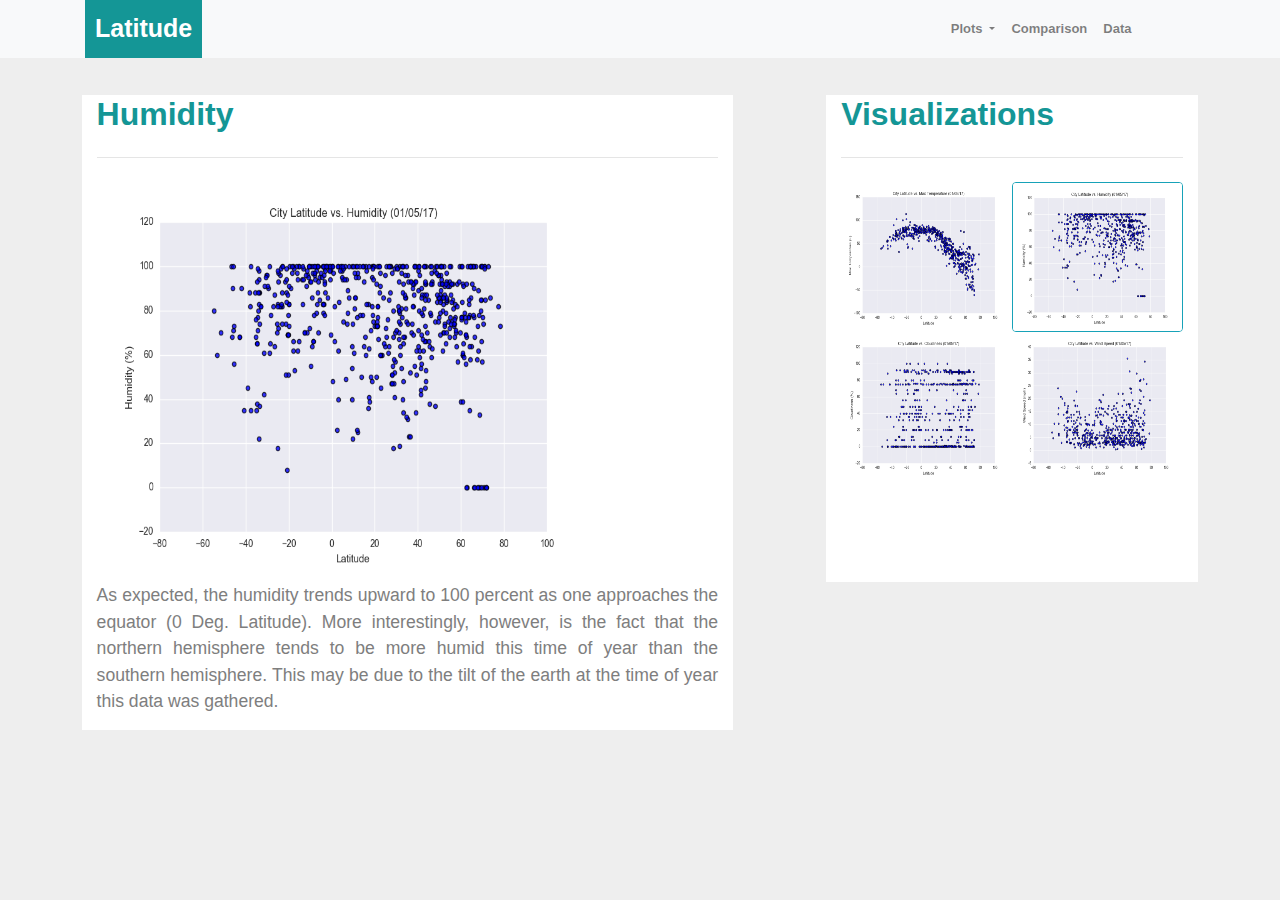
<file: Humidity.html>
<!DOCTYPE html>
<html lang="en">

<head>
  <meta charset="UTF-8">
  <title>Humidity Analysis</title>
  <link rel="stylesheet" href="https://stackpath.bootstrapcdn.com/bootstrap/4.3.1/css/bootstrap.min.css"
    integrity="sha384-ggOyR0iXCbMQv3Xipma34MD+dH/1fQ784/j6cY/iJTQUOhcWr7x9JvoRxT2MZw1T" crossorigin="anonymous">
  <script src="https://code.jquery.com/jquery-3.3.1.slim.min.js"
    integrity="sha384-q8i/X+965DzO0rT7abK41JStQIAqVgRVzpbzo5smXKp4YfRvH+8abtTE1Pi6jizo"
    crossorigin="anonymous"></script>
  <script src="https://cdnjs.cloudflare.com/ajax/libs/popper.js/1.14.7/umd/popper.min.js"
    integrity="sha384-UO2eT0CpHqdSJQ6hJty5KVphtPhzWj9WO1clHTMGa3JDZwrnQq4sF86dIHNDz0W1"
    crossorigin="anonymous"></script>
  <script src="https://stackpath.bootstrapcdn.com/bootstrap/4.3.1/js/bootstrap.min.js"
    integrity="sha384-JjSmVgyd0p3pXB1rRibZUAYoIIy6OrQ6VrjIEaFf/nJGzIxFDsf4x0xIM+B07jRM"
    crossorigin="anonymous"></script>

  <link rel="stylesheet" href="style.css">
</head>

<body>

  <nav class="navbar navbar-expand-lg navbar-light bg-light">
    <div class="container">
      <a class="navbar-brand text-white" href="index.html">Latitude</a>
      <button class="navbar-toggler" type="button" data-toggle="collapse" data-target="#navbarSupportedContent"
        aria-controls="navbarSupportedContent" aria-expanded="false" aria-label="Toggle navigation">
        <span class="navbar-toggler-icon"></span>
      </button>

      <div class="collapse navbar-collapse" id="navbarSupportedContent">
        <ul class="navbar-nav ml-auto">
          <li class="nav-item dropdown">
            <a class="nav-link dropdown-toggle" href="#" id="navbarDropdown" role="button" data-toggle="dropdown"
              aria-haspopup="true" aria-expanded="false">
              Plots
            </a>
            <div class="dropdown-menu dropdown-menu-right" aria-labelledby="navbarDropdown">
              <a class="dropdown-item" href="MaxTemperature.html">Max Temperature</a>
              <a class="dropdown-item" href="Humidity.html">Humidity</a>
              <a class="dropdown-item" href="Cloudiness.html">Cloudiness</a>
              <a class="dropdown-item" href="WindSpeed.html">Wind Speed</a>
            </div>
          </li>
          <li class="nav-item">
            <a class="nav-link" href="Comparisons.html">Comparison</a>
          </li>
          <li class="nav-item">
            <a class="nav-link" href="Data.html">Data</a>
          </li>
        </ul>
      </div>
    </div>
  </nav>

  <div class="row content">
    <div class="col-sm-12 col-md-7 col-lg-7">
      <h2 class="text-left">Humidity</h2>
      <hr class="my-4">
      <img src="Resources/assets/images/Fig2.png" alt="Latitude vs Temperature" class="img-responsive"
        alt="Responsive image" width="500" height="400">

    </div>
    <div class="col-md-1 col-lg-1"></div>
    <div class="col-sm-12 col-md-4 col-lg-4">
      <h2 class="text-left">Visualizations</h2>
      <hr class="my-4">
      <a href="MaxTemperature.html">
        <img src="Resources/assets/images/Fig1.png" class="rounded float-left thumbnail" alt="Latitude vs Temperature"
          height="150">
      </a>
      <a href="Humidity.html">
        <img src="Resources/assets/images/Fig2.png" class="rounded float right thumbnail  border border-info"
          alt="Latitude vs Humidity" height="150">
      </a>
      <a href="Cloudiness.html">
        <img src="Resources/assets/images/Fig3.png" class="rounded float-left  thumbnail" alt="Latitude vs Temperature"
          height="150">
      </a>
      <a href="WindSpeed.html">
        <img src="Resources/assets/images/Fig4.png" class="rounded float right  thumbnail" alt="Latitude vs Humidity"
          height="150">
      </a>
    </div>
    <div class="col-sm-12 col-md-7 col-lg-7">
      <p>As expected, the humidity trends upward to 100 percent as one approaches the equator (0 Deg. Latitude).
        More interestingly, however, is the fact that the northern hemisphere tends to be more humid this time of year
        than the southern hemisphere.
        This may be due to the tilt of the earth at the time of year this data was gathered.</p>
    </div>
  </div>

</body>

</html>
</file>
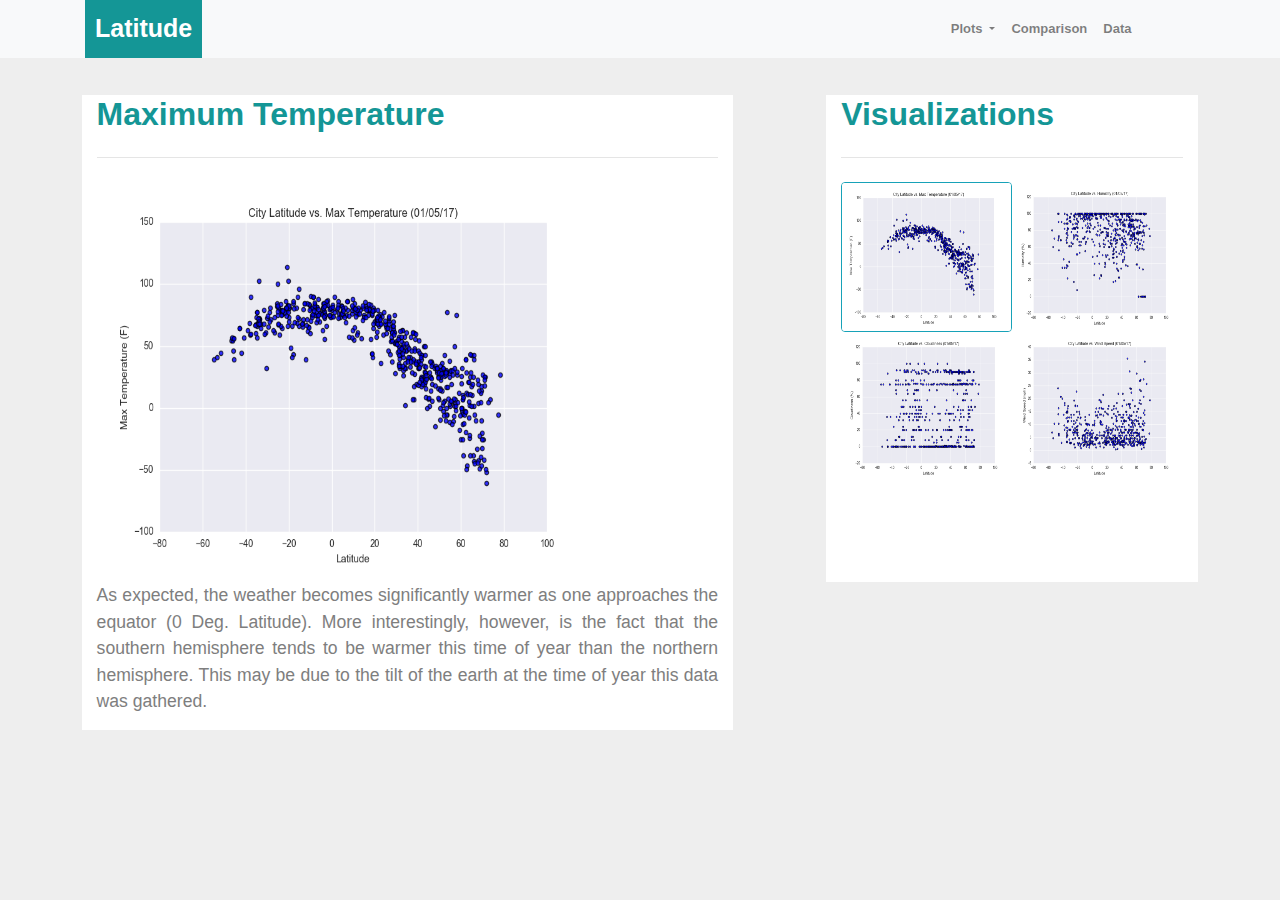
<file: MaxTemperature.html>
<!DOCTYPE html>
<html lang="en">

<head>
  <meta charset="UTF-8">
  <title>Max Temperature Analysis</title>
  <link rel="stylesheet" href="https://stackpath.bootstrapcdn.com/bootstrap/4.3.1/css/bootstrap.min.css"
    integrity="sha384-ggOyR0iXCbMQv3Xipma34MD+dH/1fQ784/j6cY/iJTQUOhcWr7x9JvoRxT2MZw1T" crossorigin="anonymous">
  <script src="https://code.jquery.com/jquery-3.3.1.slim.min.js"
    integrity="sha384-q8i/X+965DzO0rT7abK41JStQIAqVgRVzpbzo5smXKp4YfRvH+8abtTE1Pi6jizo"
    crossorigin="anonymous"></script>
  <script src="https://cdnjs.cloudflare.com/ajax/libs/popper.js/1.14.7/umd/popper.min.js"
    integrity="sha384-UO2eT0CpHqdSJQ6hJty5KVphtPhzWj9WO1clHTMGa3JDZwrnQq4sF86dIHNDz0W1"
    crossorigin="anonymous"></script>
  <script src="https://stackpath.bootstrapcdn.com/bootstrap/4.3.1/js/bootstrap.min.js"
    integrity="sha384-JjSmVgyd0p3pXB1rRibZUAYoIIy6OrQ6VrjIEaFf/nJGzIxFDsf4x0xIM+B07jRM"
    crossorigin="anonymous"></script>

  <link rel="stylesheet" href="style.css">
</head>

<body>

  <nav class="navbar navbar-expand-lg navbar-light bg-light">
    <div class="container">
      <a class="navbar-brand text-white" href="index.html">Latitude</a>
      <button class="navbar-toggler" type="button" data-toggle="collapse" data-target="#navbarSupportedContent"
        aria-controls="navbarSupportedContent" aria-expanded="false" aria-label="Toggle navigation">
        <span class="navbar-toggler-icon"></span>
      </button>

      <div class="collapse navbar-collapse" id="navbarSupportedContent">
        <ul class="navbar-nav ml-auto">
          <li class="nav-item dropdown">
            <a class="nav-link dropdown-toggle" href="#" id="navbarDropdown" role="button" data-toggle="dropdown"
              aria-haspopup="true" aria-expanded="false">
              Plots
            </a>
            <div class="dropdown-menu dropdown-menu-right" aria-labelledby="navbarDropdown">
              <a class="dropdown-item" href="MaxTemperature.html">Max Temperature</a>
              <a class="dropdown-item" href="Humidity.html">Humidity</a>
              <a class="dropdown-item" href="Cloudiness.html">Cloudiness</a>
              <a class="dropdown-item" href="WindSpeed.html">Wind Speed</a>
            </div>
          </li>
          <li class="nav-item">
            <a class="nav-link" href="Comparisons.html">Comparison</a>
          </li>
          <li class="nav-item">
            <a class="nav-link" href="Data.html">Data</a>
          </li>
        </ul>
      </div>
    </div>
  </nav>

  <div class="row content">
    <div class="col-sm-12 col-md-7 col-lg-7">
      <h2 class="text-left">Maximum Temperature</h2>
      <hr class="my-4">
      <img src="Resources/assets/images/Fig1.png" alt="Latitude vs Temperature" class="img-responsive"
        alt="Responsive image" width="500" height="400">

    </div>
    <div class="col-md-1 col-lg-1"></div>
    <div class="col-sm-12 col-md-4 col-lg-4">
      <h2 class="text-left">Visualizations</h2>
      <hr class="my-4">
      <a href="MaxTemperature.html">
        <img src="Resources/assets/images/Fig1.png" class="rounded float-left thumbnail border border-info"
          alt="Latitude vs Temperature" height="150">

      </a>
      <a href="Humidity.html">
        <img src="Resources/assets/images/Fig2.png" class="rounded float right thumbnail" alt="Latitude vs Humidity"
          height="150">
      </a>
      <a href="Cloudiness.html">
        <img src="Resources/assets/images/Fig3.png" class="rounded float-left  thumbnail" alt="Latitude vs Temperature"
          height="150">
      </a>
      <a href="WindSpeed.html">
        <img src="Resources/assets/images/Fig4.png" class="rounded float right  thumbnail" alt="Latitude vs Humidity"
          height="150">
      </a>
    </div>
    <div class="col-sm-12 col-md-7 col-lg-7">
      <p>As expected, the weather becomes significantly warmer as one approaches the equator (0 Deg. Latitude).
        More interestingly, however, is the fact that the southern hemisphere tends to be warmer this time of year than
        the northern hemisphere.
        This may be due to the tilt of the earth at the time of year this data was gathered.</p>
    </div>
  </div>

</body>

</html>
</file>
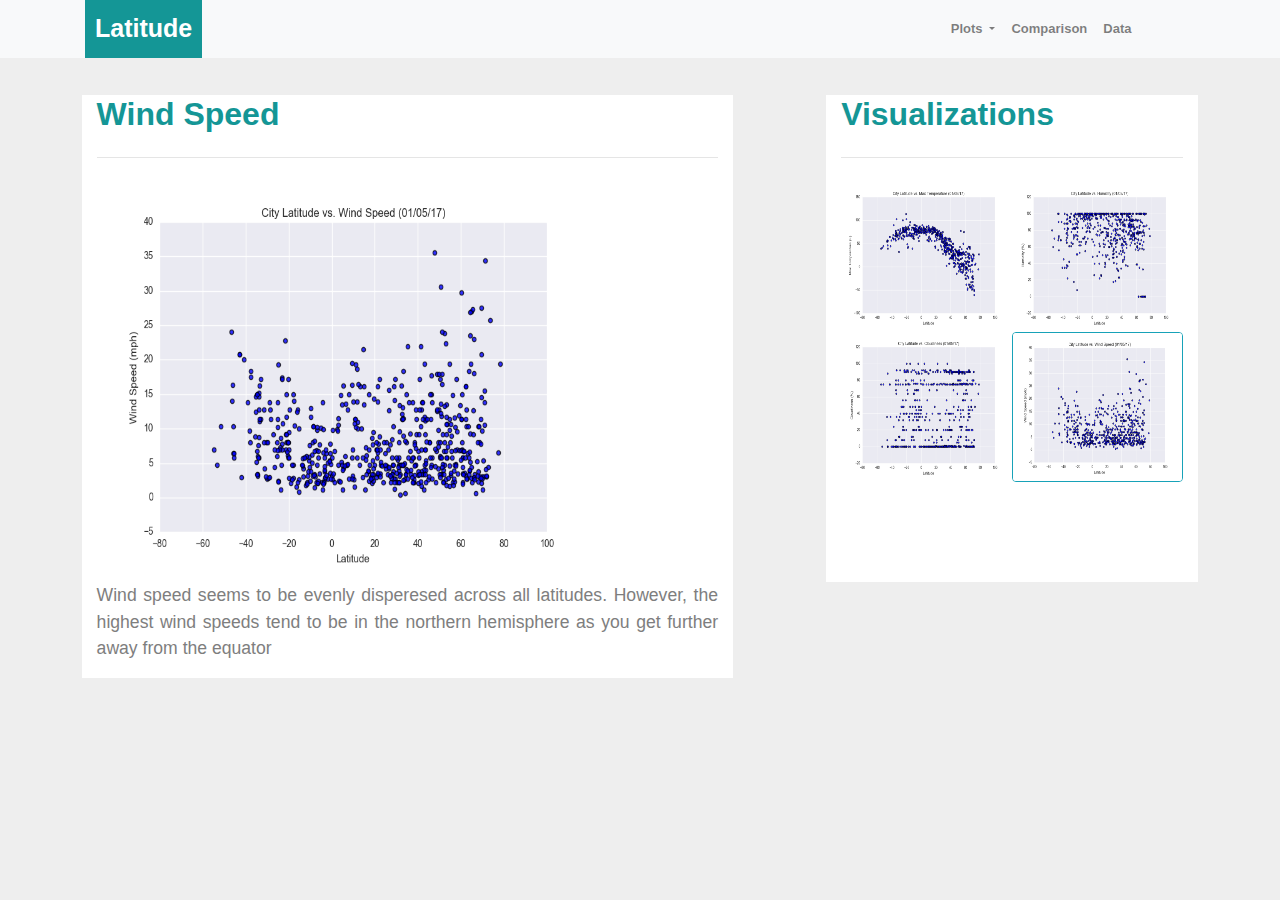
<file: WindSpeed.html>
<!DOCTYPE html>
<html lang="en">

<head>
  <meta charset="UTF-8">
  <title>Wind Speed Analysis</title>
  <link rel="stylesheet" href="https://stackpath.bootstrapcdn.com/bootstrap/4.3.1/css/bootstrap.min.css"
    integrity="sha384-ggOyR0iXCbMQv3Xipma34MD+dH/1fQ784/j6cY/iJTQUOhcWr7x9JvoRxT2MZw1T" crossorigin="anonymous">
  <script src="https://code.jquery.com/jquery-3.3.1.slim.min.js"
    integrity="sha384-q8i/X+965DzO0rT7abK41JStQIAqVgRVzpbzo5smXKp4YfRvH+8abtTE1Pi6jizo"
    crossorigin="anonymous"></script>
  <script src="https://cdnjs.cloudflare.com/ajax/libs/popper.js/1.14.7/umd/popper.min.js"
    integrity="sha384-UO2eT0CpHqdSJQ6hJty5KVphtPhzWj9WO1clHTMGa3JDZwrnQq4sF86dIHNDz0W1"
    crossorigin="anonymous"></script>
  <script src="https://stackpath.bootstrapcdn.com/bootstrap/4.3.1/js/bootstrap.min.js"
    integrity="sha384-JjSmVgyd0p3pXB1rRibZUAYoIIy6OrQ6VrjIEaFf/nJGzIxFDsf4x0xIM+B07jRM"
    crossorigin="anonymous"></script>

  <link rel="stylesheet" href="style.css">
</head>

<body>

  <nav class="navbar navbar-expand-lg navbar-light bg-light">
    <div class="container">
      <a class="navbar-brand text-white" href="index.html">Latitude</a>
      <button class="navbar-toggler" type="button" data-toggle="collapse" data-target="#navbarSupportedContent"
        aria-controls="navbarSupportedContent" aria-expanded="false" aria-label="Toggle navigation">
        <span class="navbar-toggler-icon"></span>
      </button>

      <div class="collapse navbar-collapse" id="navbarSupportedContent">
        <ul class="navbar-nav ml-auto">
          <li class="nav-item dropdown">
            <a class="nav-link dropdown-toggle" href="#" id="navbarDropdown" role="button" data-toggle="dropdown"
              aria-haspopup="true" aria-expanded="false">
              Plots
            </a>
            <div class="dropdown-menu dropdown-menu-right" aria-labelledby="navbarDropdown">
              <a class="dropdown-item" href="MaxTemperature.html">Max Temperature</a>
              <a class="dropdown-item" href="Humidity.html">Humidity</a>
              <a class="dropdown-item" href="Cloudiness.html">Cloudiness</a>
              <a class="dropdown-item" href="WindSpeed.html">Wind Speed</a>
            </div>
          </li>
          <li class="nav-item">
            <a class="nav-link" href="Comparisons.html">Comparison</a>
          </li>
          <li class="nav-item">
            <a class="nav-link" href="Data.html">Data</a>
          </li>
        </ul>
      </div>
    </div>
  </nav>
  <div class="row content">
    <div class="col-sm-12 col-md-7 col-lg-7">
      <h2 class="text-left">Wind Speed</h2>
      <hr class="my-4">
      <img src="Resources/assets/images/Fig4.png" alt="Latitude vs Temperature" class="img-responsive"
        alt="Responsive image" width="500" height="400">

    </div>
    <div class="col-md-1 col-lg-1"></div>
    <div class="col-sm-12 col-md-4 col-lg-4">
      <h2 class="text-left">Visualizations</h2>
      <hr class="my-4">
      <a href="MaxTemperature.html">
        <img src="Resources/assets/images/Fig1.png" class="rounded float-left thumbnail" alt="Latitude vs Temperature"
          height="150">
      </a>
      <a href="Humidity.html">
        <img src="Resources/assets/images/Fig2.png" class="rounded float right thumbnail" alt="Latitude vs Humidity"
          height="150">
      </a>
      <a href="Cloudiness.html">
        <img src="Resources/assets/images/Fig3.png" class="rounded float-left  thumbnail " alt="Latitude vs Temperature"
          height="150">
      </a>
      <a href="WindSpeed.html">
        <img src="Resources/assets/images/Fig4.png" class="rounded float right  thumbnail border border-info"
          alt="Latitude vs Humidity" height="150">
      </a>
    </div>
    <div class="col-sm-12 col-md-7 col-lg-7">
      <p>Wind speed seems to be evenly disperesed across all latitudes. However, the highest wind speeds tend to be in
        the northern hemisphere as you get further away from the equator</p>
    </div>
  </div>

</body>

</html>
</file>
<file: style.css>
body {
  font-family: Arial, Helvetica, sans-serif;
  font-size: 1.1em;
  background-color:#eee;
}

.navbar-light .navbar-brand {
  color: white;
}

.navbar {
  background-color: white;
  width: 100%;
  padding: 0;
  margin-left: 0pt;
}

.navbar-brand {
  font-family: 'Arial', Times, serif;
  font-size: 25px;
  font-weight: bolder;
  background-color: rgb(20, 150, 150);
  padding: 10px;
  
  
}

.navbar-collapse {
  position: relative;
  right: 5%;
  font-size: small;
}

.nav-item {
  font-weight: bold;
}

.content {
  width:90%;
  margin: 20px auto;
  padding:1em;
}
  
.buttons {
  margin-bottom: .5em;
}

.text-left {
  text-align: left;
  color: rgb(20, 150, 150);
  font-family: Arial, Helvetica, sans-serif;
  font-weight: bolder;
}

.text-center {
  color: rgb(20, 150, 150);
  font-family: Arial, Helvetica, sans-serif;
  font-weight: bolder;
}

p:not(.intro) {
  text-align: justify;
  color: #7e7e7e;
}

.thumbnail {
  width:50%;
}

.main-image {      
    margin-left: auto;
    margin-right: auto;
    width: 40%;
    float: left;
}

.col-md-8 {
  background-color: white;
}

.col-sm-12,.col-md-4 {
  background-color: white;
}

div.col-sm-12.col-md-12 div.col-lg-6.col-sm-12 img {
  width: 100%;
}

.imagetiles {
  background-color: white;
}
div.imagetiles div.col-lg-6.col-sm-12 img {
  width: 100%;
}

div.col-sm-12.col-md-12 p {
  color: black;
  font-size: medium;
}


@include media-breakpoint-down(md) {
  .col-md-8 {
    display: block;
  }
}

.click{font-size: small;}


.table-responsive{
  background-color: white;
  text-align: left;
  font: Arial;
  background-color: white;
  font-size: small;
  padding:2em;

}

table{

  width: 100%;
}

/* small screen adjustments*/
@media(max-width:767px){
  .navbar.bg-light{
      background-color: rgb(81, 175, 160)!important;    
  }

  .navbar-collapse{
      background-color: #f8f9fa;
  }
  .navbar{
      padding:inherit;
  }
}
</file>
